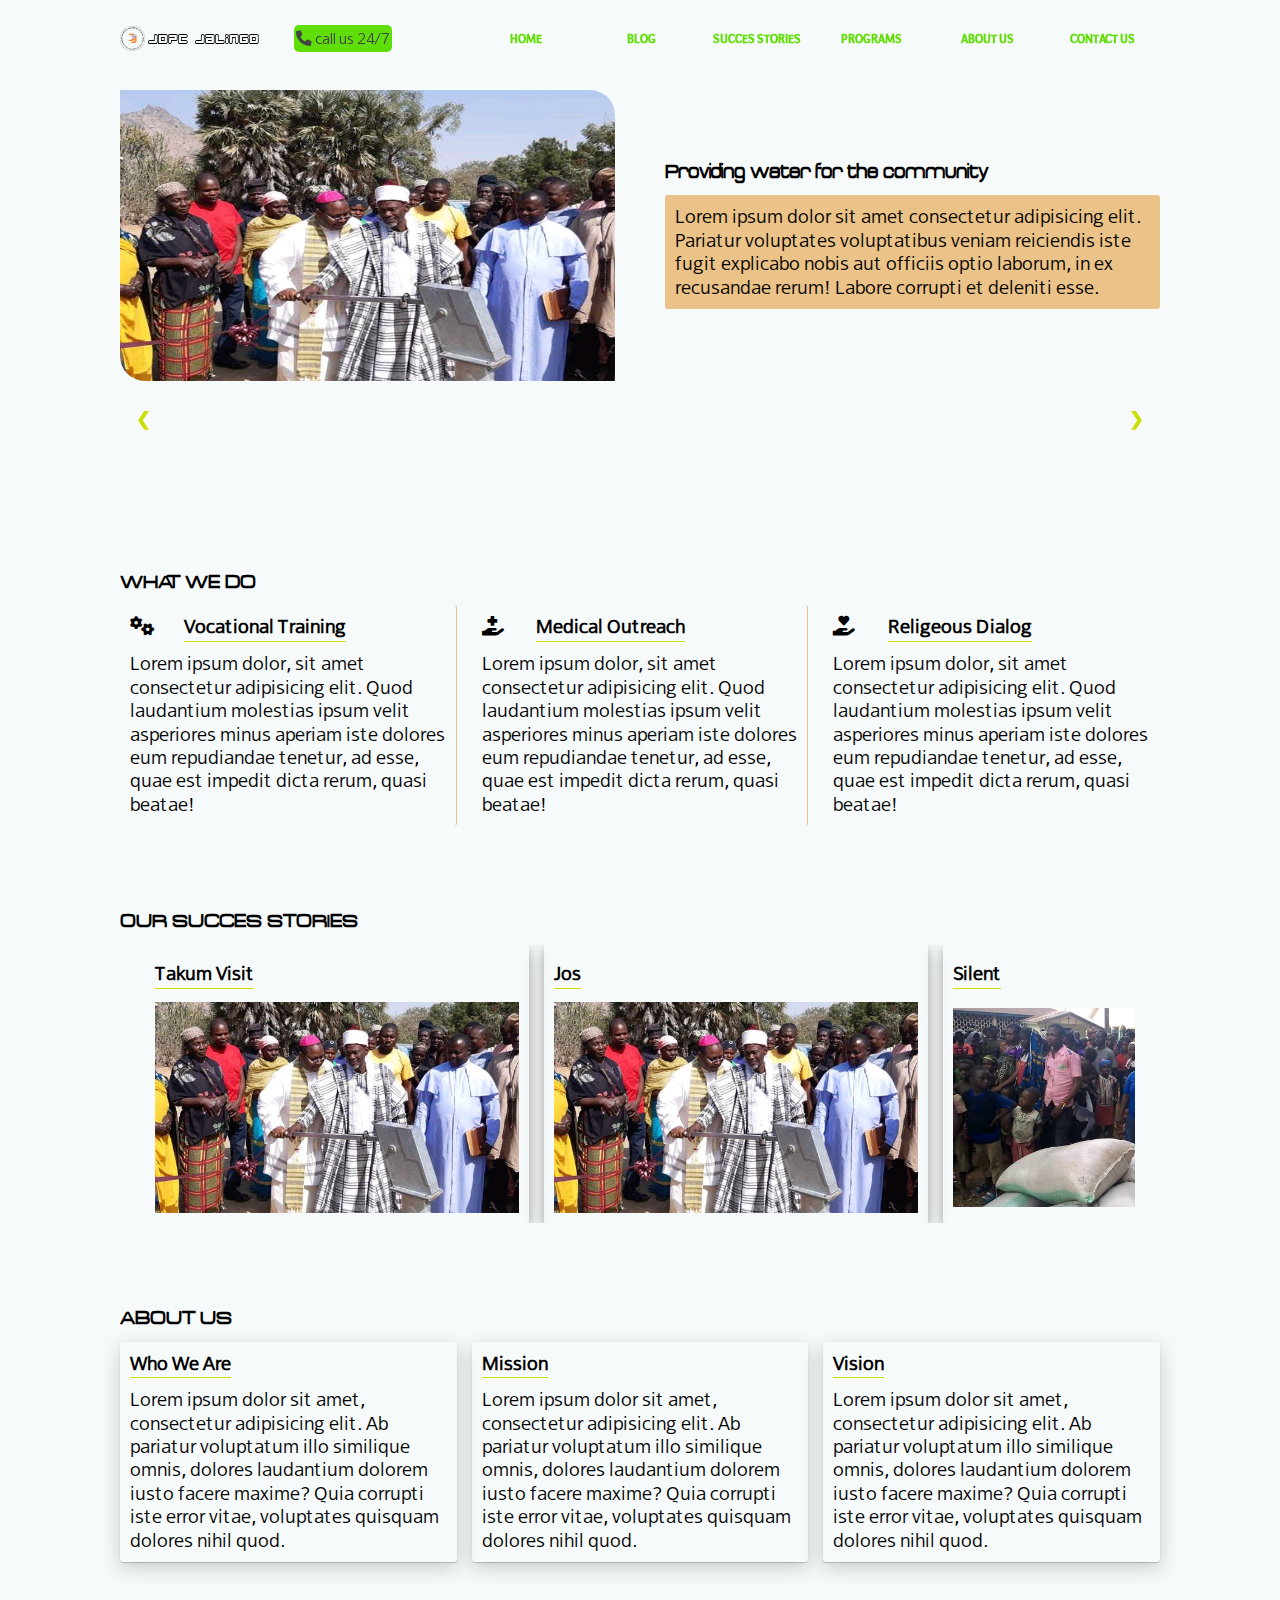
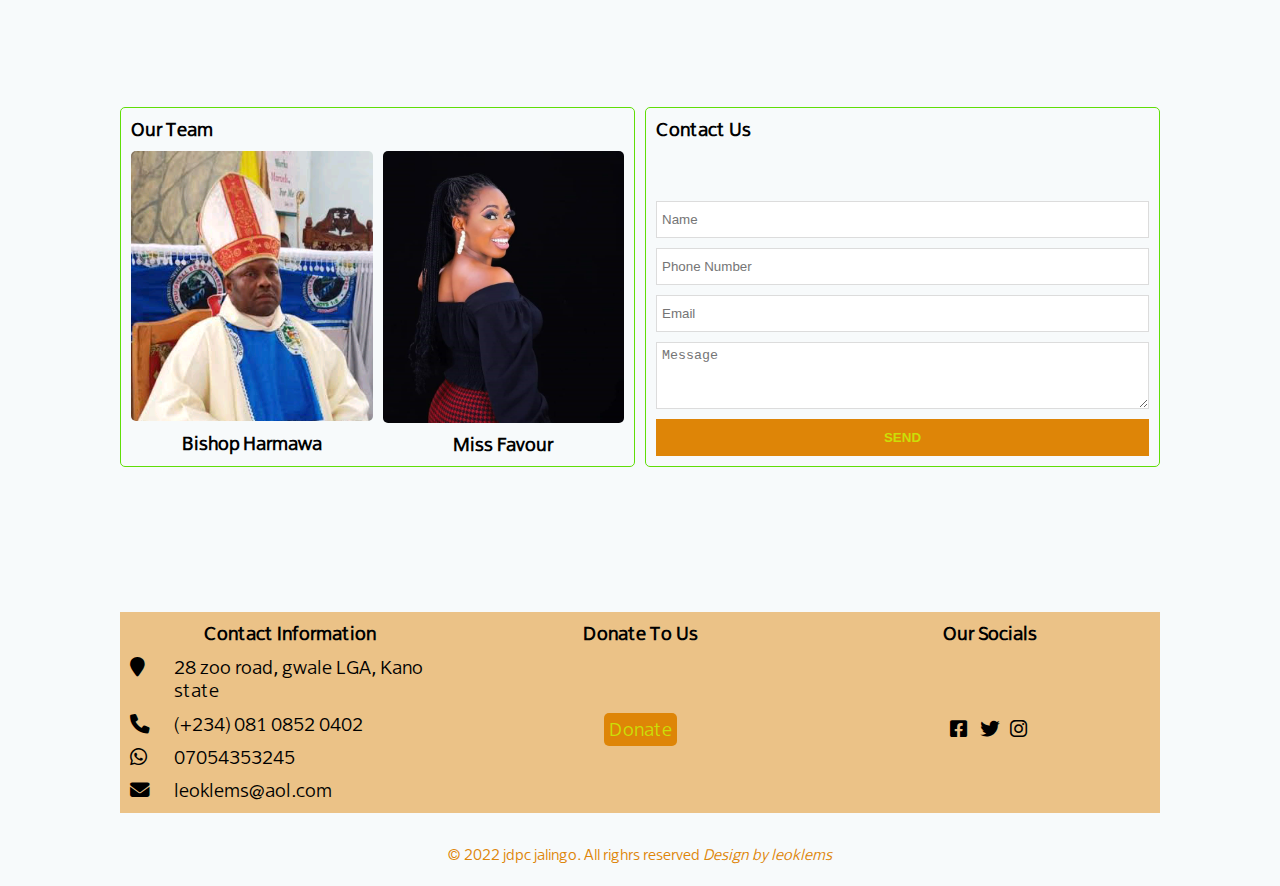
<file: index.html>
<!DOCTYPE html>
<html lang="en">

<head>
    <meta charset="UTF-8">
    <meta http-equiv="X-UA-Compatible" content="IE=edge">
    <meta name="viewport" content="width=device-width, initial-scale=1.0">
    <title>Home</title>
    <link rel="shortcut icon" href="assets/images/sm1.png" type="image">
    <link rel="stylesheet" href="assets/css/style.css">
    <link rel="stylesheet" href="assets/fontawesome-free-6.1.1-web/fontawesome-free-6.1.1-web/css/all.css">
</head>

<body>
    <main id="hm__body">
        <header id="hm__body__header">
            <a href="" id="hm__header__logo__link">
                <img src="assets/images/logo.png" alt="" id="main__logo">
                <span id="main__logo__name">jdpc jalingo</span>
            </a>
            <a id="hm__header__dail" href="tel:+234 8108 520 402"><i class="fas fa-phone"></i> call us 24/7</a>
            <nav id="hm__nav" class="hm__nav">
                <ul id="hm__nav__list">
                    <li class="hm__nav__item"><a href="index.html" class="hm__nav__item__link">home</a></li>
                    <li class="hm__nav__item"><a href="blogs.html" class="hm__nav__item__link">blog</a></li>
                    <!-- <li class="hm__nav__item"><a href="media.html" class="hm__nav__item__link">media</a></li> -->
                    <li class="hm__nav__item"><a href="#hm__body__success__stories" class="hm__nav__item__link" id="hm__wedo__lnk">succes stories</a></li>
                    <li class="hm__nav__item"><a href="#hm__body__w__w__do" class="hm__nav__item__link" id="hm__wedo__lnk">programs</a></li>
                    <li class="hm__nav__item"><a href="#hm__body__about__us" class="hm__nav__item__link" id="hm__aboutus__link">about us</a></li>
                    <li class="hm__nav__item"><a href="#hm__body__contact__div" class="hm__nav__item__link" id="hm__contactus__link">contact us</a></li>
                </ul>
            </nav>
            <section id="hm__menu__btn"><a href="" id="hm__menu__btn__link"><i class="fas fa-bars"></i></a></section>
        </header>
        <section id="hm__body__sec">
            <header id="hm__body__sec__body slideshow-container">
                <div class="hm__body__caro__div mySlides fade">
                    <img src="assets/images/one.jpg" alt="" id="hm__body__caro__img">
                    <section class="hm__body__caro__desc">
                        <header class="hm__body__caro__desc__bdy_a">Providing water for the community</header>
                        <div class="hm__body__caro__desc__bdy__b">
                            Lorem ipsum dolor sit amet consectetur adipisicing elit. Pariatur voluptates voluptatibus veniam reiciendis iste fugit explicabo nobis aut officiis optio laborum, in ex recusandae rerum! Labore corrupti et deleniti esse.
                        </div>
                    </section>
                </div>
                <div class="hm__body__caro__div mySlides fade">
                    <img src="assets/images/two.jpg" alt="" id="hm__body__caro__img">
                    <section class="hm__body__caro__desc">
                        <header class="hm__body__caro__desc__bdy_a">The light of faith lighted by joy and love</header>
                        <div class="hm__body__caro__desc__bdy__b">
                            Lorem, ipsum dolor sit amet consectetur adipisicing elit. Perferendis neque minus ipsum reiciendis voluptas quidem fugiat, odio commodi ratione placeat magnam. Ipsum beatae nisi nobis vero illo aut quis sequi?
                        </div>
                    </section>
                </div>
                <div class="hm__body__caro__div mySlides fade">
                    <img src="assets/images/three.jpg" alt="" id="hm__body__caro__img">
                    <section class="hm__body__caro__desc">
                        <header class="hm__body__caro__desc__bdy_a">Glory to the heavens for the new farming season</header>
                        <div class="hm__body__caro__desc__bdy__b">
                            Lorem, ipsum dolor sit amet consectetur adipisicing elit. Perferendis neque minus ipsum reiciendis voluptas quidem fugiat, odio commodi ratione placeat magnam. Ipsum beatae nisi nobis vero illo aut quis sequi?
                        </div>
                    </section>
                </div>
                <div class="hm__body__prev__nect__slide">
                    <a class="prev" onclick="plusSlides(-1)">&#10094</a>
                    <a class="next" onclick="plusSlides(1)">&#10095</a>
                </div>
            </header>
            <section id="hm__body__w__w__do">
                <header id="w__w__do__head">what we do</header>
                <div id="w__w__do__body">
                    <div class="w__w__do__item__div">
                        <div class="w__w__do__item__icon"><i class="fas fa-cogs"></i></div>
                        <div class="w__w__do__item__name">vocational training</div>
                        <div class="w__w__do__item__desc">Lorem ipsum dolor, sit amet consectetur adipisicing elit. Quod laudantium molestias ipsum velit asperiores minus aperiam iste dolores eum repudiandae tenetur, ad esse, quae est impedit dicta rerum, quasi beatae!</div>
                    </div>
                    <div class="w__w__do__item__div">
                        <div class="w__w__do__item__icon"><i class="fas fa-hand-holding-medical"></i></div>
                        <div class="w__w__do__item__name">medical outreach</div>
                        <div class="w__w__do__item__desc">Lorem ipsum dolor, sit amet consectetur adipisicing elit. Quod laudantium molestias ipsum velit asperiores minus aperiam iste dolores eum repudiandae tenetur, ad esse, quae est impedit dicta rerum, quasi beatae!</div>
                    </div>
                    <div class="w__w__do__item__div">
                        <div class="w__w__do__item__icon"><i class="fas fa-hand-holding-heart"></i></div>
                        <div class="w__w__do__item__name">religeous dialog</div>
                        <div class="w__w__do__item__desc">Lorem ipsum dolor, sit amet consectetur adipisicing elit. Quod laudantium molestias ipsum velit asperiores minus aperiam iste dolores eum repudiandae tenetur, ad esse, quae est impedit dicta rerum, quasi beatae!</div>
                    </div>
                </div>
            </section>
            <section id="hm__body__success__stories">
                <header id="hm__body__success__stories__header">Our Succes Stories</header>
                <div id="hm__body__success__stories__body">
                    <a href="blog-detail.html" class="hm__body__success__stories__item">
                        <header class="success__stories__item__head">Takum Visit</header>
                        <img src="assets/images/two.jpg" alt="" class="success__stories__img">
                    </a>
                    <a href="blog-detail.html" class="hm__body__success__stories__item">
                        <header class="success__stories__item__head">Jos</header>
                        <img src="assets/images/two.jpg" alt="" class="success__stories__img">
                    </a>
                    <a href="blog-detail.html" class="hm__body__success__stories__item">
                        <header class="success__stories__item__head">Silent</header>
                        <img src="assets/images/three.jpg" alt="" class="success__stories__img">
                    </a>
                </div>
            </section>
            <section id="hm__body__about__us">
                <header id="hm__body__about__us__header">About Us</header>
                <div id="hm__body__about__us__body">
                    <div class="hm__body__about__us__item">
                        <header class="about__us__item__head">who we are</header>
                        <section class="about__us__item__body">Lorem ipsum dolor sit amet, consectetur adipisicing elit. Ab pariatur voluptatum illo similique omnis, dolores laudantium dolorem iusto facere maxime? Quia corrupti iste error vitae, voluptates quisquam dolores nihil quod.</section>
                    </div>
                    <div class="hm__body__about__us__item">
                        <header class="about__us__item__head">mission</header>
                        <section class="about__us__item__body">Lorem ipsum dolor sit amet, consectetur adipisicing elit. Ab pariatur voluptatum illo similique omnis, dolores laudantium dolorem iusto facere maxime? Quia corrupti iste error vitae, voluptates quisquam dolores nihil quod.</section>
                    </div>
                    <div class="hm__body__about__us__item">
                        <header class="about__us__item__head">vision</header>
                        <section class="about__us__item__body">Lorem ipsum dolor sit amet, consectetur adipisicing elit. Ab pariatur voluptatum illo similique omnis, dolores laudantium dolorem iusto facere maxime? Quia corrupti iste error vitae, voluptates quisquam dolores nihil quod.</section>
                    </div>
                </div>
            </section>
            <section id="hm__body__out__team__contact">
                <div id="hm__body__our__team__div">
                    <header class="hm__body__our__team__contact__header">our team</header>
                    <div id="hm__body__our__team__items__div">
                        <div class="hm__body__our__team__item">
                            <img src="assets/images/bishop.jpg" alt="" class="hm__body__our__team__img">
                            <div class="hm__body__our__team__name">Bishop harmawa</div>
                        </div>
                        <div class="hm__body__our__team__item">
                            <img src="assets/images/chi.jpg" alt="" class="hm__body__our__team__img">
                            <div class="hm__body__our__team__name">Miss Favour</div>
                        </div>
                    </div>
                </div>
                <div id="hm__body__contact__div">
                    <header class="hm__body__our__team__contact__header">contact us</header>
                    <form action="" id="hm__body__contact__us__form">
                        <input type="text" name="" id="hm__body__contact__name" placeholder="Name">
                        <input type="tel" name="" id="hm__body__contact__tel" placeholder="phone number">
                        <input type="email" name="" id="hm__body__contact__email" placeholder="email">
                        <textarea name="" id="hm__body__contact__message" cols="30" rows="3" placeholder="message"></textarea>
                        <input type="submit" value="send" id="hm__body__contact__submit__btn">
                    </form>
                </div>
            </section>
            <footer id="hm__body__footer">
                <section id="hm__body__footer__one">
                    <div id="hm__body__footer__contact__info">
                        <header>
                            contact information
                        </header>
                        <div id="hm__body__footer__contact__info__dit">
                            <div class="hm__body__contact__info__dit__cont">
                                <span class="footer__cont__info__icon"><i class="fas fa-map-marker"></i></span>
                                <span class="footer__cont__info__">28 zoo road, gwale LGA, Kano state</span>
                            </div>
                            <div class="hm__body__contact__info__dit__cont">
                                <span class="footer__cont__info__icon"><i class="fas fa-phone"></i></span>
                                <span class="footer__cont__info__"><a href="tel:+234 8108 520 402">(+234) 081 0852 0402</a></span>
                            </div>
                            <div class="hm__body__contact__info__dit__cont">
                                <span class="footer__cont__info__icon"><i class="fab fa-whatsapp" aria-hidden="true"></i></span>
                                <span class="footer__cont__info__">07054353245</span>
                            </div>
                            <div class="hm__body__contact__info__dit__cont">
                                <span class="footer__cont__info__icon"><i class="fas fa-envelope"></i></span>
                                <span class="footer__cont__info__"><a href="mailto:leoklems@aol.com">leoklems@aol.com</a></span>
                            </div>
                        </div>
                    </div>
                    <div id="hm__body__footer__donate">
                        <header>donate to us</header>
                        <a href="" id="hm__body__footer__donate__btn">donate</a>
                    </div>
                    <div id="hm__body__footer__socials">
                        <header>our socials</header>
                        <div id="hm__body__footer__socials__div">
                            <a href="" class="hm__footer__social__link"><i class="fab fa-facebook-square" aria-hidden="true"></i></a>
                            <a href="" class="hm__footer__social__link"><i class="fab fa-twitter" aria-hidden="true"></i></a>
                            <a href="" class="hm__footer__social__link"><i class="fab fa-instagram" aria-hidden="true"></i></a>
                        </div>
                    </div>
                </section>
                <section id="hm__body__footer__two">
                    <span>© 2022 <span class="footer-brand">jdpc</span> jalingo. All righrs reserved</span>
                    <i>Design by <a href="">leoklems</a></i>
                </section>
            </footer>
        </section>
    </main>

    <script src="assets/js/jquery.js"></script>
    <script src="assets/js/main.js"></script>

</body>

</html>
</file>
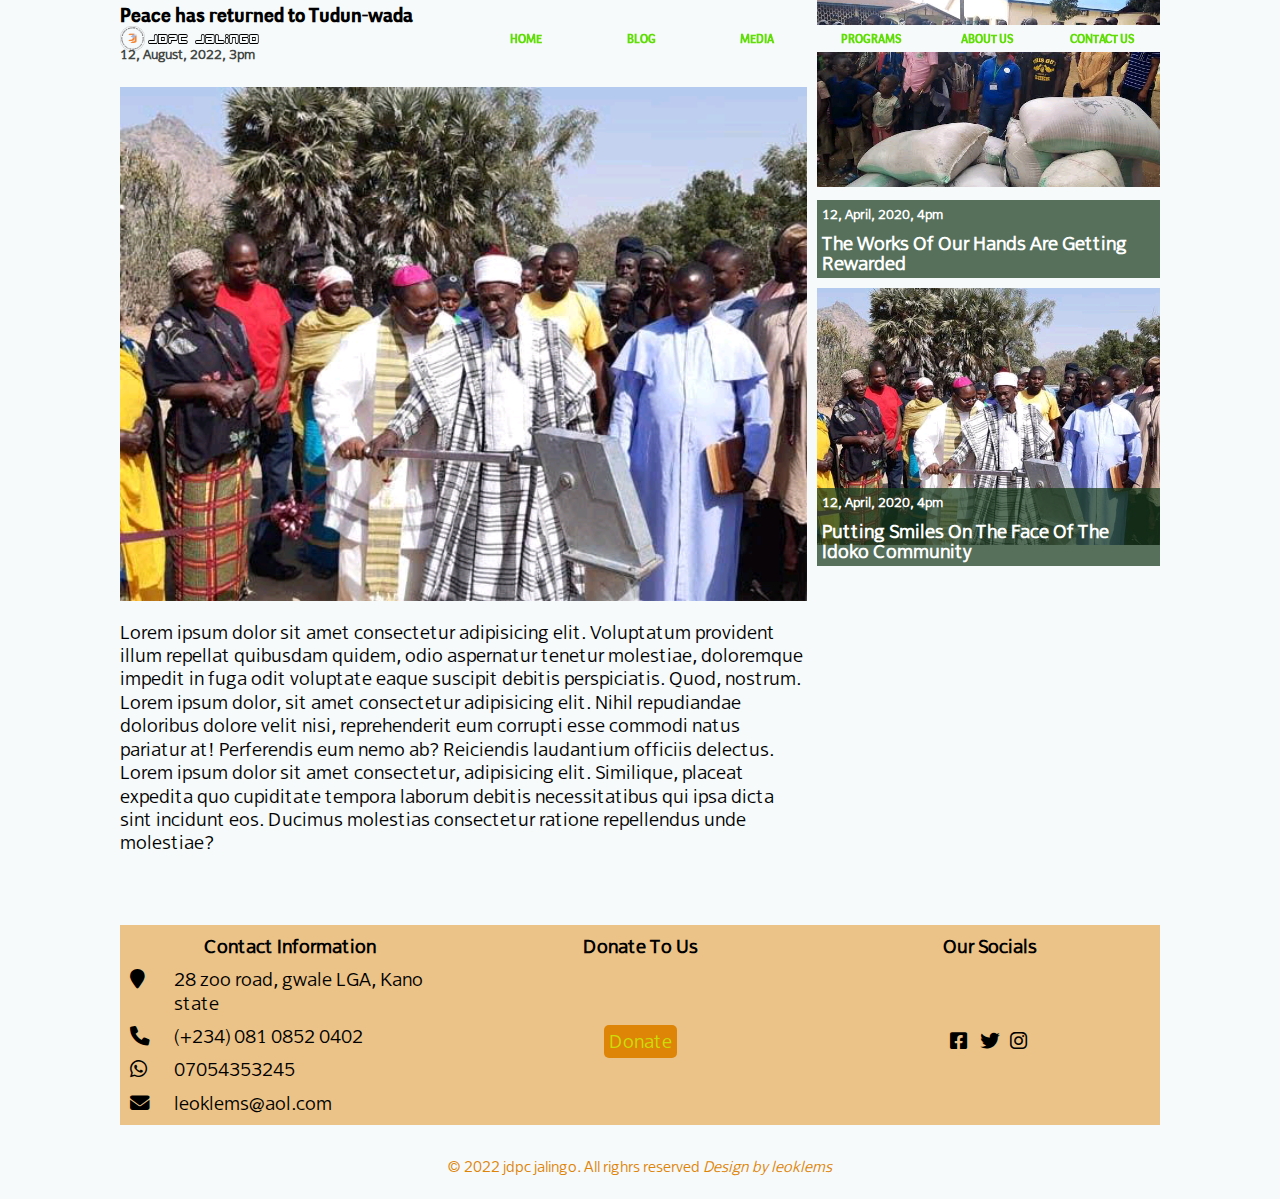
<file: blog-detail.html>
<!DOCTYPE html>
<html lang="en">

<head>
    <meta charset="UTF-8">
    <meta http-equiv="X-UA-Compatible" content="IE=edge">
    <meta name="viewport" content="width=device-width, initial-scale=1.0">
    <title>Blog Details</title>
    <link rel="shortcut icon" href="assets/images/sm1.png" type="image">
    <link rel="stylesheet" href="assets/css/style.css">
    <link rel="stylesheet" href="assets/fontawesome-free-6.1.1-web/fontawesome-free-6.1.1-web/css/all.css">
</head>

<body>
    <main id="hm__body">
        <header id="hm__body__header">
            <a href="" id="hm__header__logo__link">
                <img src="assets/images/logo.png" alt="" id="main__logo">
                <span id="main__logo__name">jdpc jalingo</span>
            </a>
            <nav id="hm__nav" class="hm__nav">
                <ul id="hm__nav__list">
                    <li class="hm__nav__item"><a href="index.html" class="hm__nav__item__link">home</a></li>
                    <li class="hm__nav__item"><a href="blogs.html" class="hm__nav__item__link">blog</a></li>
                    <li class="hm__nav__item"><a href="media.html" class="hm__nav__item__link">media</a></li>
                    <li class="hm__nav__item"><a href="index.html#hm__body__w__w__do" class="hm__nav__item__link">programs</a></li>
                    <li class="hm__nav__item"><a href="index.html#hm__body__about__us" class="hm__nav__item__link">about us</a></li>
                    <li class="hm__nav__item"><a href="index.html#hm__body__contact__div" class="hm__nav__item__link">contact us</a></li>
                </ul>
            </nav>
            <section id="hm__menu__btn"><a href="" id="hm__menu__btn__link"><i class="fas fa-bars"></i></a></section>
        </header>
        <section id="blogs__body">
            <div id="blog__dit__body__lead">
                <header id="blog__dit__body__lead__one">
                    <div id="blog__dit__body__lead__cap">Peace has returned to Tudun-wada</div>
                    <div id="blog__dit__body__lead__date">12, august, 2022, 3pm</div>
                    <img src="assets/images/one.jpg" alt="" id="blog__dit__body__lead__img">
                    <div id="blog__dit__body__lead__text">
                        Lorem ipsum dolor sit amet consectetur adipisicing elit. Voluptatum provident illum repellat quibusdam quidem, odio aspernatur tenetur molestiae, doloremque impedit in fuga odit voluptate eaque suscipit debitis perspiciatis. Quod, nostrum. Lorem ipsum
                        dolor, sit amet consectetur adipisicing elit. Nihil repudiandae doloribus dolore velit nisi, reprehenderit eum corrupti esse commodi natus pariatur at! Perferendis eum nemo ab? Reiciendis laudantium officiis delectus. Lorem ipsum
                        dolor sit amet consectetur, adipisicing elit. Similique, placeat expedita quo cupiditate tempora laborum debitis necessitatibus qui ipsa dicta sint incidunt eos. Ducimus molestias consectetur ratione repellendus unde molestiae?
                    </div>
                </header>
                <section id="blog__body__lead__two" class="blog__dit__other__lead">
                    <a href="blog-detail.html" class="blog__body__lead__two__item">
                        <img src="assets/images/three.jpg" alt="" class="blog__img blog__lead__two__img" id="blog__lead__two__img">
                        <div class="blog__body__cap" id="blog__body__lead__two__cap">
                            <div class="blog__body__cap__date__time">12, april, 2020, 4pm</div>
                            <div class="blog__body__title" id="blog__body__lead__two__title">the works of our hands are getting rewarded</div>
                        </div>
                    </a>
                    <a href="blog-detail.html" class="blog__body__lead__two__item">
                        <img src="assets/images/one.jpg" alt="" class="blog__img blog__lead__two__img" id="blog__lead__two__img">
                        <div class="blog__body__cap" id="blog__body__lead__two__cap">
                            <div class="blog__body__cap__date__time">12, april, 2020, 4pm</div>
                            <div class="blog__body__title" id="blog__body__lead__two__title">putting smiles on the face of the idoko community</div>
                        </div>
                    </a>
                </section>
            </div>
            <footer id="hm__body__footer">
                <section id="hm__body__footer__one">
                    <div id="hm__body__footer__contact__info">
                        <header>
                            contact information
                        </header>
                        <div id="hm__body__footer__contact__info__dit">
                            <div class="hm__body__contact__info__dit__cont">
                                <span class="footer__cont__info__icon"><i class="fas fa-map-marker"></i></span>
                                <span class="footer__cont__info__">28 zoo road, gwale LGA, Kano state</span>
                            </div>
                            <div class="hm__body__contact__info__dit__cont">
                                <span class="footer__cont__info__icon"><i class="fas fa-phone"></i></span>
                                <span class="footer__cont__info__"><a href="tel:+234 8108 520 402">(+234) 081 0852 0402</a></span>
                            </div>
                            <div class="hm__body__contact__info__dit__cont">
                                <span class="footer__cont__info__icon"><i class="fab fa-whatsapp" aria-hidden="true"></i></span>
                                <span class="footer__cont__info__">07054353245</span>
                            </div>
                            <div class="hm__body__contact__info__dit__cont">
                                <span class="footer__cont__info__icon"><i class="fas fa-envelope"></i></span>
                                <span class="footer__cont__info__">leoklems@aol.com</span>
                            </div>
                        </div>
                    </div>
                    <div id="hm__body__footer__donate">
                        <header>donate to us</header>
                        <a href="" id="hm__body__footer__donate__btn">donate</a>
                    </div>
                    <div id="hm__body__footer__socials">
                        <header>our socials</header>
                        <div id="hm__body__footer__socials__div">
                            <a href="" class="hm__footer__social__link"><i class="fab fa-facebook-square" aria-hidden="true"></i></a>
                            <a href="" class="hm__footer__social__link"><i class="fab fa-twitter" aria-hidden="true"></i></a>
                            <a href="" class="hm__footer__social__link"><i class="fab fa-instagram" aria-hidden="true"></i></a>
                        </div>
                    </div>
                </section>
                <section id="hm__body__footer__two">
                    <span>© 2022 <span class="footer-brand">jdpc</span> jalingo. All righrs reserved</span>
                    <i>Design by <a href="">leoklems</a></i>
                </section>
            </footer>
        </section>

    </main>

    <script src="assets/js/jquery.js"></script>
    <script src="assets/js/main.js"></script>

</body>

</html>
</file>
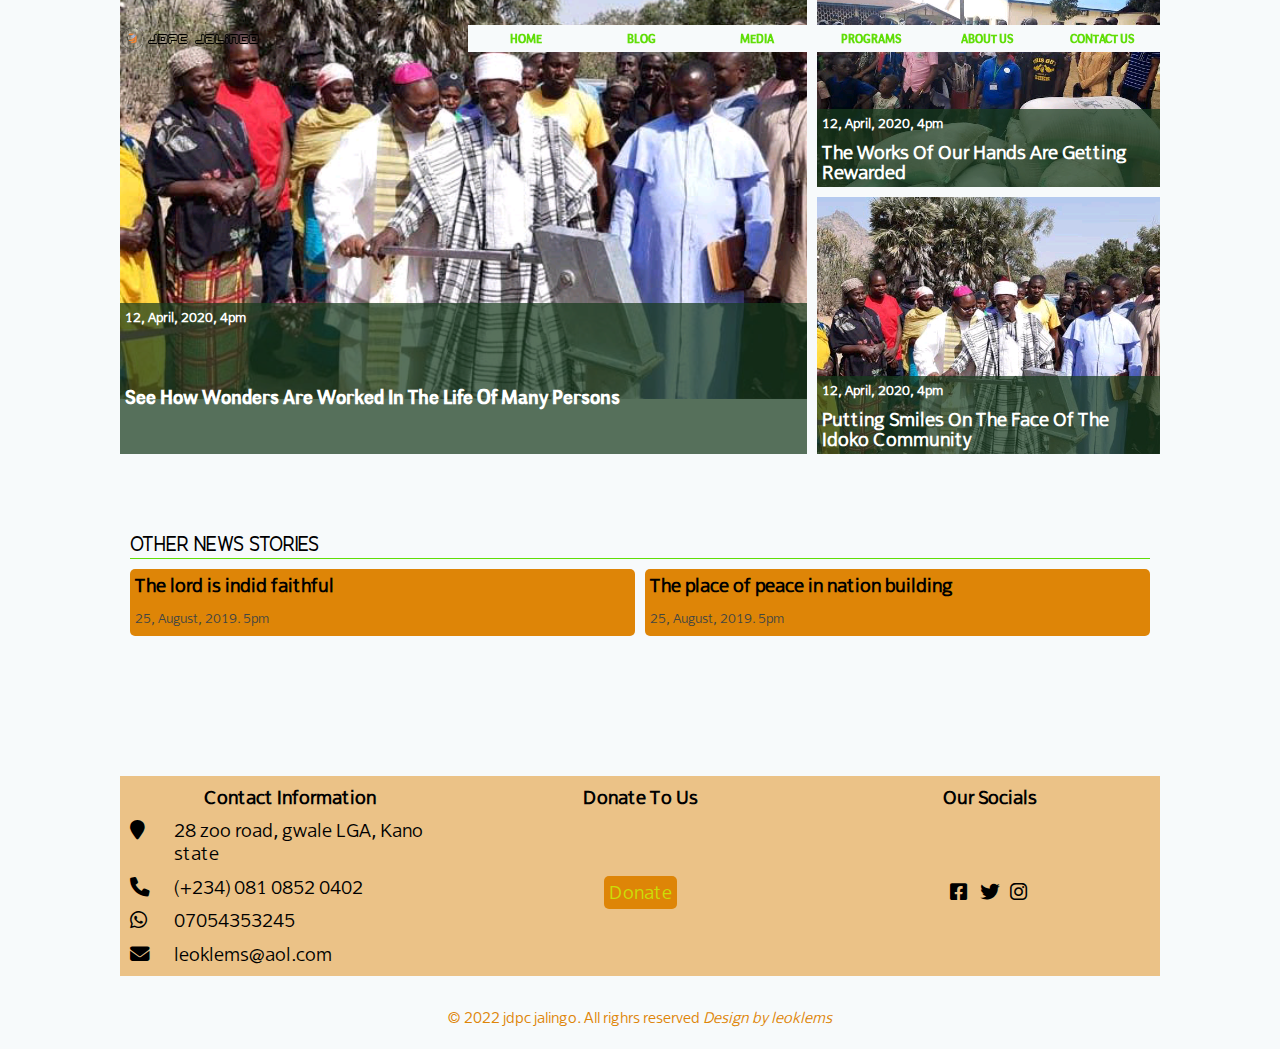
<file: blogs.html>
<!DOCTYPE html>
<html lang="en">

<head>
    <meta charset="UTF-8">
    <meta http-equiv="X-UA-Compatible" content="IE=edge">
    <meta name="viewport" content="width=device-width, initial-scale=1.0">
    <title>Blogs</title>
    <link rel="shortcut icon" href="assets/images/sm1.png" type="image">
    <link rel="stylesheet" href="assets/css/style.css">
    <link rel="stylesheet" href="assets/fontawesome-free-6.1.1-web/fontawesome-free-6.1.1-web/css/all.css">
</head>

<body>
    <main id="hm__body">
        <header id="hm__body__header">
            <a href="" id="hm__header__logo__link">
                <img src="assets/images/logo.png" alt="" id="main__logo">
                <span id="main__logo__name">jdpc jalingo</span>
            </a>
            <nav id="hm__nav" class="hm__nav">
                <ul id="hm__nav__list">
                    <li class="hm__nav__item"><a href="index.html" class="hm__nav__item__link">home</a></li>
                    <li class="hm__nav__item"><a href="blogs.html" class="hm__nav__item__link">blog</a></li>
                    <li class="hm__nav__item"><a href="media.html" class="hm__nav__item__link">media</a></li>
                    <li class="hm__nav__item"><a href="index.html#hm__body__w__w__do" class="hm__nav__item__link">programs</a></li>
                    <li class="hm__nav__item"><a href="index.html#hm__body__about__us" class="hm__nav__item__link">about us</a></li>
                    <li class="hm__nav__item"><a href="index.html#hm__body__contact__div" class="hm__nav__item__link">contact us</a></li>
                </ul>
            </nav>
            <section id="hm__menu__btn"><a href="" id="hm__menu__btn__link"><i class="fas fa-bars"></i></a></section>
        </header>
        <section id="blogs__body">
            <header id="blog__body__lead">
                <a href="blog-detail.html" id="blog__body__lead__one">
                    <img src="assets/images/two.jpg" alt="" class="blog__img" id="blog__lead__one__img">
                    <div class="blog__body__cap" id="blog__body__lead__cap">
                        <div class="blog__body__cap__date__time">12, april, 2020, 4pm</div>
                        <div class="blog__body__title" id="blog__body__lead__one__title">see how wonders are worked in the life of many persons</div>
                    </div>
                </a>
                <section id="blog__body__lead__two">
                    <a href="blog-detail.html" class="blog__body__lead__two__item">
                        <img src="assets/images/three.jpg" alt="" class="blog__img blog__lead__two__img" id="blog__lead__two__img">
                        <div class="blog__body__cap" id="blog__body__lead__two__cap">
                            <div class="blog__body__cap__date__time">12, april, 2020, 4pm</div>
                            <div class="blog__body__title" id="blog__body__lead__two__title">the works of our hands are getting rewarded</div>
                        </div>
                    </a>
                    <a href="blog-detail.html" class="blog__body__lead__two__item">
                        <img src="assets/images/one.jpg" alt="" class="blog__img blog__lead__two__img" id="blog__lead__two__img">
                        <div class="blog__body__cap" id="blog__body__lead__two__cap">
                            <div class="blog__body__cap__date__time">12, april, 2020, 4pm</div>
                            <div class="blog__body__title" id="blog__body__lead__two__title">putting smiles on the face of the idoko community</div>
                        </div>
                    </a>
                </section>
            </header>
            <section id="blog__body__others">
                <div id="blog__body__other__news__div">
                    <header id="blog__other__news__heading">other news stories</header>
                    <div id="blog__body__other__news__items">
                        <a href="blog-detail.html" class="blog__body__other__news__item">
                            <header class="blog__other__news__head">The lord is indid faithful</header>
                            <div class="blog__other__news__date">25, august, 2019. 5pm </div>
                        </a>
                        <a href="blog-detail.html" class="blog__body__other__news__item">
                            <header class="blog__other__news__head">The place of peace in nation building</header>
                            <div class="blog__other__news__date">25, august, 2019. 5pm </div>
                        </a>
                    </div>
                </div>
            </section>
            <footer id="hm__body__footer">
                <section id="hm__body__footer__one">
                    <div id="hm__body__footer__contact__info">
                        <header>
                            contact information
                        </header>
                        <div id="hm__body__footer__contact__info__dit">
                            <div class="hm__body__contact__info__dit__cont">
                                <span class="footer__cont__info__icon"><i class="fas fa-map-marker"></i></span>
                                <span class="footer__cont__info__">28 zoo road, gwale LGA, Kano state</span>
                            </div>
                            <div class="hm__body__contact__info__dit__cont">
                                <span class="footer__cont__info__icon"><i class="fas fa-phone"></i></span>
                                <span class="footer__cont__info__"><a href="tel:+234 8108 520 402">(+234) 081 0852 0402</a></span>
                            </div>
                            <div class="hm__body__contact__info__dit__cont">
                                <span class="footer__cont__info__icon"><i class="fab fa-whatsapp" aria-hidden="true"></i></span>
                                <span class="footer__cont__info__">07054353245</span>
                            </div>
                            <div class="hm__body__contact__info__dit__cont">
                                <span class="footer__cont__info__icon"><i class="fas fa-envelope"></i></span>
                                <span class="footer__cont__info__">leoklems@aol.com</span>
                            </div>
                        </div>
                    </div>
                    <div id="hm__body__footer__donate">
                        <header>donate to us</header>
                        <a href="" id="hm__body__footer__donate__btn">donate</a>
                    </div>
                    <div id="hm__body__footer__socials">
                        <header>our socials</header>
                        <div id="hm__body__footer__socials__div">
                            <a href="" class="hm__footer__social__link"><i class="fab fa-facebook-square" aria-hidden="true"></i></a>
                            <a href="" class="hm__footer__social__link"><i class="fab fa-twitter" aria-hidden="true"></i></a>
                            <a href="" class="hm__footer__social__link"><i class="fab fa-instagram" aria-hidden="true"></i></a>
                        </div>
                    </div>
                </section>
                <section id="hm__body__footer__two">
                    <span>© 2022 <span class="footer-brand">jdpc</span> jalingo. All righrs reserved</span>
                    <i>Design by <a href="">leoklems</a></i>
                </section>
            </footer>
        </section>

    </main>

    <script src="assets/js/jquery.js"></script>
    <script src="assets/js/main.js"></script>

</body>

</html>
</file>
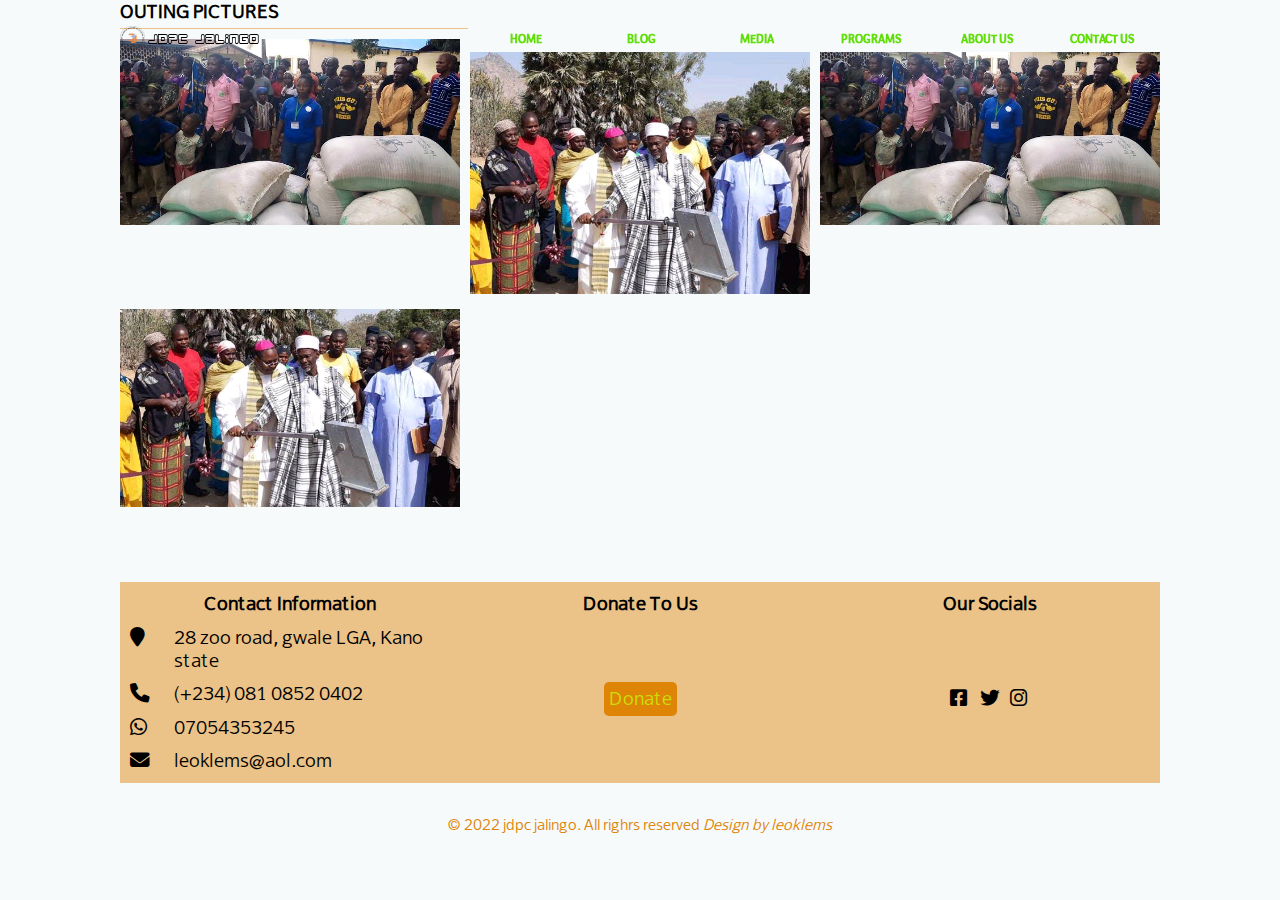
<file: media-detail.html>
<!DOCTYPE html>
<html lang="en">

<head>
    <meta charset="UTF-8">
    <meta http-equiv="X-UA-Compatible" content="IE=edge">
    <meta name="viewport" content="width=device-width, initial-scale=1.0">
    <title>Media</title>
    <link rel="shortcut icon" href="assets/images/sm1.png" type="image">
    <link rel="stylesheet" href="assets/css/style.css">
    <link rel="stylesheet" href="assets/fontawesome-free-6.1.1-web/fontawesome-free-6.1.1-web/css/all.css">
</head>

<body>
    <main id="hm__body">
        <header id="hm__body__header">
            <a href="" id="hm__header__logo__link">
                <img src="assets/images/logo.png" alt="" id="main__logo">
                <span id="main__logo__name">jdpc jalingo</span>
            </a>
            <nav id="hm__nav" class="hm__nav">
                <ul id="hm__nav__list">
                    <li class="hm__nav__item"><a href="index.html" class="hm__nav__item__link">home</a></li>
                    <li class="hm__nav__item"><a href="blogs.html" class="hm__nav__item__link">blog</a></li>
                    <li class="hm__nav__item"><a href="media.html" class="hm__nav__item__link">media</a></li>
                    <li class="hm__nav__item"><a href="index.html#hm__body__w__w__do" class="hm__nav__item__link">programs</a></li>
                    <li class="hm__nav__item"><a href="index.html#hm__body__about__us" class="hm__nav__item__link">about us</a></li>
                    <li class="hm__nav__item"><a href="index.html#hm__body__contact__div" class="hm__nav__item__link">contact us</a></li>
                </ul>
            </nav>
            <section id="hm__menu__btn"><a href="" id="hm__menu__btn__link"><i class="fas fa-bars"></i></a></section>
        </header>
        <section id="blogs__body">
            <header id="blog__dit__body__header">outing pictures</header>
            <section id="media__body__items">
                <div class="media__dit__body__item">
                    <img src="assets/images/three.jpg" alt="" class="media__dit__body__item__img">
                </div>
                <div class="media__dit__body__item">
                    <img src="assets/images/one.jpg" alt="" class="media__dit__body__item__img">
                </div>
                <div class="media__dit__body__item">
                    <img src="assets/images/three.jpg" alt="" class="media__dit__body__item__img">
                </div>
                <div class="media__dit__body__item">
                    <img src="assets/images/two.jpg" alt="" class="media__dit__body__item__img">
                </div>
            </section>
            <footer id="hm__body__footer">
                <section id="hm__body__footer__one">
                    <div id="hm__body__footer__contact__info">
                        <header>
                            contact information
                        </header>
                        <div id="hm__body__footer__contact__info__dit">
                            <div class="hm__body__contact__info__dit__cont">
                                <span class="footer__cont__info__icon"><i class="fas fa-map-marker"></i></span>
                                <span class="footer__cont__info__">28 zoo road, gwale LGA, Kano state</span>
                            </div>
                            <div class="hm__body__contact__info__dit__cont">
                                <span class="footer__cont__info__icon"><i class="fas fa-phone"></i></span>
                                <span class="footer__cont__info__"><a href="tel:+234 8108 520 402">(+234) 081 0852 0402</a></span>
                            </div>
                            <div class="hm__body__contact__info__dit__cont">
                                <span class="footer__cont__info__icon"><i class="fab fa-whatsapp" aria-hidden="true"></i></span>
                                <span class="footer__cont__info__">07054353245</span>
                            </div>
                            <div class="hm__body__contact__info__dit__cont">
                                <span class="footer__cont__info__icon"><i class="fas fa-envelope"></i></span>
                                <span class="footer__cont__info__">leoklems@aol.com</span>
                            </div>
                        </div>
                    </div>
                    <div id="hm__body__footer__donate">
                        <header>donate to us</header>
                        <a href="" id="hm__body__footer__donate__btn">donate</a>
                    </div>
                    <div id="hm__body__footer__socials">
                        <header>our socials</header>
                        <div id="hm__body__footer__socials__div">
                            <a href="" class="hm__footer__social__link"><i class="fab fa-facebook-square" aria-hidden="true"></i></a>
                            <a href="" class="hm__footer__social__link"><i class="fab fa-twitter" aria-hidden="true"></i></a>
                            <a href="" class="hm__footer__social__link"><i class="fab fa-instagram" aria-hidden="true"></i></a>
                        </div>
                    </div>
                </section>
                <section id="hm__body__footer__two">
                    <span>© 2022 <span class="footer-brand">jdpc</span> jalingo. All righrs reserved</span>
                    <i>Design by <a href="">leoklems</a></i>
                </section>
            </footer>
        </section>

    </main>

    <script src="assets/js/jquery.js"></script>
    <script src="assets/js/main.js"></script>

</body>

</html>
</file>
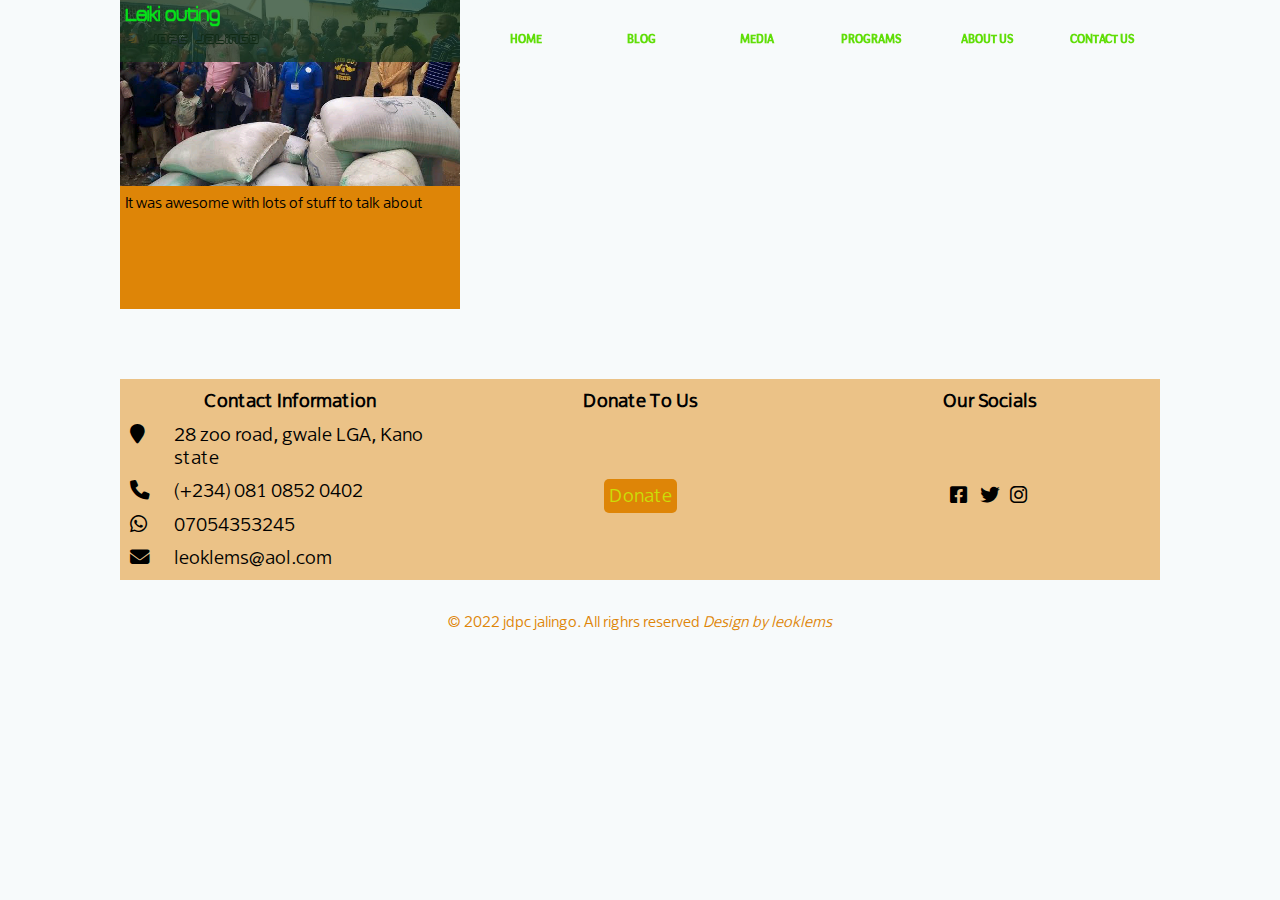
<file: media.html>
<!DOCTYPE html>
<html lang="en">

<head>
    <meta charset="UTF-8">
    <meta http-equiv="X-UA-Compatible" content="IE=edge">
    <meta name="viewport" content="width=device-width, initial-scale=1.0">
    <title>Media</title>
    <link rel="shortcut icon" href="assets/images/sm1.png" type="image">
    <link rel="stylesheet" href="assets/css/style.css">
    <link rel="stylesheet" href="assets/fontawesome-free-6.1.1-web/fontawesome-free-6.1.1-web/css/all.css">
</head>

<body>
    <main id="hm__body">
        <header id="hm__body__header">
            <a href="" id="hm__header__logo__link">
                <img src="assets/images/logo.png" alt="" id="main__logo">
                <span id="main__logo__name">jdpc jalingo</span>
            </a>
            <nav id="hm__nav" class="hm__nav">
                <ul id="hm__nav__list">
                    <li class="hm__nav__item"><a href="index.html" class="hm__nav__item__link">home</a></li>
                    <li class="hm__nav__item"><a href="blogs.html" class="hm__nav__item__link">blog</a></li>
                    <li class="hm__nav__item"><a href="media.html" class="hm__nav__item__link">media</a></li>
                    <li class="hm__nav__item"><a href="index.html#hm__body__w__w__do" class="hm__nav__item__link">programs</a></li>
                    <li class="hm__nav__item"><a href="index.html#hm__body__about__us" class="hm__nav__item__link">about us</a></li>
                    <li class="hm__nav__item"><a href="index.html#hm__body__contact__div" class="hm__nav__item__link">contact us</a></li>
                </ul>
            </nav>
            <section id="hm__menu__btn"><a href="" id="hm__menu__btn__link"><i class="fas fa-bars"></i></a></section>
        </header>
        <section id="blogs__body">
            <section id="media__body__items">
                <a href="media-detail.html" class="media__body__item">
                    <header class="media__body__item__title">Leiki outing</header>
                    <img src="assets/images/three.jpg" alt="" class="media__body__item__img">
                    <div class="media__body__item__dit">
                        It was awesome with lots of stuff to talk about
                    </div>
                </a>
            </section>
            <footer id="hm__body__footer">
                <section id="hm__body__footer__one">
                    <div id="hm__body__footer__contact__info">
                        <header>
                            contact information
                        </header>
                        <div id="hm__body__footer__contact__info__dit">
                            <div class="hm__body__contact__info__dit__cont">
                                <span class="footer__cont__info__icon"><i class="fas fa-map-marker"></i></span>
                                <span class="footer__cont__info__">28 zoo road, gwale LGA, Kano state</span>
                            </div>
                            <div class="hm__body__contact__info__dit__cont">
                                <span class="footer__cont__info__icon"><i class="fas fa-phone"></i></span>
                                <span class="footer__cont__info__"><a href="tel:+234 8108 520 402">(+234) 081 0852 0402</a></span>
                            </div>
                            <div class="hm__body__contact__info__dit__cont">
                                <span class="footer__cont__info__icon"><i class="fab fa-whatsapp" aria-hidden="true"></i></span>
                                <span class="footer__cont__info__">07054353245</span>
                            </div>
                            <div class="hm__body__contact__info__dit__cont">
                                <span class="footer__cont__info__icon"><i class="fas fa-envelope"></i></span>
                                <span class="footer__cont__info__">leoklems@aol.com</span>
                            </div>
                        </div>
                    </div>
                    <div id="hm__body__footer__donate">
                        <header>donate to us</header>
                        <a href="" id="hm__body__footer__donate__btn">donate</a>
                    </div>
                    <div id="hm__body__footer__socials">
                        <header>our socials</header>
                        <div id="hm__body__footer__socials__div">
                            <a href="" class="hm__footer__social__link"><i class="fab fa-facebook-square" aria-hidden="true"></i></a>
                            <a href="" class="hm__footer__social__link"><i class="fab fa-twitter" aria-hidden="true"></i></a>
                            <a href="" class="hm__footer__social__link"><i class="fab fa-instagram" aria-hidden="true"></i></a>
                        </div>
                    </div>
                </section>
                <section id="hm__body__footer__two">
                    <span>© 2022 <span class="footer-brand">jdpc</span> jalingo. All righrs reserved</span>
                    <i>Design by <a href="">leoklems</a></i>
                </section>
            </footer>
        </section>

    </main>

    <script src="assets/js/jquery.js"></script>
    <script src="assets/js/main.js"></script>

</body>

</html>
</file>
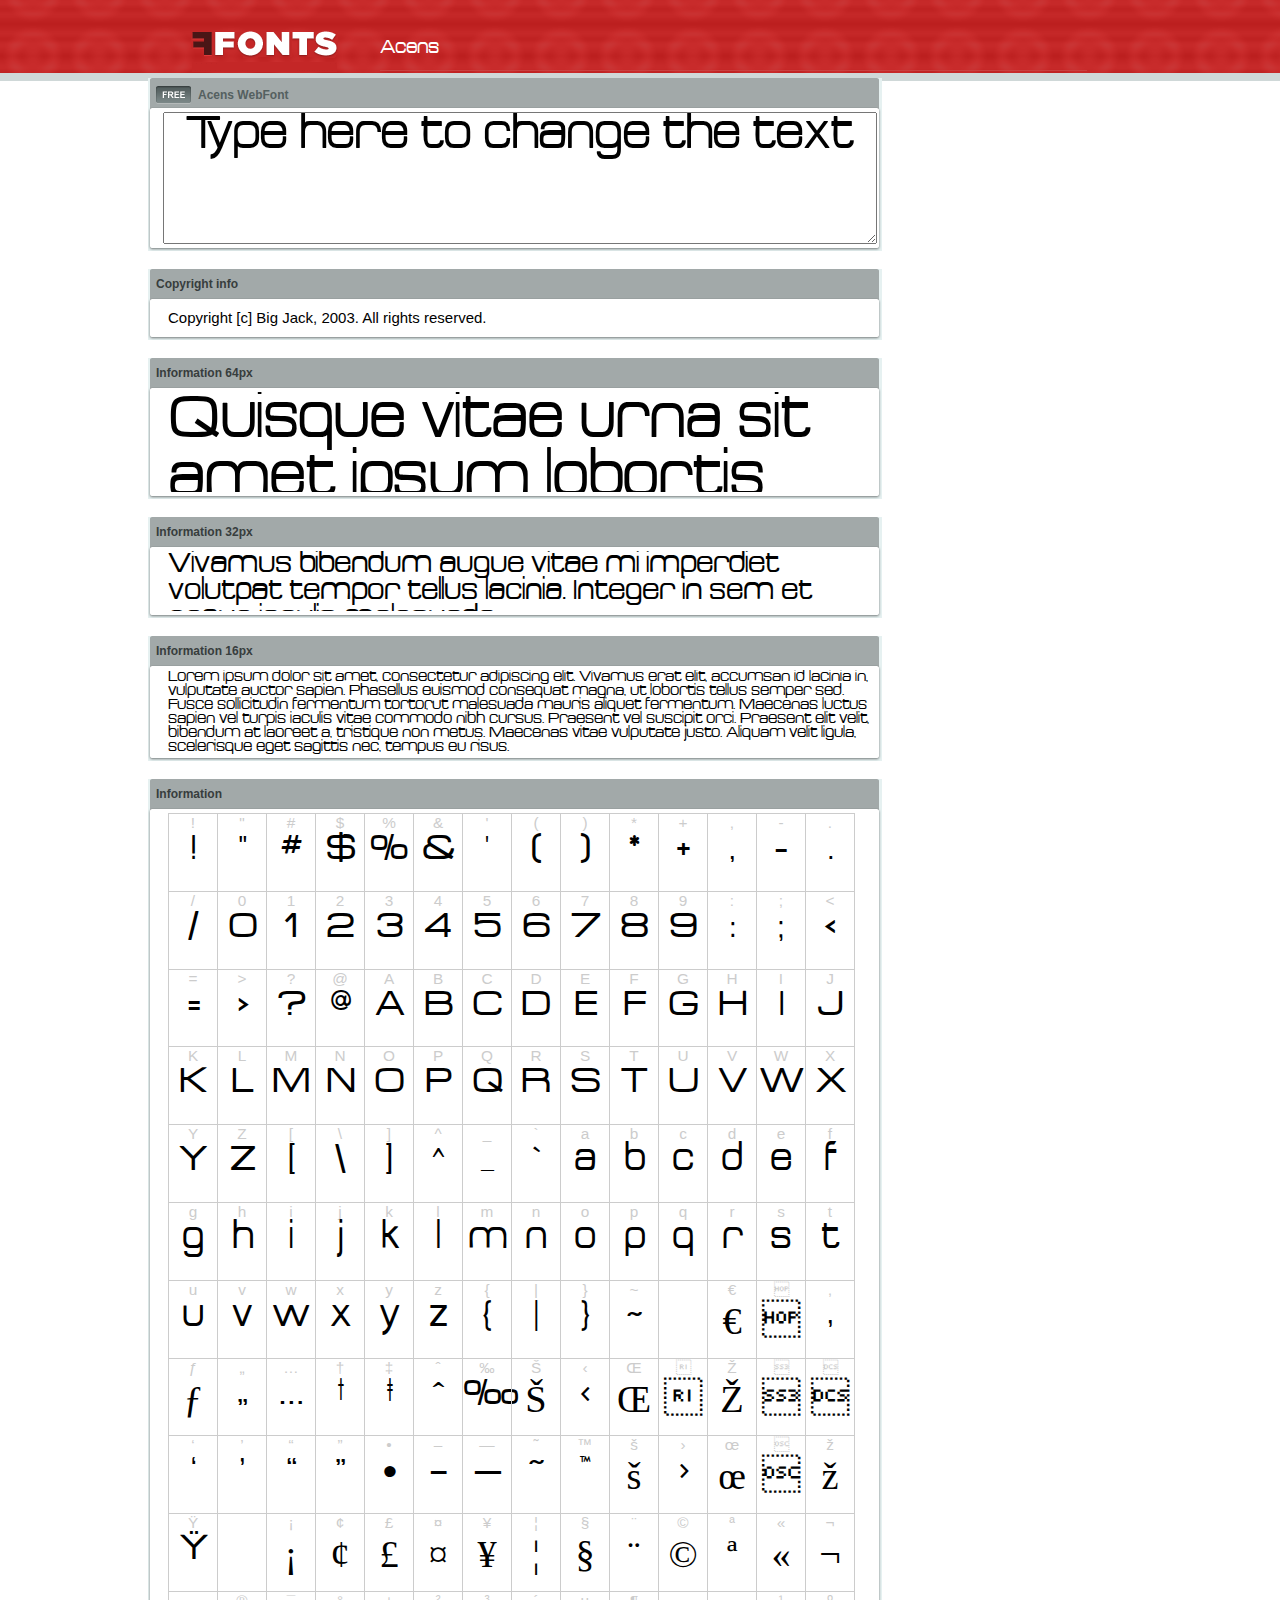
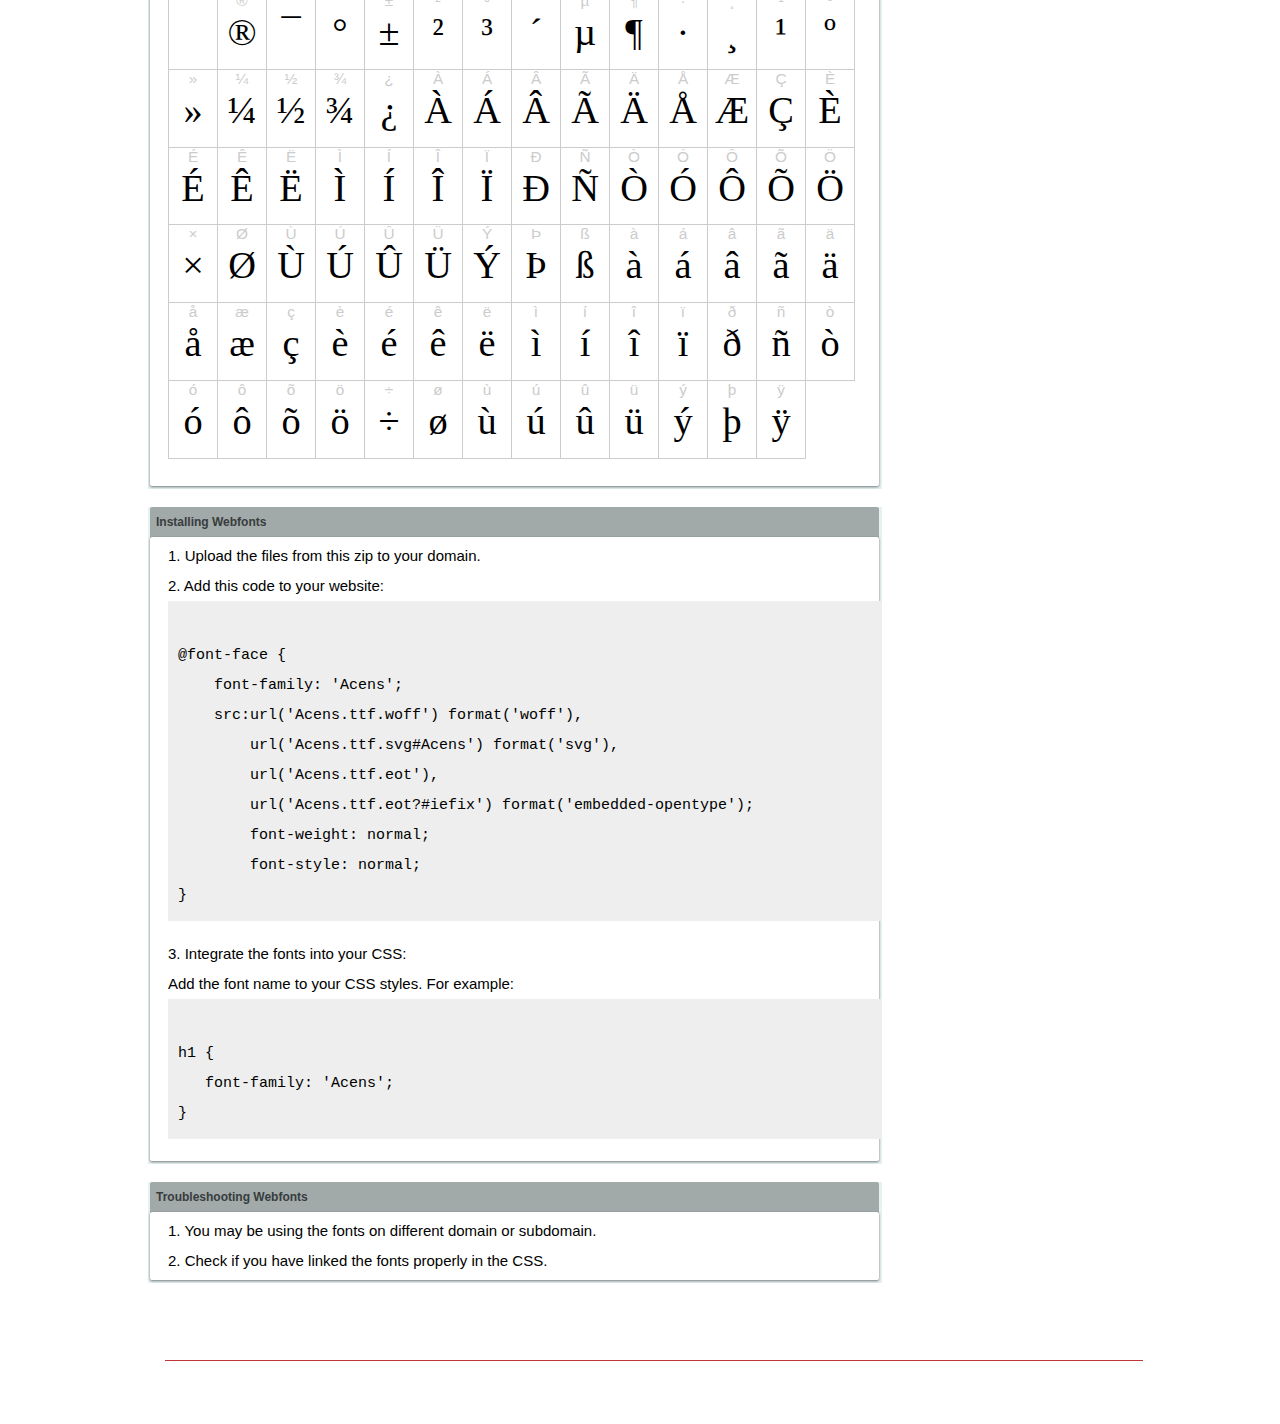
<file: assets/css/fonts/Acens/example.html>
<!DOCTYPE html PUBLIC "-//W3C//DTD XHTML 1.0 Transitional//EN" "http://www.w3.org/TR/xhtml1/DTD/xhtml1-transitional.dtd">
<html xmlns="http://www.w3.org/1999/xhtml">
<head>
<meta http-equiv="Content-Type" content="text/html; charset=UTF-8" />
<title>Acens WebFont</title>
<meta name="description" content="Acens WebFont" />
<meta name="keywords" content="Acens WebFont" />
<style type="text/css">
@font-face {
  font-family: 'Acens';
    src:  url('Acens.ttf.woff') format('woff'),
    url('Acens.ttf.svg#Acens') format('svg'),
    url('Acens.ttf.eot'),
    url('Acens.eot?#iefix') format('embedded-opentype'); 
    font-weight: normal;
    font-style: normal;
}.examplefontl {
  font-family: 'Acens';  
  color: black;
}
.examplefont {
  padding-bottom: 2em;
  overflow: hidden; 
  text-align: center;
}
.examplefont div {
  float: left;
  border: 1px solid #ccc;
  text-align: center;
  width: 1.25em;
  height: 2em;
  margin-right: -1px;
  margin-bottom: -1px;
  font-size: 3.2em; 
}
.examplefont div .defaultC {
  color: #ccc;
  font-family: arial, sans-serif;
  font-size: .4em;
  display: block;
}
*{margin:0;padding:0;}
body{margin:0px;padding:0px;background:#FFFFFF url(images/bgtile.gif?1) repeat-x;font-family:Arial, Helvetica, sans-serif;}
#header{background:url(images/headertile.gif);height:73px;margin:0px;overflow:hidden;}
#head{width:707px;float:left;height:31px;margin:39px 0 0 0;padding:0px;color:#ffffff;font-size:15px;border-bottom:1px solid #c94040;overflow:hidden;}
#head a{color:#ffffff;text-decoration:none;}
#headspan1{float:left;}
.container{width:994px;margin:0 auto;padding:0px;overflow:hidden;}
#content{width:734px;margin:5px 0px 0px 5px;float:left;padding:0px;font-size:12px;display:inline;color:#868e8e;overflow:hidden;}
.fontbox{background:url(images/fontboxtile.gif);width:734px;margin:0 0 18px 0;padding:0;overflow:hidden;}
.fontboxtop{background:url(images/fontboxtop.gif) no-repeat top left;height:18px;font-size:12px;color:#373d3d;width:718px;padding:8px;margin:0;overflow:hidden;}
.fontboxtop a{color:#373d3d;text-decoration:none;}
.fontboxspan1{background:url(images/free.gif) no-repeat;padding:2px 0 2px 42px;float:left;}
h6{background:url(images/logo.gif) top left no-repeat;width:230px;height:73px;margin:0px 0px 0px 7px;float:left;}
h6 a{display:block;height:73px;}
h6 a span{display:none;}
h1{display:inline;font-size:12px;font-weight:bold;color:#546060;padding:0px;float:left;}
.btn{border:0;margin:0;background:url('images/button.gif');background-repeat:repeat-x;color:#fff;width:127px;height:28px;font-size:17px;}
.inputsubtmi{border:1px solid #e1ebeb;border-bottom:2px solid #c7d1d1;padding:6px;margin:0 0 8px 0;}
.partner{font-size:16px;font-weight:bold;color:#000000;padding:0px;margin:39px 0px 12px 30px;}
.fontboxspan1notfree{padding:2px 0 2px 42px;float:left;}
#footer{height:123px;margin:0px;padding:0px;background:url(http://www.altfonts.com/images/foottile.gif);}
#foot{width:1005px;height:123px;background:url(http://www.altfonts.com/images/foot.gif) top left no-repeat;margin:0 auto;padding:0px;}
#copyright{height:31px;padding:28px 0 0 118px;margin:0 0 0 27px;border-bottom:1px solid #c33636;font-size:14px;color:#4a1616;}
code {
	white-space: pre;
	background-color: #eee;
	display: block;
	padding: 10px;
	margin-bottom: 18px;
	overflow: auto;
}    
</style>
</head>
<body>
<div id="header">
<div class="container">
<h6><a href="http://webfonts.ffonts.net" title="WebFonts"><span>WebFonts</span></a></h6>
<div id="head">
<span id="headspan1">
   <span style="font-family: 'Acens';font-size: 20px; color: white;">Acens</span> 
</span>
</div>
</div>
</div>
<div class="container">
<div id="content">
<!-- WebFont --> 
<div class="fontbox">
<div class="fontboxtop"><span class="fontboxspan1"><h1>Acens WebFont</h1></span></div>
 <textarea id="txtAreaTryFont" cols="" rows="2" style="font-family: 'Acens';width:97%; font-size: 50px; height: 130px;text-align: center;margin-left: 15px;" 
           onclick="if (this.value=='Type here to change the text') this.value=''">Type here to change the text</textarea>
<img src="images/fontboxbottom.gif" width="734" height="7" alt="" />
</div>
<div class="fontbox">
<div class="fontboxtop"><b>Copyright info</b></div>
<div style="text-align: left;margin-left:20px;color: black;font-size:15px;line-height:200%">
Copyright [c] Big Jack, 2003. All rights reserved.
</div>
<img src="images/fontboxbottom.gif" width="734" height="7" alt="" />
</div>
<div class="fontbox">
<div class="fontboxtop"><b>Information 64px</b></div>
<div style="font-family: 'Acens';margin-left:20px;font-size:64px;color:black;float: left;display: inline; overflow: hidden;height:100px;">
 Quisque vitae urna sit amet ipsum lobortis iaculis volutpat sit amet nibh. 
</div>
<img src="images/fontboxbottom.gif" width="734" height="7" alt="" />
</div>
<div class="fontbox">
<div class="fontboxtop"><b>Information 32px</b></div>
<div style="font-family: 'Acens';margin-left:20px;font-size:30px;color:black;float: left;display: inline; overflow: hidden;height:60px;">
 Vivamus bibendum augue vitae mi imperdiet volutpat tempor tellus lacinia. Integer in sem et neque iaculis malesuada. 
</div>
<img src="images/fontboxbottom.gif" width="734" height="7" alt="" />
</div>
<div class="fontbox">
<div class="fontboxtop"><b>Information 16px</b></div>
<div style="font-family: 'Acens';margin-left:20px;font-size:16px;color:black;float: left;display: inline; overflow: hidden;">
 Lorem ipsum dolor sit amet, consectetur adipiscing elit. Vivamus erat elit, accumsan id lacinia in, vulputate auctor sapien. Phasellus euismod consequat magna, ut lobortis tellus semper sed. Fusce sollicitudin fermentum tortor, ut malesuada mauris aliquet fermentum. Maecenas luctus sapien vel turpis iaculis vitae commodo nibh cursus. Praesent vel suscipit orci. Praesent elit velit, bibendum at laoreet a, tristique non metus. Maecenas vitae vulputate justo. Aliquam velit ligula, scelerisque eget sagittis nec, tempus eu risus. 
</div>
<img src="images/fontboxbottom.gif" width="734" height="7" alt="" />
</div>
<div class="fontbox">
<div class="fontboxtop"><b>Information</b></div>
<div class="examplefont examplefontl" style="text-align: center;margin-left:20px;">
 <div><span class="defaultC">&#33;</span><span>&#33;</span></div><div><span class="defaultC">&#34;</span><span>&#34;</span></div><div><span class="defaultC">&#35;</span><span>&#35;</span></div><div><span class="defaultC">&#36;</span><span>&#36;</span></div><div><span class="defaultC">&#37;</span><span>&#37;</span></div><div><span class="defaultC">&#38;</span><span>&#38;</span></div><div><span class="defaultC">&#39;</span><span>&#39;</span></div><div><span class="defaultC">&#40;</span><span>&#40;</span></div><div><span class="defaultC">&#41;</span><span>&#41;</span></div><div><span class="defaultC">&#42;</span><span>&#42;</span></div><div><span class="defaultC">&#43;</span><span>&#43;</span></div><div><span class="defaultC">&#44;</span><span>&#44;</span></div><div><span class="defaultC">&#45;</span><span>&#45;</span></div><div><span class="defaultC">&#46;</span><span>&#46;</span></div><div><span class="defaultC">&#47;</span><span>&#47;</span></div><div><span class="defaultC">&#48;</span><span>&#48;</span></div><div><span class="defaultC">&#49;</span><span>&#49;</span></div><div><span class="defaultC">&#50;</span><span>&#50;</span></div><div><span class="defaultC">&#51;</span><span>&#51;</span></div><div><span class="defaultC">&#52;</span><span>&#52;</span></div><div><span class="defaultC">&#53;</span><span>&#53;</span></div><div><span class="defaultC">&#54;</span><span>&#54;</span></div><div><span class="defaultC">&#55;</span><span>&#55;</span></div><div><span class="defaultC">&#56;</span><span>&#56;</span></div><div><span class="defaultC">&#57;</span><span>&#57;</span></div><div><span class="defaultC">&#58;</span><span>&#58;</span></div><div><span class="defaultC">&#59;</span><span>&#59;</span></div><div><span class="defaultC">&#60;</span><span>&#60;</span></div><div><span class="defaultC">&#61;</span><span>&#61;</span></div><div><span class="defaultC">&#62;</span><span>&#62;</span></div><div><span class="defaultC">&#63;</span><span>&#63;</span></div><div><span class="defaultC">&#64;</span><span>&#64;</span></div><div><span class="defaultC">&#65;</span><span>&#65;</span></div><div><span class="defaultC">&#66;</span><span>&#66;</span></div><div><span class="defaultC">&#67;</span><span>&#67;</span></div><div><span class="defaultC">&#68;</span><span>&#68;</span></div><div><span class="defaultC">&#69;</span><span>&#69;</span></div><div><span class="defaultC">&#70;</span><span>&#70;</span></div><div><span class="defaultC">&#71;</span><span>&#71;</span></div><div><span class="defaultC">&#72;</span><span>&#72;</span></div><div><span class="defaultC">&#73;</span><span>&#73;</span></div><div><span class="defaultC">&#74;</span><span>&#74;</span></div><div><span class="defaultC">&#75;</span><span>&#75;</span></div><div><span class="defaultC">&#76;</span><span>&#76;</span></div><div><span class="defaultC">&#77;</span><span>&#77;</span></div><div><span class="defaultC">&#78;</span><span>&#78;</span></div><div><span class="defaultC">&#79;</span><span>&#79;</span></div><div><span class="defaultC">&#80;</span><span>&#80;</span></div><div><span class="defaultC">&#81;</span><span>&#81;</span></div><div><span class="defaultC">&#82;</span><span>&#82;</span></div><div><span class="defaultC">&#83;</span><span>&#83;</span></div><div><span class="defaultC">&#84;</span><span>&#84;</span></div><div><span class="defaultC">&#85;</span><span>&#85;</span></div><div><span class="defaultC">&#86;</span><span>&#86;</span></div><div><span class="defaultC">&#87;</span><span>&#87;</span></div><div><span class="defaultC">&#88;</span><span>&#88;</span></div><div><span class="defaultC">&#89;</span><span>&#89;</span></div><div><span class="defaultC">&#90;</span><span>&#90;</span></div><div><span class="defaultC">&#91;</span><span>&#91;</span></div><div><span class="defaultC">&#92;</span><span>&#92;</span></div><div><span class="defaultC">&#93;</span><span>&#93;</span></div><div><span class="defaultC">&#94;</span><span>&#94;</span></div><div><span class="defaultC">&#95;</span><span>&#95;</span></div><div><span class="defaultC">&#96;</span><span>&#96;</span></div><div><span class="defaultC">&#97;</span><span>&#97;</span></div><div><span class="defaultC">&#98;</span><span>&#98;</span></div><div><span class="defaultC">&#99;</span><span>&#99;</span></div><div><span class="defaultC">&#100;</span><span>&#100;</span></div><div><span class="defaultC">&#101;</span><span>&#101;</span></div><div><span class="defaultC">&#102;</span><span>&#102;</span></div><div><span class="defaultC">&#103;</span><span>&#103;</span></div><div><span class="defaultC">&#104;</span><span>&#104;</span></div><div><span class="defaultC">&#105;</span><span>&#105;</span></div><div><span class="defaultC">&#106;</span><span>&#106;</span></div><div><span class="defaultC">&#107;</span><span>&#107;</span></div><div><span class="defaultC">&#108;</span><span>&#108;</span></div><div><span class="defaultC">&#109;</span><span>&#109;</span></div><div><span class="defaultC">&#110;</span><span>&#110;</span></div><div><span class="defaultC">&#111;</span><span>&#111;</span></div><div><span class="defaultC">&#112;</span><span>&#112;</span></div><div><span class="defaultC">&#113;</span><span>&#113;</span></div><div><span class="defaultC">&#114;</span><span>&#114;</span></div><div><span class="defaultC">&#115;</span><span>&#115;</span></div><div><span class="defaultC">&#116;</span><span>&#116;</span></div><div><span class="defaultC">&#117;</span><span>&#117;</span></div><div><span class="defaultC">&#118;</span><span>&#118;</span></div><div><span class="defaultC">&#119;</span><span>&#119;</span></div><div><span class="defaultC">&#120;</span><span>&#120;</span></div><div><span class="defaultC">&#121;</span><span>&#121;</span></div><div><span class="defaultC">&#122;</span><span>&#122;</span></div><div><span class="defaultC">&#123;</span><span>&#123;</span></div><div><span class="defaultC">&#124;</span><span>&#124;</span></div><div><span class="defaultC">&#125;</span><span>&#125;</span></div><div><span class="defaultC">&#126;</span><span>&#126;</span></div><div><span class="defaultC">&#127;</span><span>&#127;</span></div><div><span class="defaultC">&#128;</span><span>&#128;</span></div><div><span class="defaultC">&#129;</span><span>&#129;</span></div><div><span class="defaultC">&#130;</span><span>&#130;</span></div><div><span class="defaultC">&#131;</span><span>&#131;</span></div><div><span class="defaultC">&#132;</span><span>&#132;</span></div><div><span class="defaultC">&#133;</span><span>&#133;</span></div><div><span class="defaultC">&#134;</span><span>&#134;</span></div><div><span class="defaultC">&#135;</span><span>&#135;</span></div><div><span class="defaultC">&#136;</span><span>&#136;</span></div><div><span class="defaultC">&#137;</span><span>&#137;</span></div><div><span class="defaultC">&#138;</span><span>&#138;</span></div><div><span class="defaultC">&#139;</span><span>&#139;</span></div><div><span class="defaultC">&#140;</span><span>&#140;</span></div><div><span class="defaultC">&#141;</span><span>&#141;</span></div><div><span class="defaultC">&#142;</span><span>&#142;</span></div><div><span class="defaultC">&#143;</span><span>&#143;</span></div><div><span class="defaultC">&#144;</span><span>&#144;</span></div><div><span class="defaultC">&#145;</span><span>&#145;</span></div><div><span class="defaultC">&#146;</span><span>&#146;</span></div><div><span class="defaultC">&#147;</span><span>&#147;</span></div><div><span class="defaultC">&#148;</span><span>&#148;</span></div><div><span class="defaultC">&#149;</span><span>&#149;</span></div><div><span class="defaultC">&#150;</span><span>&#150;</span></div><div><span class="defaultC">&#151;</span><span>&#151;</span></div><div><span class="defaultC">&#152;</span><span>&#152;</span></div><div><span class="defaultC">&#153;</span><span>&#153;</span></div><div><span class="defaultC">&#154;</span><span>&#154;</span></div><div><span class="defaultC">&#155;</span><span>&#155;</span></div><div><span class="defaultC">&#156;</span><span>&#156;</span></div><div><span class="defaultC">&#157;</span><span>&#157;</span></div><div><span class="defaultC">&#158;</span><span>&#158;</span></div><div><span class="defaultC">&#159;</span><span>&#159;</span></div><div><span class="defaultC">&#160;</span><span>&#160;</span></div><div><span class="defaultC">&#161;</span><span>&#161;</span></div><div><span class="defaultC">&#162;</span><span>&#162;</span></div><div><span class="defaultC">&#163;</span><span>&#163;</span></div><div><span class="defaultC">&#164;</span><span>&#164;</span></div><div><span class="defaultC">&#165;</span><span>&#165;</span></div><div><span class="defaultC">&#166;</span><span>&#166;</span></div><div><span class="defaultC">&#167;</span><span>&#167;</span></div><div><span class="defaultC">&#168;</span><span>&#168;</span></div><div><span class="defaultC">&#169;</span><span>&#169;</span></div><div><span class="defaultC">&#170;</span><span>&#170;</span></div><div><span class="defaultC">&#171;</span><span>&#171;</span></div><div><span class="defaultC">&#172;</span><span>&#172;</span></div><div><span class="defaultC">&#173;</span><span>&#173;</span></div><div><span class="defaultC">&#174;</span><span>&#174;</span></div><div><span class="defaultC">&#175;</span><span>&#175;</span></div><div><span class="defaultC">&#176;</span><span>&#176;</span></div><div><span class="defaultC">&#177;</span><span>&#177;</span></div><div><span class="defaultC">&#178;</span><span>&#178;</span></div><div><span class="defaultC">&#179;</span><span>&#179;</span></div><div><span class="defaultC">&#180;</span><span>&#180;</span></div><div><span class="defaultC">&#181;</span><span>&#181;</span></div><div><span class="defaultC">&#182;</span><span>&#182;</span></div><div><span class="defaultC">&#183;</span><span>&#183;</span></div><div><span class="defaultC">&#184;</span><span>&#184;</span></div><div><span class="defaultC">&#185;</span><span>&#185;</span></div><div><span class="defaultC">&#186;</span><span>&#186;</span></div><div><span class="defaultC">&#187;</span><span>&#187;</span></div><div><span class="defaultC">&#188;</span><span>&#188;</span></div><div><span class="defaultC">&#189;</span><span>&#189;</span></div><div><span class="defaultC">&#190;</span><span>&#190;</span></div><div><span class="defaultC">&#191;</span><span>&#191;</span></div><div><span class="defaultC">&#192;</span><span>&#192;</span></div><div><span class="defaultC">&#193;</span><span>&#193;</span></div><div><span class="defaultC">&#194;</span><span>&#194;</span></div><div><span class="defaultC">&#195;</span><span>&#195;</span></div><div><span class="defaultC">&#196;</span><span>&#196;</span></div><div><span class="defaultC">&#197;</span><span>&#197;</span></div><div><span class="defaultC">&#198;</span><span>&#198;</span></div><div><span class="defaultC">&#199;</span><span>&#199;</span></div><div><span class="defaultC">&#200;</span><span>&#200;</span></div><div><span class="defaultC">&#201;</span><span>&#201;</span></div><div><span class="defaultC">&#202;</span><span>&#202;</span></div><div><span class="defaultC">&#203;</span><span>&#203;</span></div><div><span class="defaultC">&#204;</span><span>&#204;</span></div><div><span class="defaultC">&#205;</span><span>&#205;</span></div><div><span class="defaultC">&#206;</span><span>&#206;</span></div><div><span class="defaultC">&#207;</span><span>&#207;</span></div><div><span class="defaultC">&#208;</span><span>&#208;</span></div><div><span class="defaultC">&#209;</span><span>&#209;</span></div><div><span class="defaultC">&#210;</span><span>&#210;</span></div><div><span class="defaultC">&#211;</span><span>&#211;</span></div><div><span class="defaultC">&#212;</span><span>&#212;</span></div><div><span class="defaultC">&#213;</span><span>&#213;</span></div><div><span class="defaultC">&#214;</span><span>&#214;</span></div><div><span class="defaultC">&#215;</span><span>&#215;</span></div><div><span class="defaultC">&#216;</span><span>&#216;</span></div><div><span class="defaultC">&#217;</span><span>&#217;</span></div><div><span class="defaultC">&#218;</span><span>&#218;</span></div><div><span class="defaultC">&#219;</span><span>&#219;</span></div><div><span class="defaultC">&#220;</span><span>&#220;</span></div><div><span class="defaultC">&#221;</span><span>&#221;</span></div><div><span class="defaultC">&#222;</span><span>&#222;</span></div><div><span class="defaultC">&#223;</span><span>&#223;</span></div><div><span class="defaultC">&#224;</span><span>&#224;</span></div><div><span class="defaultC">&#225;</span><span>&#225;</span></div><div><span class="defaultC">&#226;</span><span>&#226;</span></div><div><span class="defaultC">&#227;</span><span>&#227;</span></div><div><span class="defaultC">&#228;</span><span>&#228;</span></div><div><span class="defaultC">&#229;</span><span>&#229;</span></div><div><span class="defaultC">&#230;</span><span>&#230;</span></div><div><span class="defaultC">&#231;</span><span>&#231;</span></div><div><span class="defaultC">&#232;</span><span>&#232;</span></div><div><span class="defaultC">&#233;</span><span>&#233;</span></div><div><span class="defaultC">&#234;</span><span>&#234;</span></div><div><span class="defaultC">&#235;</span><span>&#235;</span></div><div><span class="defaultC">&#236;</span><span>&#236;</span></div><div><span class="defaultC">&#237;</span><span>&#237;</span></div><div><span class="defaultC">&#238;</span><span>&#238;</span></div><div><span class="defaultC">&#239;</span><span>&#239;</span></div><div><span class="defaultC">&#240;</span><span>&#240;</span></div><div><span class="defaultC">&#241;</span><span>&#241;</span></div><div><span class="defaultC">&#242;</span><span>&#242;</span></div><div><span class="defaultC">&#243;</span><span>&#243;</span></div><div><span class="defaultC">&#244;</span><span>&#244;</span></div><div><span class="defaultC">&#245;</span><span>&#245;</span></div><div><span class="defaultC">&#246;</span><span>&#246;</span></div><div><span class="defaultC">&#247;</span><span>&#247;</span></div><div><span class="defaultC">&#248;</span><span>&#248;</span></div><div><span class="defaultC">&#249;</span><span>&#249;</span></div><div><span class="defaultC">&#250;</span><span>&#250;</span></div><div><span class="defaultC">&#251;</span><span>&#251;</span></div><div><span class="defaultC">&#252;</span><span>&#252;</span></div><div><span class="defaultC">&#253;</span><span>&#253;</span></div><div><span class="defaultC">&#254;</span><span>&#254;</span></div><div><span class="defaultC">&#255;</span><span>&#255;</span></div> 
</div>
<img src="images/fontboxbottom.gif" width="734" height="7" alt="" />
</div>
<div class="fontbox">
<div class="fontboxtop"><b>Installing Webfonts</b></div>
<div style="text-align: left;margin-left:20px;color: black;font-size:15px;line-height:200%">
1. Upload the files from this zip to your domain.<br />
2. Add this code to your website:<br />
<code>
@font-face {
    font-family: 'Acens';
    src:url('Acens.ttf.woff') format('woff'),
        url('Acens.ttf.svg#Acens') format('svg'),
        url('Acens.ttf.eot'),
        url('Acens.ttf.eot?#iefix') format('embedded-opentype'); 
        font-weight: normal;
        font-style: normal;
}
</code>
3. Integrate the fonts into your CSS:<br />
Add the font name to your CSS styles. For example:
<code>
h1 { 
   font-family: 'Acens';
}  
</code>
</div>
<img src="images/fontboxbottom.gif" width="734" height="7" alt="" />
</div>
<div class="fontbox">
<div class="fontboxtop"><b>Troubleshooting Webfonts</b></div>
<div style="text-align: left;margin-left:20px;color: black;font-size:15px;line-height:200%">
1. You may be using the fonts on different domain or subdomain.<Br />
2. Check if you have linked the fonts properly in the CSS.<Br />
</div>
<img src="images/fontboxbottom.gif" width="734" height="7" alt="" />
</div>
</div>
</div>
<div id="footer">
<div id="foot">
<div id="copyright" style="font-size:11px;color:white;">&copy; - <a href="http://www.ffonts.net" title="Free Fonts" style="color:white;">Free Fonts by www.FFonts.net</a> - </div>
</div>
</div>

</body>
</html>
</file>
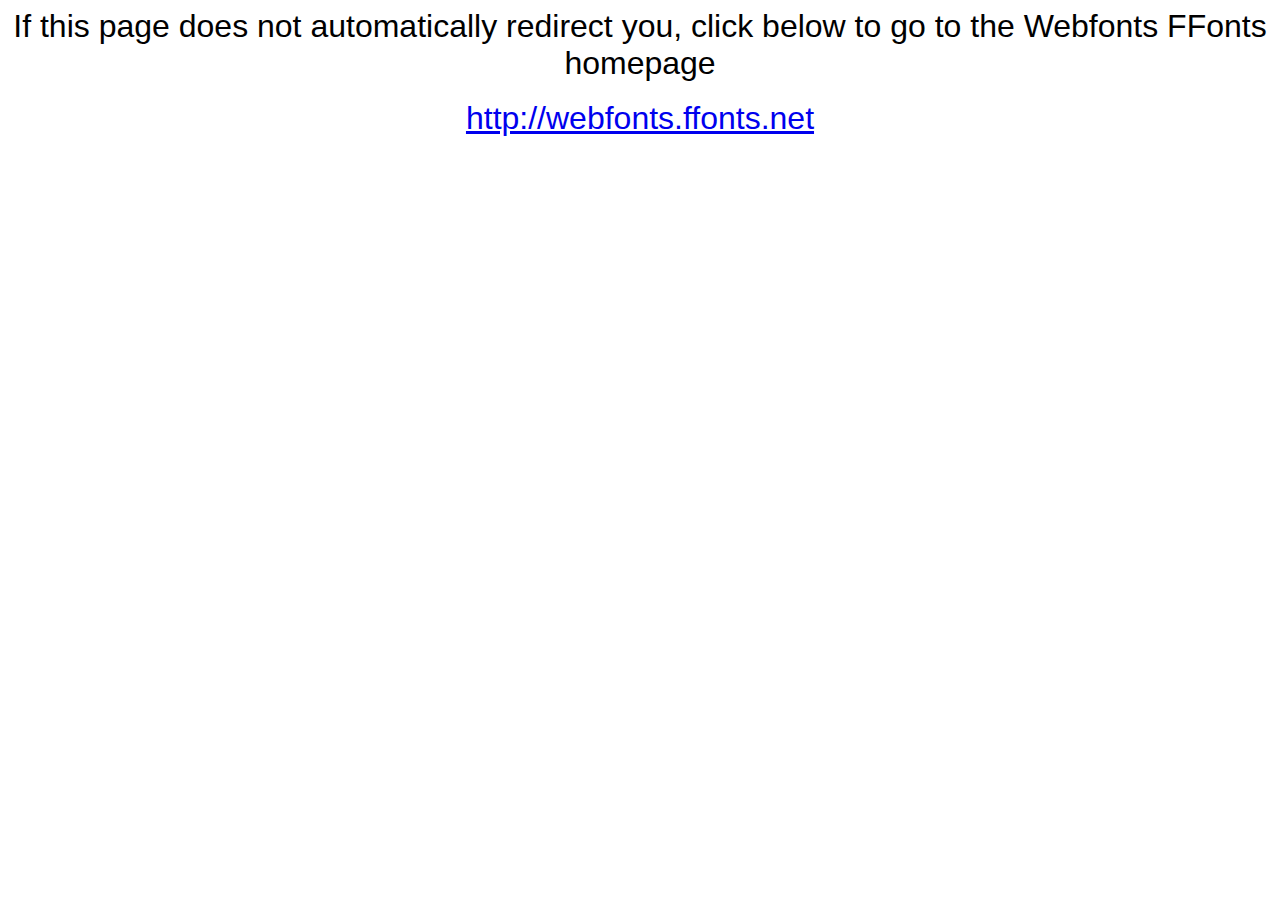
<file: assets/css/fonts/Acens/webfonts.ffonts.net.htm>
<HTML>
<HEAD>
<TITLE>Webfonts www.FFonts.net - Redirect</TITLE>
<meta http-equiv="refresh" content="1;url=http://webfonts.ffonts.net">
<script language="javascript">
<!-- 
//location.replace("http://webfonts.ffonts.net");
-->
</script>
</HEAD>

<BODY>
<CENTER>

<FONT FACE="Arial, Sans Serif, Verdana" SIZE=6>If this page does not automatically redirect you, click below to go to the Webfonts FFonts homepage</FONT>
<BR><BR>
<FONT FACE="Arial, Sans Serif, Verdana" SIZE=6><A HREF="http://webfonts.ffonts.net" TARGET="_top">http://webfonts.ffonts.net</A></FONT>

</CENTER>
</BODY>
</HTML>
</file>
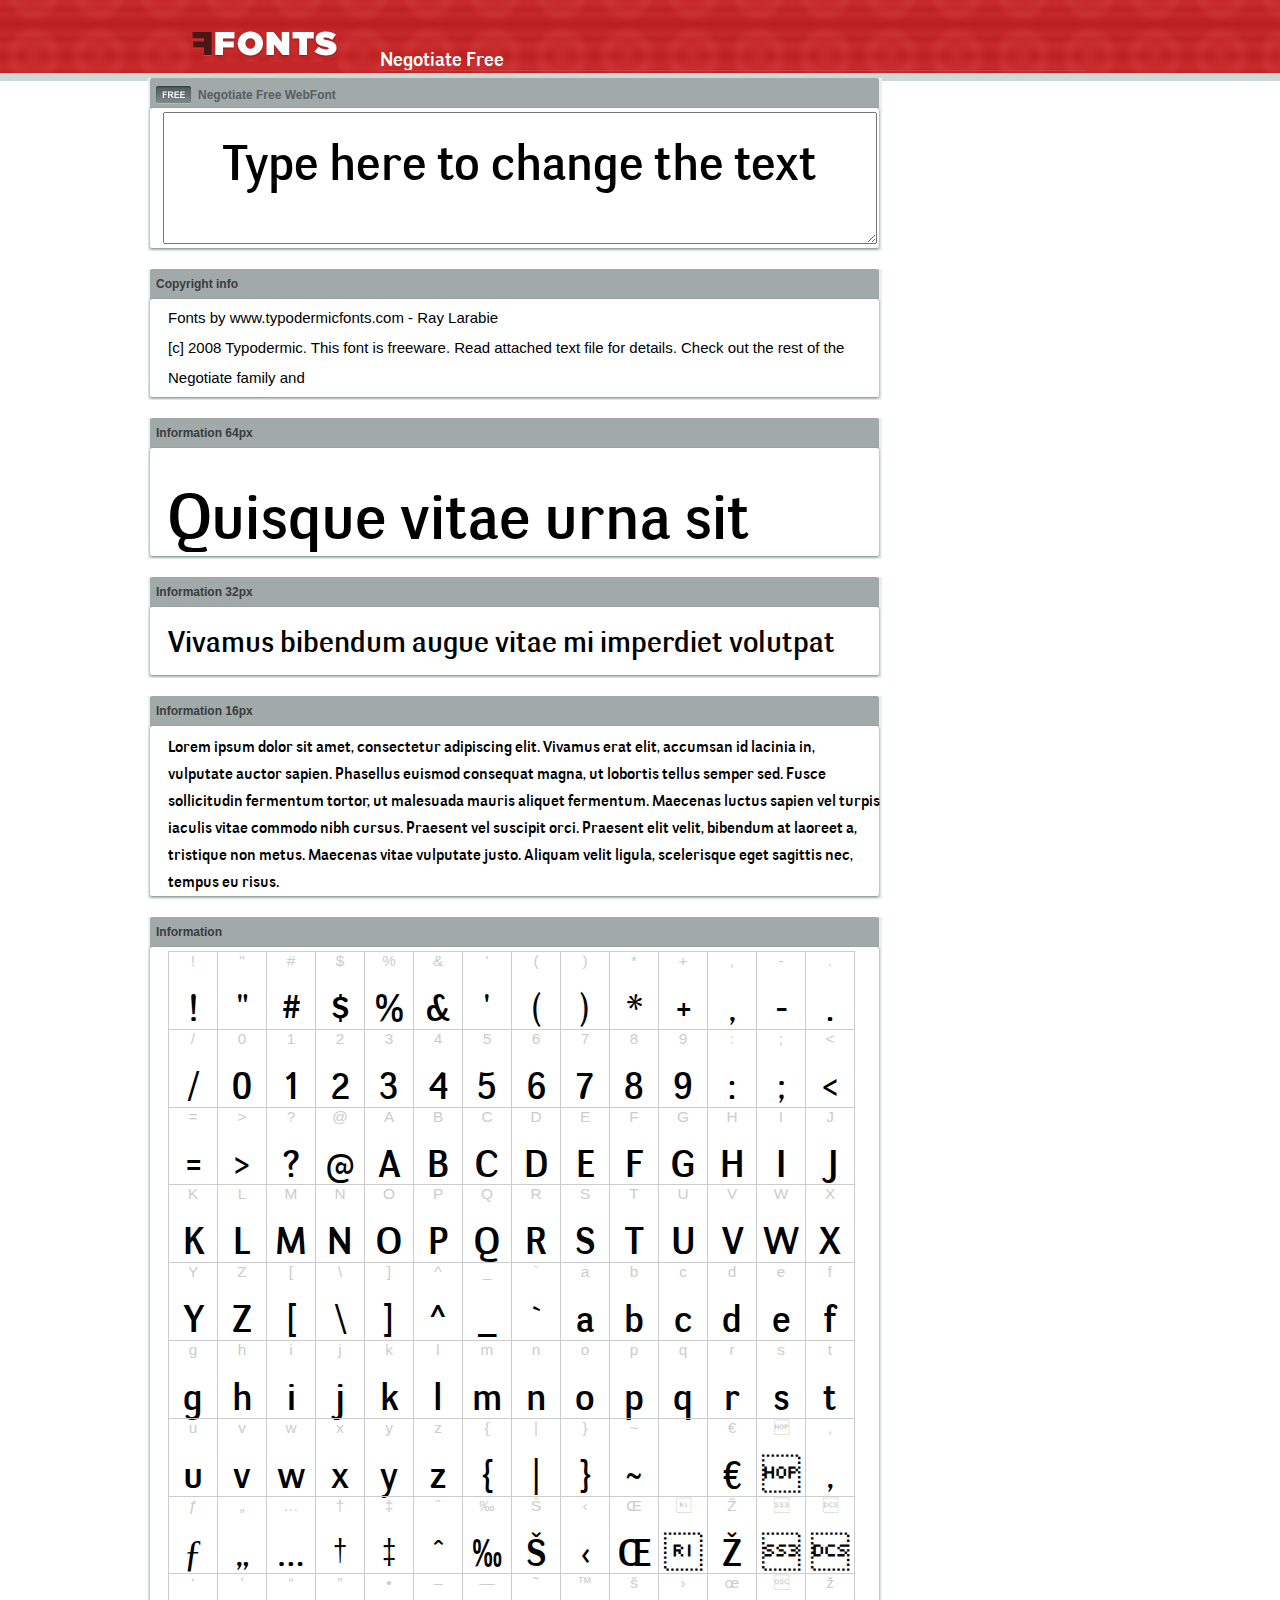
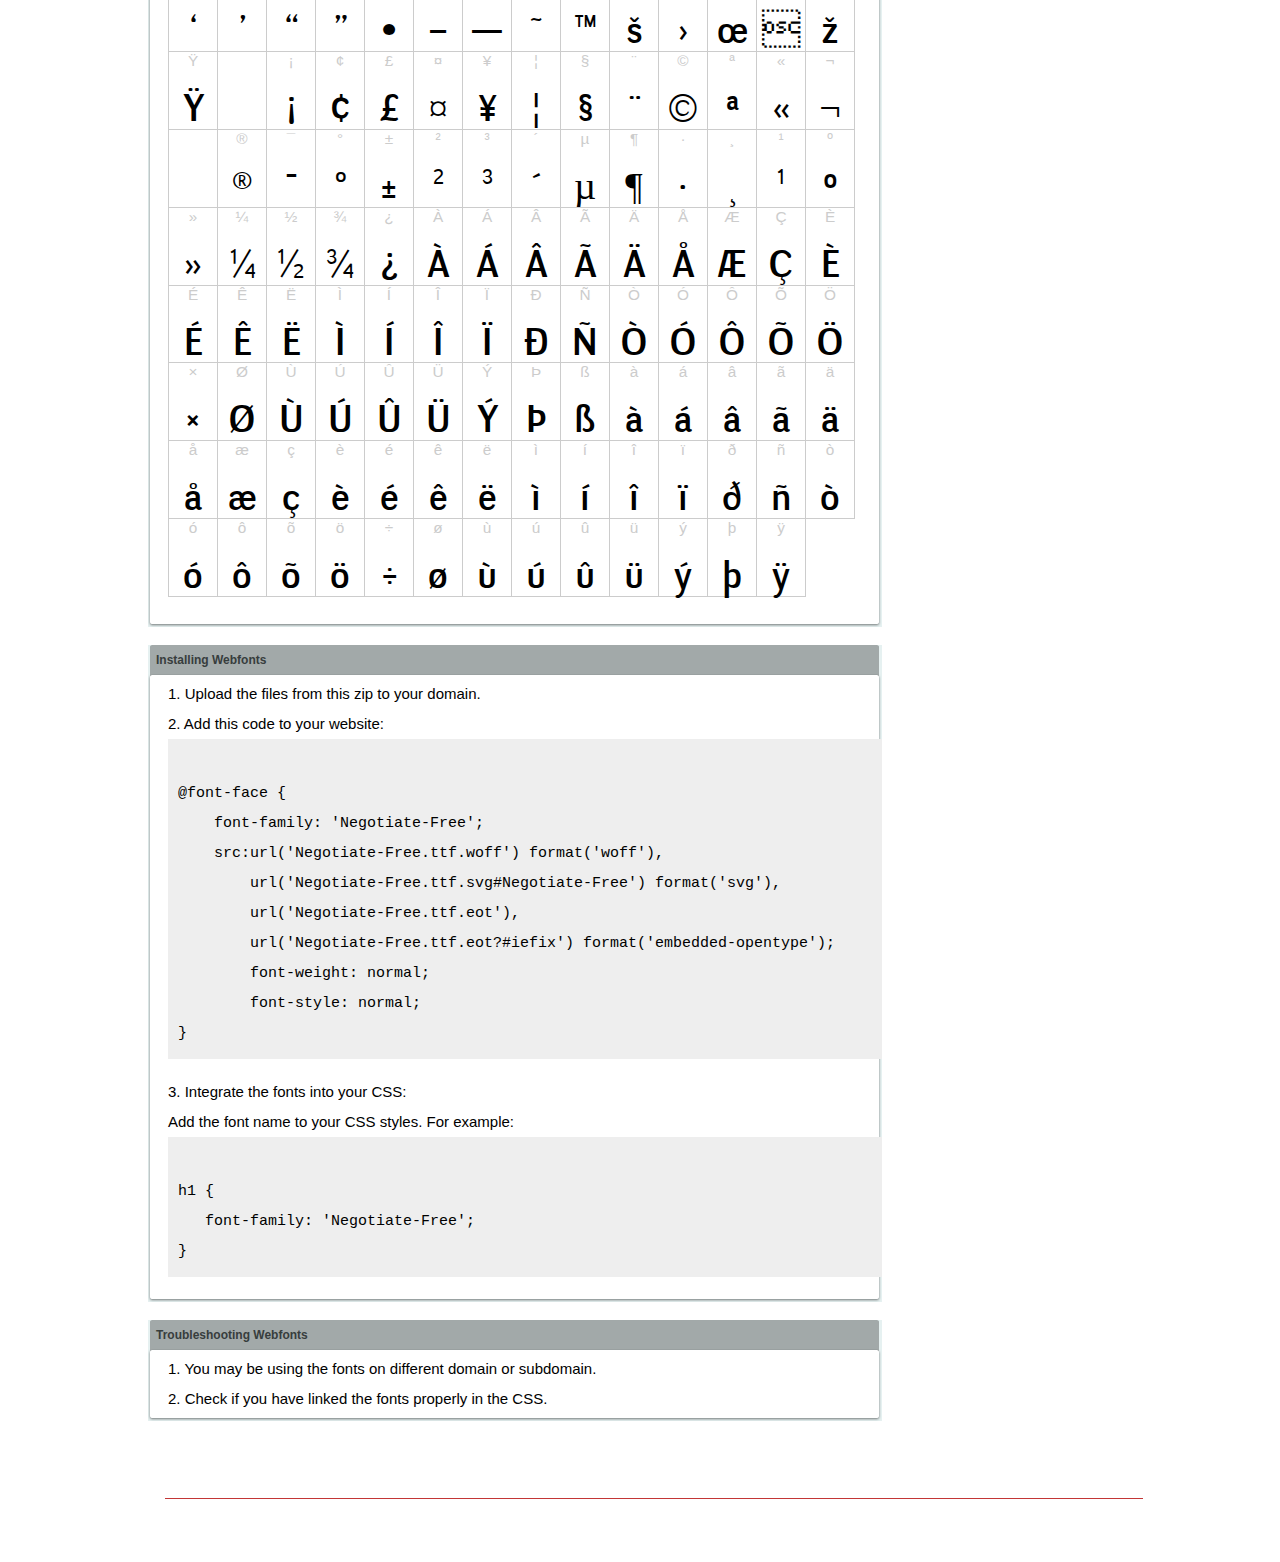
<file: assets/css/fonts/alt/example.html>
<!DOCTYPE html PUBLIC "-//W3C//DTD XHTML 1.0 Transitional//EN" "http://www.w3.org/TR/xhtml1/DTD/xhtml1-transitional.dtd">
<html xmlns="http://www.w3.org/1999/xhtml">
<head>
<meta http-equiv="Content-Type" content="text/html; charset=UTF-8" />
<title>Negotiate Free WebFont</title>
<meta name="description" content="Negotiate Free WebFont" />
<meta name="keywords" content="Negotiate Free WebFont" />
<style type="text/css">
@font-face {
  font-family: 'Negotiate-Free';
    src:  url('Negotiate-Free.ttf.woff') format('woff'),
    url('Negotiate-Free.ttf.svg#Negotiate-Free') format('svg'),
    url('Negotiate-Free.ttf.eot'),
    url('Negotiate-Free.eot?#iefix') format('embedded-opentype'); 
    font-weight: normal;
    font-style: normal;
}.examplefontl {
  font-family: 'Negotiate-Free';  
  color: black;
}
.examplefont {
  padding-bottom: 2em;
  overflow: hidden; 
  text-align: center;
}
.examplefont div {
  float: left;
  border: 1px solid #ccc;
  text-align: center;
  width: 1.25em;
  height: 2em;
  margin-right: -1px;
  margin-bottom: -1px;
  font-size: 3.2em; 
}
.examplefont div .defaultC {
  color: #ccc;
  font-family: arial, sans-serif;
  font-size: .4em;
  display: block;
}
*{margin:0;padding:0;}
body{margin:0px;padding:0px;background:#FFFFFF url(images/bgtile.gif?1) repeat-x;font-family:Arial, Helvetica, sans-serif;}
#header{background:url(images/headertile.gif);height:73px;margin:0px;overflow:hidden;}
#head{width:707px;float:left;height:31px;margin:39px 0 0 0;padding:0px;color:#ffffff;font-size:15px;border-bottom:1px solid #c94040;overflow:hidden;}
#head a{color:#ffffff;text-decoration:none;}
#headspan1{float:left;}
.container{width:994px;margin:0 auto;padding:0px;overflow:hidden;}
#content{width:734px;margin:5px 0px 0px 5px;float:left;padding:0px;font-size:12px;display:inline;color:#868e8e;overflow:hidden;}
.fontbox{background:url(images/fontboxtile.gif);width:734px;margin:0 0 18px 0;padding:0;overflow:hidden;}
.fontboxtop{background:url(images/fontboxtop.gif) no-repeat top left;height:18px;font-size:12px;color:#373d3d;width:718px;padding:8px;margin:0;overflow:hidden;}
.fontboxtop a{color:#373d3d;text-decoration:none;}
.fontboxspan1{background:url(images/free.gif) no-repeat;padding:2px 0 2px 42px;float:left;}
h6{background:url(images/logo.gif) top left no-repeat;width:230px;height:73px;margin:0px 0px 0px 7px;float:left;}
h6 a{display:block;height:73px;}
h6 a span{display:none;}
h1{display:inline;font-size:12px;font-weight:bold;color:#546060;padding:0px;float:left;}
.btn{border:0;margin:0;background:url('images/button.gif');background-repeat:repeat-x;color:#fff;width:127px;height:28px;font-size:17px;}
.inputsubtmi{border:1px solid #e1ebeb;border-bottom:2px solid #c7d1d1;padding:6px;margin:0 0 8px 0;}
.partner{font-size:16px;font-weight:bold;color:#000000;padding:0px;margin:39px 0px 12px 30px;}
.fontboxspan1notfree{padding:2px 0 2px 42px;float:left;}
#footer{height:123px;margin:0px;padding:0px;background:url(http://www.altfonts.com/images/foottile.gif);}
#foot{width:1005px;height:123px;background:url(http://www.altfonts.com/images/foot.gif) top left no-repeat;margin:0 auto;padding:0px;}
#copyright{height:31px;padding:28px 0 0 118px;margin:0 0 0 27px;border-bottom:1px solid #c33636;font-size:14px;color:#4a1616;}
code {
	white-space: pre;
	background-color: #eee;
	display: block;
	padding: 10px;
	margin-bottom: 18px;
	overflow: auto;
}    
</style>
</head>
<body>
<div id="header">
<div class="container">
<h6><a href="http://webfonts.ffonts.net" title="WebFonts"><span>WebFonts</span></a></h6>
<div id="head">
<span id="headspan1">
   <span style="font-family: 'Negotiate-Free';font-size: 20px; color: white;">Negotiate Free</span> 
</span>
</div>
</div>
</div>
<div class="container">
<div id="content">
<!-- WebFont --> 
<div class="fontbox">
<div class="fontboxtop"><span class="fontboxspan1"><h1>Negotiate Free WebFont</h1></span></div>
 <textarea id="txtAreaTryFont" cols="" rows="2" style="font-family: 'Negotiate-Free';width:97%; font-size: 50px; height: 130px;text-align: center;margin-left: 15px;" 
           onclick="if (this.value=='Type here to change the text') this.value=''">Type here to change the text</textarea>
<img src="images/fontboxbottom.gif" width="734" height="7" alt="" />
</div>
<div class="fontbox">
<div class="fontboxtop"><b>Copyright info</b></div>
<div style="text-align: left;margin-left:20px;color: black;font-size:15px;line-height:200%">
Fonts by www.typodermicfonts.com - Ray Larabie<br />
[c] 2008 Typodermic. This font is freeware. Read attached text file for details. Check out the rest of the Negotiate family and
</div>
<img src="images/fontboxbottom.gif" width="734" height="7" alt="" />
</div>
<div class="fontbox">
<div class="fontboxtop"><b>Information 64px</b></div>
<div style="font-family: 'Negotiate-Free';margin-left:20px;font-size:64px;color:black;float: left;display: inline; overflow: hidden;height:100px;">
 Quisque vitae urna sit amet ipsum lobortis iaculis volutpat sit amet nibh. 
</div>
<img src="images/fontboxbottom.gif" width="734" height="7" alt="" />
</div>
<div class="fontbox">
<div class="fontboxtop"><b>Information 32px</b></div>
<div style="font-family: 'Negotiate-Free';margin-left:20px;font-size:30px;color:black;float: left;display: inline; overflow: hidden;height:60px;">
 Vivamus bibendum augue vitae mi imperdiet volutpat tempor tellus lacinia. Integer in sem et neque iaculis malesuada. 
</div>
<img src="images/fontboxbottom.gif" width="734" height="7" alt="" />
</div>
<div class="fontbox">
<div class="fontboxtop"><b>Information 16px</b></div>
<div style="font-family: 'Negotiate-Free';margin-left:20px;font-size:16px;color:black;float: left;display: inline; overflow: hidden;">
 Lorem ipsum dolor sit amet, consectetur adipiscing elit. Vivamus erat elit, accumsan id lacinia in, vulputate auctor sapien. Phasellus euismod consequat magna, ut lobortis tellus semper sed. Fusce sollicitudin fermentum tortor, ut malesuada mauris aliquet fermentum. Maecenas luctus sapien vel turpis iaculis vitae commodo nibh cursus. Praesent vel suscipit orci. Praesent elit velit, bibendum at laoreet a, tristique non metus. Maecenas vitae vulputate justo. Aliquam velit ligula, scelerisque eget sagittis nec, tempus eu risus. 
</div>
<img src="images/fontboxbottom.gif" width="734" height="7" alt="" />
</div>
<div class="fontbox">
<div class="fontboxtop"><b>Information</b></div>
<div class="examplefont examplefontl" style="text-align: center;margin-left:20px;">
 <div><span class="defaultC">&#33;</span><span>&#33;</span></div><div><span class="defaultC">&#34;</span><span>&#34;</span></div><div><span class="defaultC">&#35;</span><span>&#35;</span></div><div><span class="defaultC">&#36;</span><span>&#36;</span></div><div><span class="defaultC">&#37;</span><span>&#37;</span></div><div><span class="defaultC">&#38;</span><span>&#38;</span></div><div><span class="defaultC">&#39;</span><span>&#39;</span></div><div><span class="defaultC">&#40;</span><span>&#40;</span></div><div><span class="defaultC">&#41;</span><span>&#41;</span></div><div><span class="defaultC">&#42;</span><span>&#42;</span></div><div><span class="defaultC">&#43;</span><span>&#43;</span></div><div><span class="defaultC">&#44;</span><span>&#44;</span></div><div><span class="defaultC">&#45;</span><span>&#45;</span></div><div><span class="defaultC">&#46;</span><span>&#46;</span></div><div><span class="defaultC">&#47;</span><span>&#47;</span></div><div><span class="defaultC">&#48;</span><span>&#48;</span></div><div><span class="defaultC">&#49;</span><span>&#49;</span></div><div><span class="defaultC">&#50;</span><span>&#50;</span></div><div><span class="defaultC">&#51;</span><span>&#51;</span></div><div><span class="defaultC">&#52;</span><span>&#52;</span></div><div><span class="defaultC">&#53;</span><span>&#53;</span></div><div><span class="defaultC">&#54;</span><span>&#54;</span></div><div><span class="defaultC">&#55;</span><span>&#55;</span></div><div><span class="defaultC">&#56;</span><span>&#56;</span></div><div><span class="defaultC">&#57;</span><span>&#57;</span></div><div><span class="defaultC">&#58;</span><span>&#58;</span></div><div><span class="defaultC">&#59;</span><span>&#59;</span></div><div><span class="defaultC">&#60;</span><span>&#60;</span></div><div><span class="defaultC">&#61;</span><span>&#61;</span></div><div><span class="defaultC">&#62;</span><span>&#62;</span></div><div><span class="defaultC">&#63;</span><span>&#63;</span></div><div><span class="defaultC">&#64;</span><span>&#64;</span></div><div><span class="defaultC">&#65;</span><span>&#65;</span></div><div><span class="defaultC">&#66;</span><span>&#66;</span></div><div><span class="defaultC">&#67;</span><span>&#67;</span></div><div><span class="defaultC">&#68;</span><span>&#68;</span></div><div><span class="defaultC">&#69;</span><span>&#69;</span></div><div><span class="defaultC">&#70;</span><span>&#70;</span></div><div><span class="defaultC">&#71;</span><span>&#71;</span></div><div><span class="defaultC">&#72;</span><span>&#72;</span></div><div><span class="defaultC">&#73;</span><span>&#73;</span></div><div><span class="defaultC">&#74;</span><span>&#74;</span></div><div><span class="defaultC">&#75;</span><span>&#75;</span></div><div><span class="defaultC">&#76;</span><span>&#76;</span></div><div><span class="defaultC">&#77;</span><span>&#77;</span></div><div><span class="defaultC">&#78;</span><span>&#78;</span></div><div><span class="defaultC">&#79;</span><span>&#79;</span></div><div><span class="defaultC">&#80;</span><span>&#80;</span></div><div><span class="defaultC">&#81;</span><span>&#81;</span></div><div><span class="defaultC">&#82;</span><span>&#82;</span></div><div><span class="defaultC">&#83;</span><span>&#83;</span></div><div><span class="defaultC">&#84;</span><span>&#84;</span></div><div><span class="defaultC">&#85;</span><span>&#85;</span></div><div><span class="defaultC">&#86;</span><span>&#86;</span></div><div><span class="defaultC">&#87;</span><span>&#87;</span></div><div><span class="defaultC">&#88;</span><span>&#88;</span></div><div><span class="defaultC">&#89;</span><span>&#89;</span></div><div><span class="defaultC">&#90;</span><span>&#90;</span></div><div><span class="defaultC">&#91;</span><span>&#91;</span></div><div><span class="defaultC">&#92;</span><span>&#92;</span></div><div><span class="defaultC">&#93;</span><span>&#93;</span></div><div><span class="defaultC">&#94;</span><span>&#94;</span></div><div><span class="defaultC">&#95;</span><span>&#95;</span></div><div><span class="defaultC">&#96;</span><span>&#96;</span></div><div><span class="defaultC">&#97;</span><span>&#97;</span></div><div><span class="defaultC">&#98;</span><span>&#98;</span></div><div><span class="defaultC">&#99;</span><span>&#99;</span></div><div><span class="defaultC">&#100;</span><span>&#100;</span></div><div><span class="defaultC">&#101;</span><span>&#101;</span></div><div><span class="defaultC">&#102;</span><span>&#102;</span></div><div><span class="defaultC">&#103;</span><span>&#103;</span></div><div><span class="defaultC">&#104;</span><span>&#104;</span></div><div><span class="defaultC">&#105;</span><span>&#105;</span></div><div><span class="defaultC">&#106;</span><span>&#106;</span></div><div><span class="defaultC">&#107;</span><span>&#107;</span></div><div><span class="defaultC">&#108;</span><span>&#108;</span></div><div><span class="defaultC">&#109;</span><span>&#109;</span></div><div><span class="defaultC">&#110;</span><span>&#110;</span></div><div><span class="defaultC">&#111;</span><span>&#111;</span></div><div><span class="defaultC">&#112;</span><span>&#112;</span></div><div><span class="defaultC">&#113;</span><span>&#113;</span></div><div><span class="defaultC">&#114;</span><span>&#114;</span></div><div><span class="defaultC">&#115;</span><span>&#115;</span></div><div><span class="defaultC">&#116;</span><span>&#116;</span></div><div><span class="defaultC">&#117;</span><span>&#117;</span></div><div><span class="defaultC">&#118;</span><span>&#118;</span></div><div><span class="defaultC">&#119;</span><span>&#119;</span></div><div><span class="defaultC">&#120;</span><span>&#120;</span></div><div><span class="defaultC">&#121;</span><span>&#121;</span></div><div><span class="defaultC">&#122;</span><span>&#122;</span></div><div><span class="defaultC">&#123;</span><span>&#123;</span></div><div><span class="defaultC">&#124;</span><span>&#124;</span></div><div><span class="defaultC">&#125;</span><span>&#125;</span></div><div><span class="defaultC">&#126;</span><span>&#126;</span></div><div><span class="defaultC">&#127;</span><span>&#127;</span></div><div><span class="defaultC">&#128;</span><span>&#128;</span></div><div><span class="defaultC">&#129;</span><span>&#129;</span></div><div><span class="defaultC">&#130;</span><span>&#130;</span></div><div><span class="defaultC">&#131;</span><span>&#131;</span></div><div><span class="defaultC">&#132;</span><span>&#132;</span></div><div><span class="defaultC">&#133;</span><span>&#133;</span></div><div><span class="defaultC">&#134;</span><span>&#134;</span></div><div><span class="defaultC">&#135;</span><span>&#135;</span></div><div><span class="defaultC">&#136;</span><span>&#136;</span></div><div><span class="defaultC">&#137;</span><span>&#137;</span></div><div><span class="defaultC">&#138;</span><span>&#138;</span></div><div><span class="defaultC">&#139;</span><span>&#139;</span></div><div><span class="defaultC">&#140;</span><span>&#140;</span></div><div><span class="defaultC">&#141;</span><span>&#141;</span></div><div><span class="defaultC">&#142;</span><span>&#142;</span></div><div><span class="defaultC">&#143;</span><span>&#143;</span></div><div><span class="defaultC">&#144;</span><span>&#144;</span></div><div><span class="defaultC">&#145;</span><span>&#145;</span></div><div><span class="defaultC">&#146;</span><span>&#146;</span></div><div><span class="defaultC">&#147;</span><span>&#147;</span></div><div><span class="defaultC">&#148;</span><span>&#148;</span></div><div><span class="defaultC">&#149;</span><span>&#149;</span></div><div><span class="defaultC">&#150;</span><span>&#150;</span></div><div><span class="defaultC">&#151;</span><span>&#151;</span></div><div><span class="defaultC">&#152;</span><span>&#152;</span></div><div><span class="defaultC">&#153;</span><span>&#153;</span></div><div><span class="defaultC">&#154;</span><span>&#154;</span></div><div><span class="defaultC">&#155;</span><span>&#155;</span></div><div><span class="defaultC">&#156;</span><span>&#156;</span></div><div><span class="defaultC">&#157;</span><span>&#157;</span></div><div><span class="defaultC">&#158;</span><span>&#158;</span></div><div><span class="defaultC">&#159;</span><span>&#159;</span></div><div><span class="defaultC">&#160;</span><span>&#160;</span></div><div><span class="defaultC">&#161;</span><span>&#161;</span></div><div><span class="defaultC">&#162;</span><span>&#162;</span></div><div><span class="defaultC">&#163;</span><span>&#163;</span></div><div><span class="defaultC">&#164;</span><span>&#164;</span></div><div><span class="defaultC">&#165;</span><span>&#165;</span></div><div><span class="defaultC">&#166;</span><span>&#166;</span></div><div><span class="defaultC">&#167;</span><span>&#167;</span></div><div><span class="defaultC">&#168;</span><span>&#168;</span></div><div><span class="defaultC">&#169;</span><span>&#169;</span></div><div><span class="defaultC">&#170;</span><span>&#170;</span></div><div><span class="defaultC">&#171;</span><span>&#171;</span></div><div><span class="defaultC">&#172;</span><span>&#172;</span></div><div><span class="defaultC">&#173;</span><span>&#173;</span></div><div><span class="defaultC">&#174;</span><span>&#174;</span></div><div><span class="defaultC">&#175;</span><span>&#175;</span></div><div><span class="defaultC">&#176;</span><span>&#176;</span></div><div><span class="defaultC">&#177;</span><span>&#177;</span></div><div><span class="defaultC">&#178;</span><span>&#178;</span></div><div><span class="defaultC">&#179;</span><span>&#179;</span></div><div><span class="defaultC">&#180;</span><span>&#180;</span></div><div><span class="defaultC">&#181;</span><span>&#181;</span></div><div><span class="defaultC">&#182;</span><span>&#182;</span></div><div><span class="defaultC">&#183;</span><span>&#183;</span></div><div><span class="defaultC">&#184;</span><span>&#184;</span></div><div><span class="defaultC">&#185;</span><span>&#185;</span></div><div><span class="defaultC">&#186;</span><span>&#186;</span></div><div><span class="defaultC">&#187;</span><span>&#187;</span></div><div><span class="defaultC">&#188;</span><span>&#188;</span></div><div><span class="defaultC">&#189;</span><span>&#189;</span></div><div><span class="defaultC">&#190;</span><span>&#190;</span></div><div><span class="defaultC">&#191;</span><span>&#191;</span></div><div><span class="defaultC">&#192;</span><span>&#192;</span></div><div><span class="defaultC">&#193;</span><span>&#193;</span></div><div><span class="defaultC">&#194;</span><span>&#194;</span></div><div><span class="defaultC">&#195;</span><span>&#195;</span></div><div><span class="defaultC">&#196;</span><span>&#196;</span></div><div><span class="defaultC">&#197;</span><span>&#197;</span></div><div><span class="defaultC">&#198;</span><span>&#198;</span></div><div><span class="defaultC">&#199;</span><span>&#199;</span></div><div><span class="defaultC">&#200;</span><span>&#200;</span></div><div><span class="defaultC">&#201;</span><span>&#201;</span></div><div><span class="defaultC">&#202;</span><span>&#202;</span></div><div><span class="defaultC">&#203;</span><span>&#203;</span></div><div><span class="defaultC">&#204;</span><span>&#204;</span></div><div><span class="defaultC">&#205;</span><span>&#205;</span></div><div><span class="defaultC">&#206;</span><span>&#206;</span></div><div><span class="defaultC">&#207;</span><span>&#207;</span></div><div><span class="defaultC">&#208;</span><span>&#208;</span></div><div><span class="defaultC">&#209;</span><span>&#209;</span></div><div><span class="defaultC">&#210;</span><span>&#210;</span></div><div><span class="defaultC">&#211;</span><span>&#211;</span></div><div><span class="defaultC">&#212;</span><span>&#212;</span></div><div><span class="defaultC">&#213;</span><span>&#213;</span></div><div><span class="defaultC">&#214;</span><span>&#214;</span></div><div><span class="defaultC">&#215;</span><span>&#215;</span></div><div><span class="defaultC">&#216;</span><span>&#216;</span></div><div><span class="defaultC">&#217;</span><span>&#217;</span></div><div><span class="defaultC">&#218;</span><span>&#218;</span></div><div><span class="defaultC">&#219;</span><span>&#219;</span></div><div><span class="defaultC">&#220;</span><span>&#220;</span></div><div><span class="defaultC">&#221;</span><span>&#221;</span></div><div><span class="defaultC">&#222;</span><span>&#222;</span></div><div><span class="defaultC">&#223;</span><span>&#223;</span></div><div><span class="defaultC">&#224;</span><span>&#224;</span></div><div><span class="defaultC">&#225;</span><span>&#225;</span></div><div><span class="defaultC">&#226;</span><span>&#226;</span></div><div><span class="defaultC">&#227;</span><span>&#227;</span></div><div><span class="defaultC">&#228;</span><span>&#228;</span></div><div><span class="defaultC">&#229;</span><span>&#229;</span></div><div><span class="defaultC">&#230;</span><span>&#230;</span></div><div><span class="defaultC">&#231;</span><span>&#231;</span></div><div><span class="defaultC">&#232;</span><span>&#232;</span></div><div><span class="defaultC">&#233;</span><span>&#233;</span></div><div><span class="defaultC">&#234;</span><span>&#234;</span></div><div><span class="defaultC">&#235;</span><span>&#235;</span></div><div><span class="defaultC">&#236;</span><span>&#236;</span></div><div><span class="defaultC">&#237;</span><span>&#237;</span></div><div><span class="defaultC">&#238;</span><span>&#238;</span></div><div><span class="defaultC">&#239;</span><span>&#239;</span></div><div><span class="defaultC">&#240;</span><span>&#240;</span></div><div><span class="defaultC">&#241;</span><span>&#241;</span></div><div><span class="defaultC">&#242;</span><span>&#242;</span></div><div><span class="defaultC">&#243;</span><span>&#243;</span></div><div><span class="defaultC">&#244;</span><span>&#244;</span></div><div><span class="defaultC">&#245;</span><span>&#245;</span></div><div><span class="defaultC">&#246;</span><span>&#246;</span></div><div><span class="defaultC">&#247;</span><span>&#247;</span></div><div><span class="defaultC">&#248;</span><span>&#248;</span></div><div><span class="defaultC">&#249;</span><span>&#249;</span></div><div><span class="defaultC">&#250;</span><span>&#250;</span></div><div><span class="defaultC">&#251;</span><span>&#251;</span></div><div><span class="defaultC">&#252;</span><span>&#252;</span></div><div><span class="defaultC">&#253;</span><span>&#253;</span></div><div><span class="defaultC">&#254;</span><span>&#254;</span></div><div><span class="defaultC">&#255;</span><span>&#255;</span></div> 
</div>
<img src="images/fontboxbottom.gif" width="734" height="7" alt="" />
</div>
<div class="fontbox">
<div class="fontboxtop"><b>Installing Webfonts</b></div>
<div style="text-align: left;margin-left:20px;color: black;font-size:15px;line-height:200%">
1. Upload the files from this zip to your domain.<br />
2. Add this code to your website:<br />
<code>
@font-face {
    font-family: 'Negotiate-Free';
    src:url('Negotiate-Free.ttf.woff') format('woff'),
        url('Negotiate-Free.ttf.svg#Negotiate-Free') format('svg'),
        url('Negotiate-Free.ttf.eot'),
        url('Negotiate-Free.ttf.eot?#iefix') format('embedded-opentype'); 
        font-weight: normal;
        font-style: normal;
}
</code>
3. Integrate the fonts into your CSS:<br />
Add the font name to your CSS styles. For example:
<code>
h1 { 
   font-family: 'Negotiate-Free';
}  
</code>
</div>
<img src="images/fontboxbottom.gif" width="734" height="7" alt="" />
</div>
<div class="fontbox">
<div class="fontboxtop"><b>Troubleshooting Webfonts</b></div>
<div style="text-align: left;margin-left:20px;color: black;font-size:15px;line-height:200%">
1. You may be using the fonts on different domain or subdomain.<Br />
2. Check if you have linked the fonts properly in the CSS.<Br />
</div>
<img src="images/fontboxbottom.gif" width="734" height="7" alt="" />
</div>
</div>
</div>
<div id="footer">
<div id="foot">
<div id="copyright" style="font-size:11px;color:white;">&copy; - <a href="http://www.ffonts.net" title="Free Fonts" style="color:white;">Free Fonts by www.FFonts.net</a> - </div>
</div>
</div>

</body>
</html>
</file>
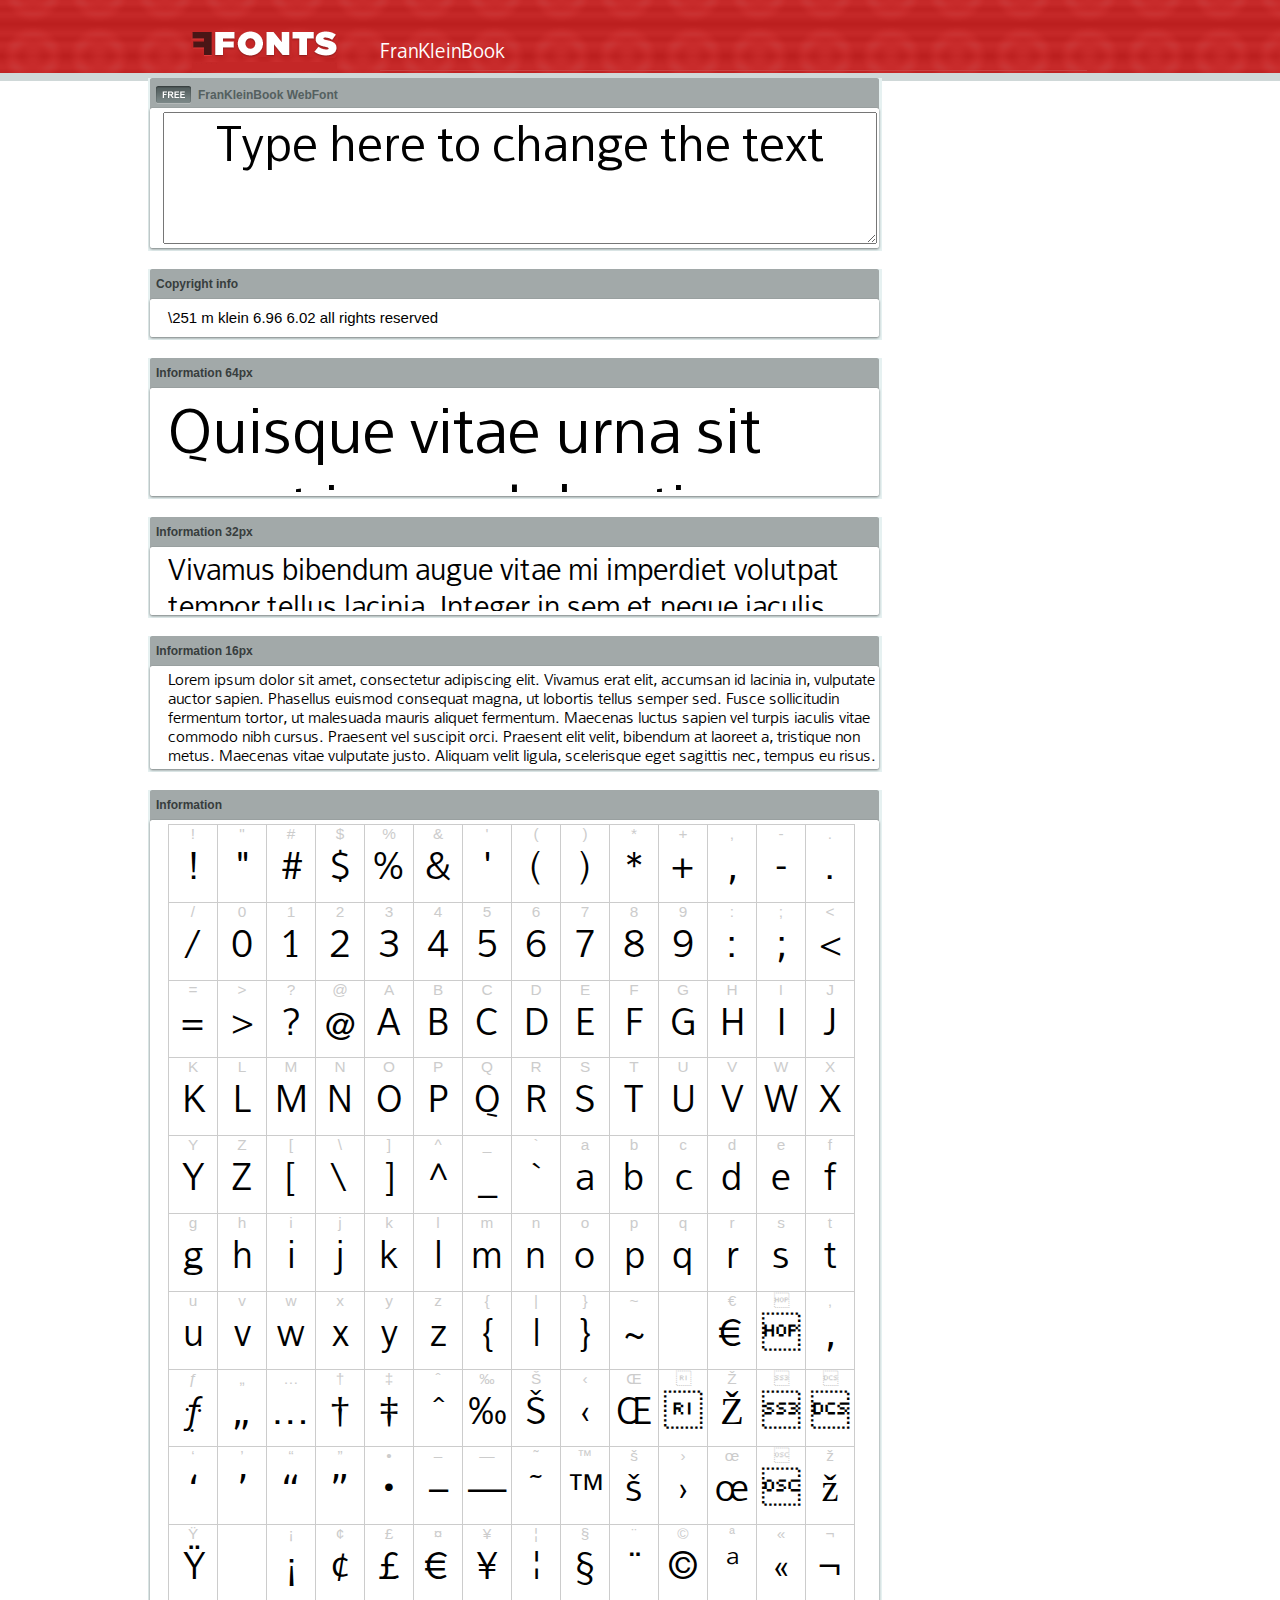
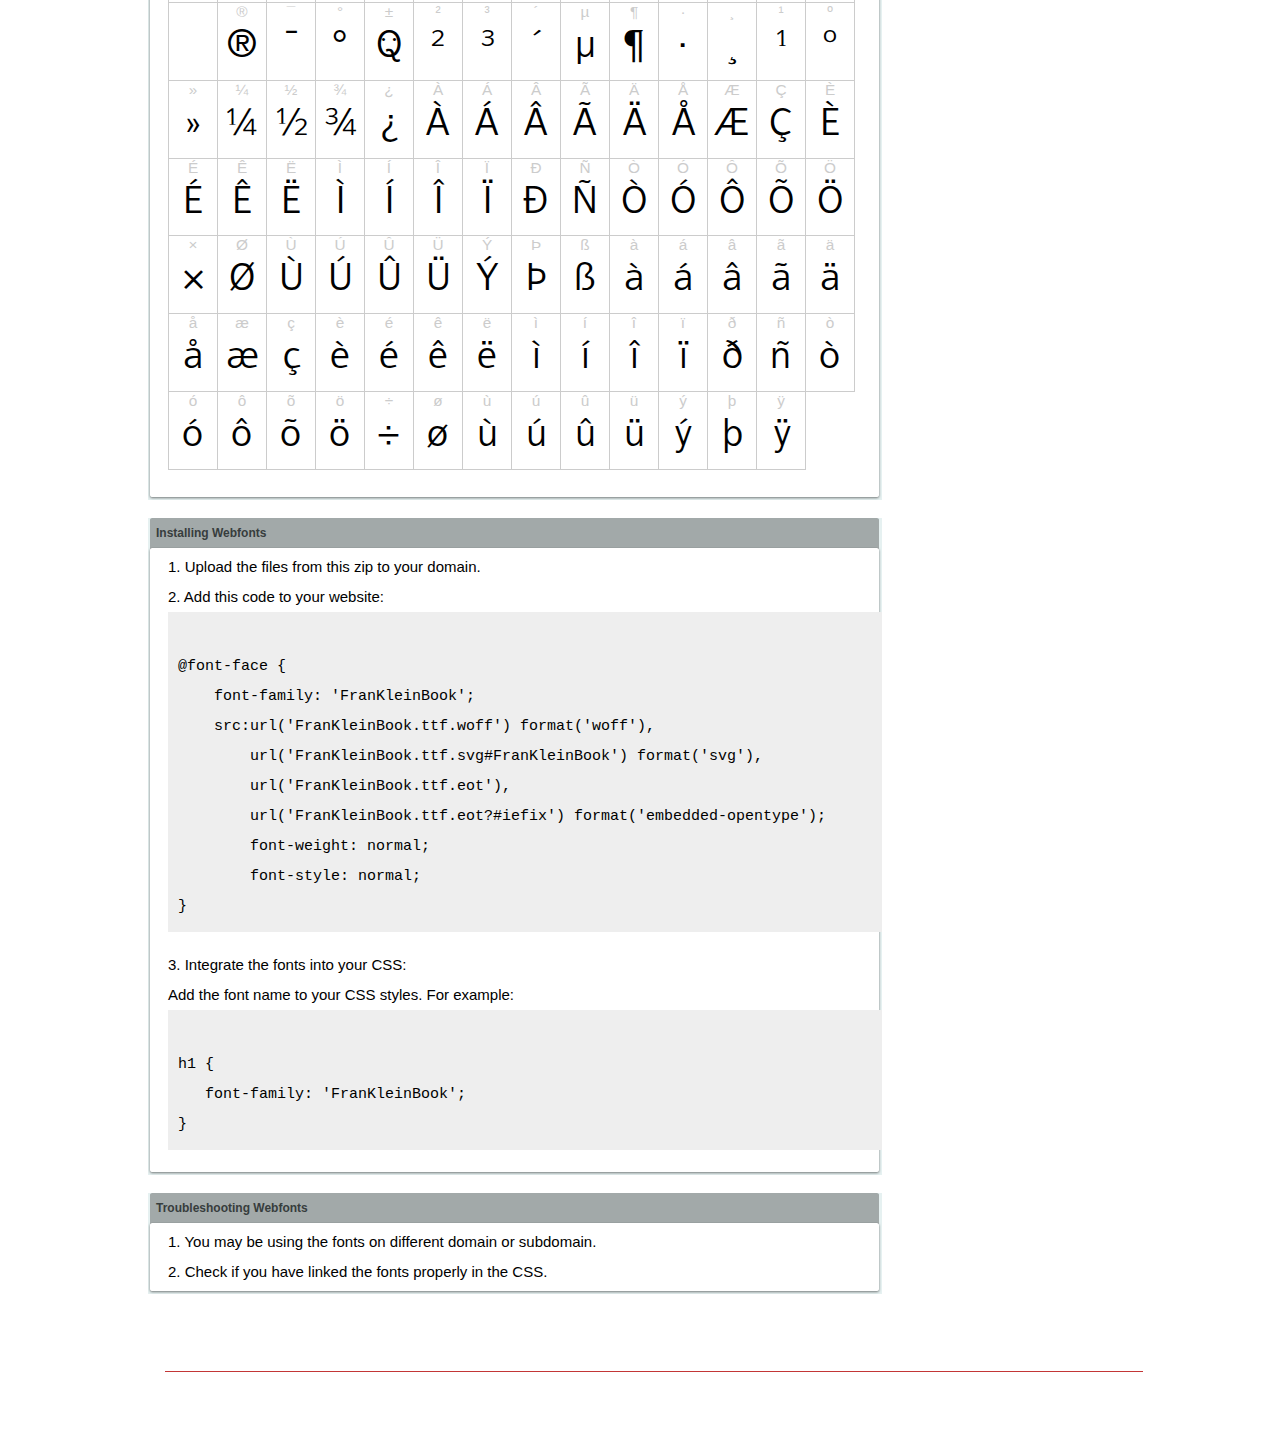
<file: assets/css/fonts/base/example.html>
<!DOCTYPE html PUBLIC "-//W3C//DTD XHTML 1.0 Transitional//EN" "http://www.w3.org/TR/xhtml1/DTD/xhtml1-transitional.dtd">
<html xmlns="http://www.w3.org/1999/xhtml">
<head>
<meta http-equiv="Content-Type" content="text/html; charset=UTF-8" />
<title>FranKleinBook WebFont</title>
<meta name="description" content="FranKleinBook WebFont" />
<meta name="keywords" content="FranKleinBook WebFont" />
<style type="text/css">
@font-face {
  font-family: 'FranKleinBook';
    src:  url('FranKleinBook.ttf.woff') format('woff'),
    url('FranKleinBook.ttf.svg#FranKleinBook') format('svg'),
    url('FranKleinBook.ttf.eot'),
    url('FranKleinBook.eot?#iefix') format('embedded-opentype'); 
    font-weight: normal;
    font-style: normal;
}.examplefontl {
  font-family: 'FranKleinBook';  
  color: black;
}
.examplefont {
  padding-bottom: 2em;
  overflow: hidden; 
  text-align: center;
}
.examplefont div {
  float: left;
  border: 1px solid #ccc;
  text-align: center;
  width: 1.25em;
  height: 2em;
  margin-right: -1px;
  margin-bottom: -1px;
  font-size: 3.2em; 
}
.examplefont div .defaultC {
  color: #ccc;
  font-family: arial, sans-serif;
  font-size: .4em;
  display: block;
}
*{margin:0;padding:0;}
body{margin:0px;padding:0px;background:#FFFFFF url(images/bgtile.gif?1) repeat-x;font-family:Arial, Helvetica, sans-serif;}
#header{background:url(images/headertile.gif);height:73px;margin:0px;overflow:hidden;}
#head{width:707px;float:left;height:31px;margin:39px 0 0 0;padding:0px;color:#ffffff;font-size:15px;border-bottom:1px solid #c94040;overflow:hidden;}
#head a{color:#ffffff;text-decoration:none;}
#headspan1{float:left;}
.container{width:994px;margin:0 auto;padding:0px;overflow:hidden;}
#content{width:734px;margin:5px 0px 0px 5px;float:left;padding:0px;font-size:12px;display:inline;color:#868e8e;overflow:hidden;}
.fontbox{background:url(images/fontboxtile.gif);width:734px;margin:0 0 18px 0;padding:0;overflow:hidden;}
.fontboxtop{background:url(images/fontboxtop.gif) no-repeat top left;height:18px;font-size:12px;color:#373d3d;width:718px;padding:8px;margin:0;overflow:hidden;}
.fontboxtop a{color:#373d3d;text-decoration:none;}
.fontboxspan1{background:url(images/free.gif) no-repeat;padding:2px 0 2px 42px;float:left;}
h6{background:url(images/logo.gif) top left no-repeat;width:230px;height:73px;margin:0px 0px 0px 7px;float:left;}
h6 a{display:block;height:73px;}
h6 a span{display:none;}
h1{display:inline;font-size:12px;font-weight:bold;color:#546060;padding:0px;float:left;}
.btn{border:0;margin:0;background:url('images/button.gif');background-repeat:repeat-x;color:#fff;width:127px;height:28px;font-size:17px;}
.inputsubtmi{border:1px solid #e1ebeb;border-bottom:2px solid #c7d1d1;padding:6px;margin:0 0 8px 0;}
.partner{font-size:16px;font-weight:bold;color:#000000;padding:0px;margin:39px 0px 12px 30px;}
.fontboxspan1notfree{padding:2px 0 2px 42px;float:left;}
#footer{height:123px;margin:0px;padding:0px;background:url(http://www.altfonts.com/images/foottile.gif);}
#foot{width:1005px;height:123px;background:url(http://www.altfonts.com/images/foot.gif) top left no-repeat;margin:0 auto;padding:0px;}
#copyright{height:31px;padding:28px 0 0 118px;margin:0 0 0 27px;border-bottom:1px solid #c33636;font-size:14px;color:#4a1616;}
code {
	white-space: pre;
	background-color: #eee;
	display: block;
	padding: 10px;
	margin-bottom: 18px;
	overflow: auto;
}    
</style>
</head>
<body>
<div id="header">
<div class="container">
<h6><a href="http://webfonts.ffonts.net" title="WebFonts"><span>WebFonts</span></a></h6>
<div id="head">
<span id="headspan1">
   <span style="font-family: 'FranKleinBook';font-size: 20px; color: white;">FranKleinBook</span> 
</span>
</div>
</div>
</div>
<div class="container">
<div id="content">
<!-- WebFont --> 
<div class="fontbox">
<div class="fontboxtop"><span class="fontboxspan1"><h1>FranKleinBook WebFont</h1></span></div>
 <textarea id="txtAreaTryFont" cols="" rows="2" style="font-family: 'FranKleinBook';width:97%; font-size: 50px; height: 130px;text-align: center;margin-left: 15px;" 
           onclick="if (this.value=='Type here to change the text') this.value=''">Type here to change the text</textarea>
<img src="images/fontboxbottom.gif" width="734" height="7" alt="" />
</div>
<div class="fontbox">
<div class="fontboxtop"><b>Copyright info</b></div>
<div style="text-align: left;margin-left:20px;color: black;font-size:15px;line-height:200%">
\251 m klein 6.96   6.02   all rights reserved
</div>
<img src="images/fontboxbottom.gif" width="734" height="7" alt="" />
</div>
<div class="fontbox">
<div class="fontboxtop"><b>Information 64px</b></div>
<div style="font-family: 'FranKleinBook';margin-left:20px;font-size:64px;color:black;float: left;display: inline; overflow: hidden;height:100px;">
 Quisque vitae urna sit amet ipsum lobortis iaculis volutpat sit amet nibh. 
</div>
<img src="images/fontboxbottom.gif" width="734" height="7" alt="" />
</div>
<div class="fontbox">
<div class="fontboxtop"><b>Information 32px</b></div>
<div style="font-family: 'FranKleinBook';margin-left:20px;font-size:30px;color:black;float: left;display: inline; overflow: hidden;height:60px;">
 Vivamus bibendum augue vitae mi imperdiet volutpat tempor tellus lacinia. Integer in sem et neque iaculis malesuada. 
</div>
<img src="images/fontboxbottom.gif" width="734" height="7" alt="" />
</div>
<div class="fontbox">
<div class="fontboxtop"><b>Information 16px</b></div>
<div style="font-family: 'FranKleinBook';margin-left:20px;font-size:16px;color:black;float: left;display: inline; overflow: hidden;">
 Lorem ipsum dolor sit amet, consectetur adipiscing elit. Vivamus erat elit, accumsan id lacinia in, vulputate auctor sapien. Phasellus euismod consequat magna, ut lobortis tellus semper sed. Fusce sollicitudin fermentum tortor, ut malesuada mauris aliquet fermentum. Maecenas luctus sapien vel turpis iaculis vitae commodo nibh cursus. Praesent vel suscipit orci. Praesent elit velit, bibendum at laoreet a, tristique non metus. Maecenas vitae vulputate justo. Aliquam velit ligula, scelerisque eget sagittis nec, tempus eu risus. 
</div>
<img src="images/fontboxbottom.gif" width="734" height="7" alt="" />
</div>
<div class="fontbox">
<div class="fontboxtop"><b>Information</b></div>
<div class="examplefont examplefontl" style="text-align: center;margin-left:20px;">
 <div><span class="defaultC">&#33;</span><span>&#33;</span></div><div><span class="defaultC">&#34;</span><span>&#34;</span></div><div><span class="defaultC">&#35;</span><span>&#35;</span></div><div><span class="defaultC">&#36;</span><span>&#36;</span></div><div><span class="defaultC">&#37;</span><span>&#37;</span></div><div><span class="defaultC">&#38;</span><span>&#38;</span></div><div><span class="defaultC">&#39;</span><span>&#39;</span></div><div><span class="defaultC">&#40;</span><span>&#40;</span></div><div><span class="defaultC">&#41;</span><span>&#41;</span></div><div><span class="defaultC">&#42;</span><span>&#42;</span></div><div><span class="defaultC">&#43;</span><span>&#43;</span></div><div><span class="defaultC">&#44;</span><span>&#44;</span></div><div><span class="defaultC">&#45;</span><span>&#45;</span></div><div><span class="defaultC">&#46;</span><span>&#46;</span></div><div><span class="defaultC">&#47;</span><span>&#47;</span></div><div><span class="defaultC">&#48;</span><span>&#48;</span></div><div><span class="defaultC">&#49;</span><span>&#49;</span></div><div><span class="defaultC">&#50;</span><span>&#50;</span></div><div><span class="defaultC">&#51;</span><span>&#51;</span></div><div><span class="defaultC">&#52;</span><span>&#52;</span></div><div><span class="defaultC">&#53;</span><span>&#53;</span></div><div><span class="defaultC">&#54;</span><span>&#54;</span></div><div><span class="defaultC">&#55;</span><span>&#55;</span></div><div><span class="defaultC">&#56;</span><span>&#56;</span></div><div><span class="defaultC">&#57;</span><span>&#57;</span></div><div><span class="defaultC">&#58;</span><span>&#58;</span></div><div><span class="defaultC">&#59;</span><span>&#59;</span></div><div><span class="defaultC">&#60;</span><span>&#60;</span></div><div><span class="defaultC">&#61;</span><span>&#61;</span></div><div><span class="defaultC">&#62;</span><span>&#62;</span></div><div><span class="defaultC">&#63;</span><span>&#63;</span></div><div><span class="defaultC">&#64;</span><span>&#64;</span></div><div><span class="defaultC">&#65;</span><span>&#65;</span></div><div><span class="defaultC">&#66;</span><span>&#66;</span></div><div><span class="defaultC">&#67;</span><span>&#67;</span></div><div><span class="defaultC">&#68;</span><span>&#68;</span></div><div><span class="defaultC">&#69;</span><span>&#69;</span></div><div><span class="defaultC">&#70;</span><span>&#70;</span></div><div><span class="defaultC">&#71;</span><span>&#71;</span></div><div><span class="defaultC">&#72;</span><span>&#72;</span></div><div><span class="defaultC">&#73;</span><span>&#73;</span></div><div><span class="defaultC">&#74;</span><span>&#74;</span></div><div><span class="defaultC">&#75;</span><span>&#75;</span></div><div><span class="defaultC">&#76;</span><span>&#76;</span></div><div><span class="defaultC">&#77;</span><span>&#77;</span></div><div><span class="defaultC">&#78;</span><span>&#78;</span></div><div><span class="defaultC">&#79;</span><span>&#79;</span></div><div><span class="defaultC">&#80;</span><span>&#80;</span></div><div><span class="defaultC">&#81;</span><span>&#81;</span></div><div><span class="defaultC">&#82;</span><span>&#82;</span></div><div><span class="defaultC">&#83;</span><span>&#83;</span></div><div><span class="defaultC">&#84;</span><span>&#84;</span></div><div><span class="defaultC">&#85;</span><span>&#85;</span></div><div><span class="defaultC">&#86;</span><span>&#86;</span></div><div><span class="defaultC">&#87;</span><span>&#87;</span></div><div><span class="defaultC">&#88;</span><span>&#88;</span></div><div><span class="defaultC">&#89;</span><span>&#89;</span></div><div><span class="defaultC">&#90;</span><span>&#90;</span></div><div><span class="defaultC">&#91;</span><span>&#91;</span></div><div><span class="defaultC">&#92;</span><span>&#92;</span></div><div><span class="defaultC">&#93;</span><span>&#93;</span></div><div><span class="defaultC">&#94;</span><span>&#94;</span></div><div><span class="defaultC">&#95;</span><span>&#95;</span></div><div><span class="defaultC">&#96;</span><span>&#96;</span></div><div><span class="defaultC">&#97;</span><span>&#97;</span></div><div><span class="defaultC">&#98;</span><span>&#98;</span></div><div><span class="defaultC">&#99;</span><span>&#99;</span></div><div><span class="defaultC">&#100;</span><span>&#100;</span></div><div><span class="defaultC">&#101;</span><span>&#101;</span></div><div><span class="defaultC">&#102;</span><span>&#102;</span></div><div><span class="defaultC">&#103;</span><span>&#103;</span></div><div><span class="defaultC">&#104;</span><span>&#104;</span></div><div><span class="defaultC">&#105;</span><span>&#105;</span></div><div><span class="defaultC">&#106;</span><span>&#106;</span></div><div><span class="defaultC">&#107;</span><span>&#107;</span></div><div><span class="defaultC">&#108;</span><span>&#108;</span></div><div><span class="defaultC">&#109;</span><span>&#109;</span></div><div><span class="defaultC">&#110;</span><span>&#110;</span></div><div><span class="defaultC">&#111;</span><span>&#111;</span></div><div><span class="defaultC">&#112;</span><span>&#112;</span></div><div><span class="defaultC">&#113;</span><span>&#113;</span></div><div><span class="defaultC">&#114;</span><span>&#114;</span></div><div><span class="defaultC">&#115;</span><span>&#115;</span></div><div><span class="defaultC">&#116;</span><span>&#116;</span></div><div><span class="defaultC">&#117;</span><span>&#117;</span></div><div><span class="defaultC">&#118;</span><span>&#118;</span></div><div><span class="defaultC">&#119;</span><span>&#119;</span></div><div><span class="defaultC">&#120;</span><span>&#120;</span></div><div><span class="defaultC">&#121;</span><span>&#121;</span></div><div><span class="defaultC">&#122;</span><span>&#122;</span></div><div><span class="defaultC">&#123;</span><span>&#123;</span></div><div><span class="defaultC">&#124;</span><span>&#124;</span></div><div><span class="defaultC">&#125;</span><span>&#125;</span></div><div><span class="defaultC">&#126;</span><span>&#126;</span></div><div><span class="defaultC">&#127;</span><span>&#127;</span></div><div><span class="defaultC">&#128;</span><span>&#128;</span></div><div><span class="defaultC">&#129;</span><span>&#129;</span></div><div><span class="defaultC">&#130;</span><span>&#130;</span></div><div><span class="defaultC">&#131;</span><span>&#131;</span></div><div><span class="defaultC">&#132;</span><span>&#132;</span></div><div><span class="defaultC">&#133;</span><span>&#133;</span></div><div><span class="defaultC">&#134;</span><span>&#134;</span></div><div><span class="defaultC">&#135;</span><span>&#135;</span></div><div><span class="defaultC">&#136;</span><span>&#136;</span></div><div><span class="defaultC">&#137;</span><span>&#137;</span></div><div><span class="defaultC">&#138;</span><span>&#138;</span></div><div><span class="defaultC">&#139;</span><span>&#139;</span></div><div><span class="defaultC">&#140;</span><span>&#140;</span></div><div><span class="defaultC">&#141;</span><span>&#141;</span></div><div><span class="defaultC">&#142;</span><span>&#142;</span></div><div><span class="defaultC">&#143;</span><span>&#143;</span></div><div><span class="defaultC">&#144;</span><span>&#144;</span></div><div><span class="defaultC">&#145;</span><span>&#145;</span></div><div><span class="defaultC">&#146;</span><span>&#146;</span></div><div><span class="defaultC">&#147;</span><span>&#147;</span></div><div><span class="defaultC">&#148;</span><span>&#148;</span></div><div><span class="defaultC">&#149;</span><span>&#149;</span></div><div><span class="defaultC">&#150;</span><span>&#150;</span></div><div><span class="defaultC">&#151;</span><span>&#151;</span></div><div><span class="defaultC">&#152;</span><span>&#152;</span></div><div><span class="defaultC">&#153;</span><span>&#153;</span></div><div><span class="defaultC">&#154;</span><span>&#154;</span></div><div><span class="defaultC">&#155;</span><span>&#155;</span></div><div><span class="defaultC">&#156;</span><span>&#156;</span></div><div><span class="defaultC">&#157;</span><span>&#157;</span></div><div><span class="defaultC">&#158;</span><span>&#158;</span></div><div><span class="defaultC">&#159;</span><span>&#159;</span></div><div><span class="defaultC">&#160;</span><span>&#160;</span></div><div><span class="defaultC">&#161;</span><span>&#161;</span></div><div><span class="defaultC">&#162;</span><span>&#162;</span></div><div><span class="defaultC">&#163;</span><span>&#163;</span></div><div><span class="defaultC">&#164;</span><span>&#164;</span></div><div><span class="defaultC">&#165;</span><span>&#165;</span></div><div><span class="defaultC">&#166;</span><span>&#166;</span></div><div><span class="defaultC">&#167;</span><span>&#167;</span></div><div><span class="defaultC">&#168;</span><span>&#168;</span></div><div><span class="defaultC">&#169;</span><span>&#169;</span></div><div><span class="defaultC">&#170;</span><span>&#170;</span></div><div><span class="defaultC">&#171;</span><span>&#171;</span></div><div><span class="defaultC">&#172;</span><span>&#172;</span></div><div><span class="defaultC">&#173;</span><span>&#173;</span></div><div><span class="defaultC">&#174;</span><span>&#174;</span></div><div><span class="defaultC">&#175;</span><span>&#175;</span></div><div><span class="defaultC">&#176;</span><span>&#176;</span></div><div><span class="defaultC">&#177;</span><span>&#177;</span></div><div><span class="defaultC">&#178;</span><span>&#178;</span></div><div><span class="defaultC">&#179;</span><span>&#179;</span></div><div><span class="defaultC">&#180;</span><span>&#180;</span></div><div><span class="defaultC">&#181;</span><span>&#181;</span></div><div><span class="defaultC">&#182;</span><span>&#182;</span></div><div><span class="defaultC">&#183;</span><span>&#183;</span></div><div><span class="defaultC">&#184;</span><span>&#184;</span></div><div><span class="defaultC">&#185;</span><span>&#185;</span></div><div><span class="defaultC">&#186;</span><span>&#186;</span></div><div><span class="defaultC">&#187;</span><span>&#187;</span></div><div><span class="defaultC">&#188;</span><span>&#188;</span></div><div><span class="defaultC">&#189;</span><span>&#189;</span></div><div><span class="defaultC">&#190;</span><span>&#190;</span></div><div><span class="defaultC">&#191;</span><span>&#191;</span></div><div><span class="defaultC">&#192;</span><span>&#192;</span></div><div><span class="defaultC">&#193;</span><span>&#193;</span></div><div><span class="defaultC">&#194;</span><span>&#194;</span></div><div><span class="defaultC">&#195;</span><span>&#195;</span></div><div><span class="defaultC">&#196;</span><span>&#196;</span></div><div><span class="defaultC">&#197;</span><span>&#197;</span></div><div><span class="defaultC">&#198;</span><span>&#198;</span></div><div><span class="defaultC">&#199;</span><span>&#199;</span></div><div><span class="defaultC">&#200;</span><span>&#200;</span></div><div><span class="defaultC">&#201;</span><span>&#201;</span></div><div><span class="defaultC">&#202;</span><span>&#202;</span></div><div><span class="defaultC">&#203;</span><span>&#203;</span></div><div><span class="defaultC">&#204;</span><span>&#204;</span></div><div><span class="defaultC">&#205;</span><span>&#205;</span></div><div><span class="defaultC">&#206;</span><span>&#206;</span></div><div><span class="defaultC">&#207;</span><span>&#207;</span></div><div><span class="defaultC">&#208;</span><span>&#208;</span></div><div><span class="defaultC">&#209;</span><span>&#209;</span></div><div><span class="defaultC">&#210;</span><span>&#210;</span></div><div><span class="defaultC">&#211;</span><span>&#211;</span></div><div><span class="defaultC">&#212;</span><span>&#212;</span></div><div><span class="defaultC">&#213;</span><span>&#213;</span></div><div><span class="defaultC">&#214;</span><span>&#214;</span></div><div><span class="defaultC">&#215;</span><span>&#215;</span></div><div><span class="defaultC">&#216;</span><span>&#216;</span></div><div><span class="defaultC">&#217;</span><span>&#217;</span></div><div><span class="defaultC">&#218;</span><span>&#218;</span></div><div><span class="defaultC">&#219;</span><span>&#219;</span></div><div><span class="defaultC">&#220;</span><span>&#220;</span></div><div><span class="defaultC">&#221;</span><span>&#221;</span></div><div><span class="defaultC">&#222;</span><span>&#222;</span></div><div><span class="defaultC">&#223;</span><span>&#223;</span></div><div><span class="defaultC">&#224;</span><span>&#224;</span></div><div><span class="defaultC">&#225;</span><span>&#225;</span></div><div><span class="defaultC">&#226;</span><span>&#226;</span></div><div><span class="defaultC">&#227;</span><span>&#227;</span></div><div><span class="defaultC">&#228;</span><span>&#228;</span></div><div><span class="defaultC">&#229;</span><span>&#229;</span></div><div><span class="defaultC">&#230;</span><span>&#230;</span></div><div><span class="defaultC">&#231;</span><span>&#231;</span></div><div><span class="defaultC">&#232;</span><span>&#232;</span></div><div><span class="defaultC">&#233;</span><span>&#233;</span></div><div><span class="defaultC">&#234;</span><span>&#234;</span></div><div><span class="defaultC">&#235;</span><span>&#235;</span></div><div><span class="defaultC">&#236;</span><span>&#236;</span></div><div><span class="defaultC">&#237;</span><span>&#237;</span></div><div><span class="defaultC">&#238;</span><span>&#238;</span></div><div><span class="defaultC">&#239;</span><span>&#239;</span></div><div><span class="defaultC">&#240;</span><span>&#240;</span></div><div><span class="defaultC">&#241;</span><span>&#241;</span></div><div><span class="defaultC">&#242;</span><span>&#242;</span></div><div><span class="defaultC">&#243;</span><span>&#243;</span></div><div><span class="defaultC">&#244;</span><span>&#244;</span></div><div><span class="defaultC">&#245;</span><span>&#245;</span></div><div><span class="defaultC">&#246;</span><span>&#246;</span></div><div><span class="defaultC">&#247;</span><span>&#247;</span></div><div><span class="defaultC">&#248;</span><span>&#248;</span></div><div><span class="defaultC">&#249;</span><span>&#249;</span></div><div><span class="defaultC">&#250;</span><span>&#250;</span></div><div><span class="defaultC">&#251;</span><span>&#251;</span></div><div><span class="defaultC">&#252;</span><span>&#252;</span></div><div><span class="defaultC">&#253;</span><span>&#253;</span></div><div><span class="defaultC">&#254;</span><span>&#254;</span></div><div><span class="defaultC">&#255;</span><span>&#255;</span></div> 
</div>
<img src="images/fontboxbottom.gif" width="734" height="7" alt="" />
</div>
<div class="fontbox">
<div class="fontboxtop"><b>Installing Webfonts</b></div>
<div style="text-align: left;margin-left:20px;color: black;font-size:15px;line-height:200%">
1. Upload the files from this zip to your domain.<br />
2. Add this code to your website:<br />
<code>
@font-face {
    font-family: 'FranKleinBook';
    src:url('FranKleinBook.ttf.woff') format('woff'),
        url('FranKleinBook.ttf.svg#FranKleinBook') format('svg'),
        url('FranKleinBook.ttf.eot'),
        url('FranKleinBook.ttf.eot?#iefix') format('embedded-opentype'); 
        font-weight: normal;
        font-style: normal;
}
</code>
3. Integrate the fonts into your CSS:<br />
Add the font name to your CSS styles. For example:
<code>
h1 { 
   font-family: 'FranKleinBook';
}  
</code>
</div>
<img src="images/fontboxbottom.gif" width="734" height="7" alt="" />
</div>
<div class="fontbox">
<div class="fontboxtop"><b>Troubleshooting Webfonts</b></div>
<div style="text-align: left;margin-left:20px;color: black;font-size:15px;line-height:200%">
1. You may be using the fonts on different domain or subdomain.<Br />
2. Check if you have linked the fonts properly in the CSS.<Br />
</div>
<img src="images/fontboxbottom.gif" width="734" height="7" alt="" />
</div>
</div>
</div>
<div id="footer">
<div id="foot">
<div id="copyright" style="font-size:11px;color:white;">&copy; - <a href="http://www.ffonts.net" title="Free Fonts" style="color:white;">Free Fonts by www.FFonts.net</a> - </div>
</div>
</div>

</body>
</html>
</file>
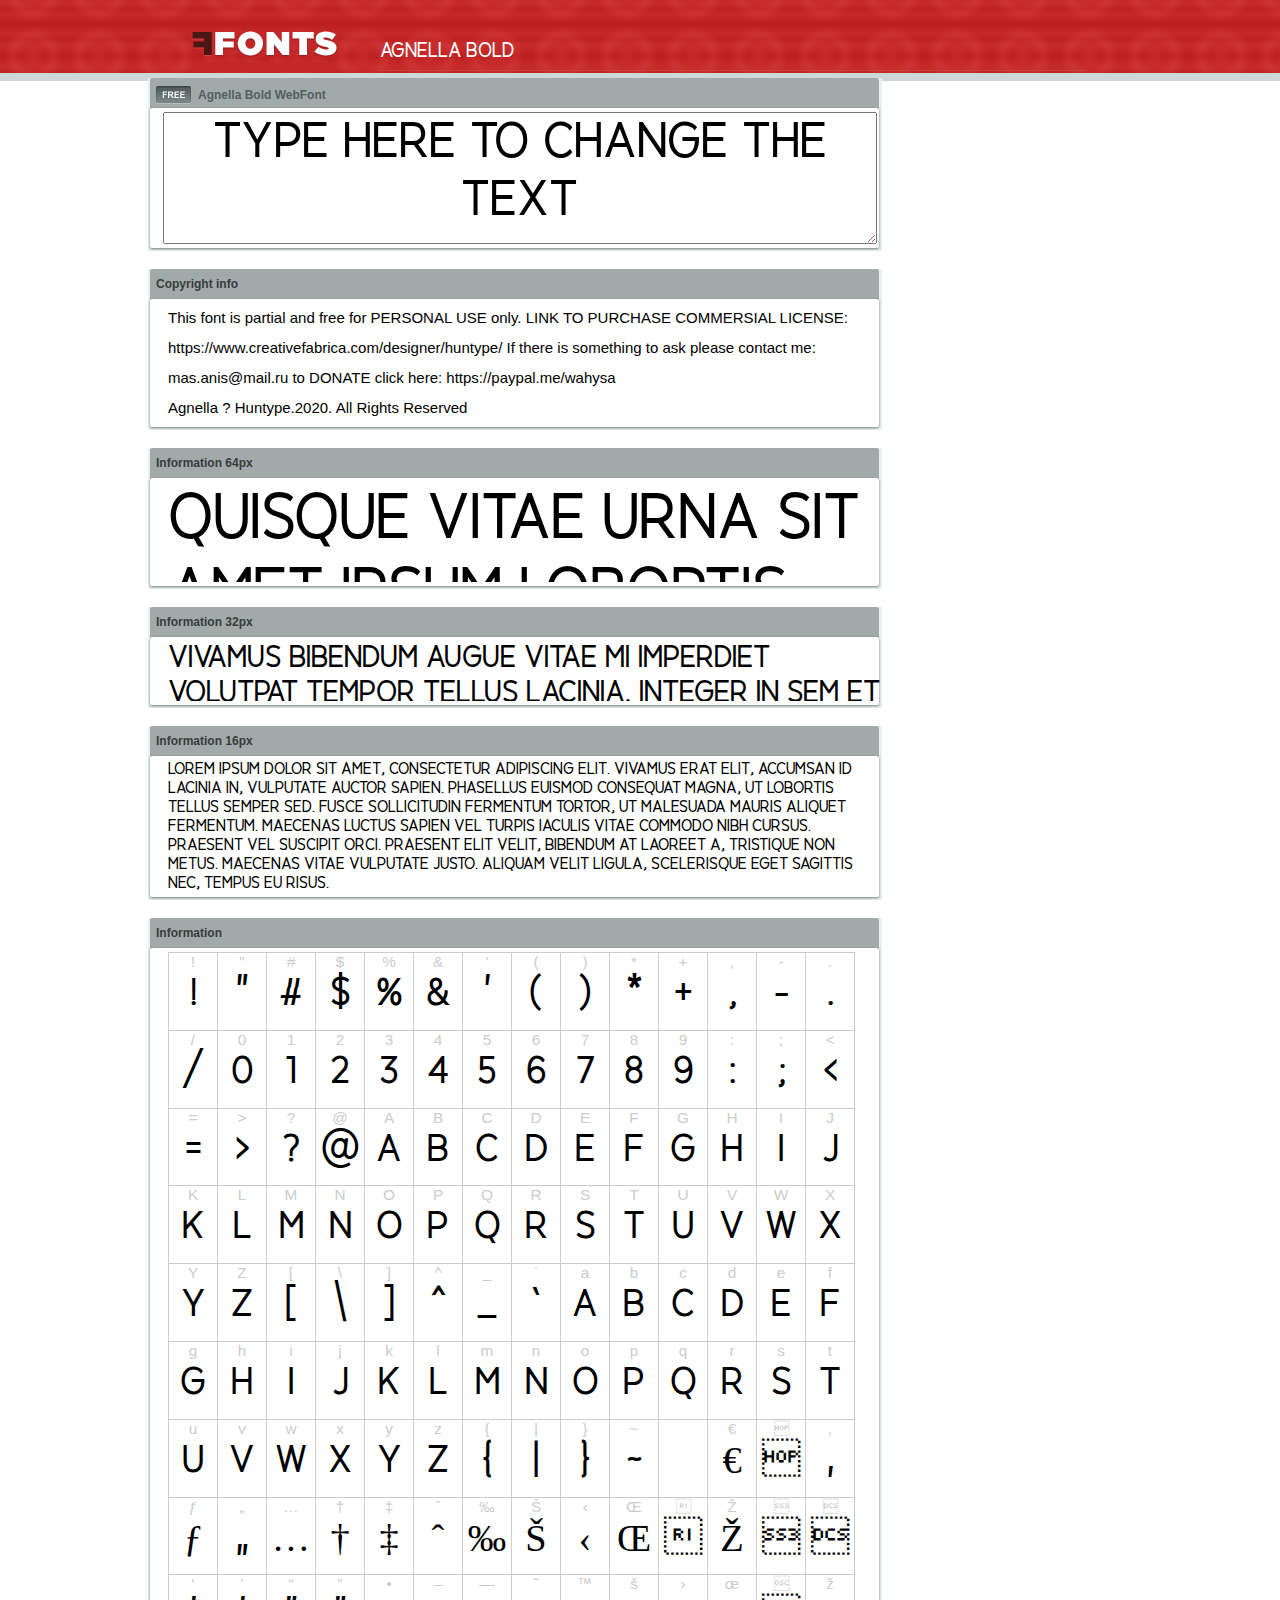
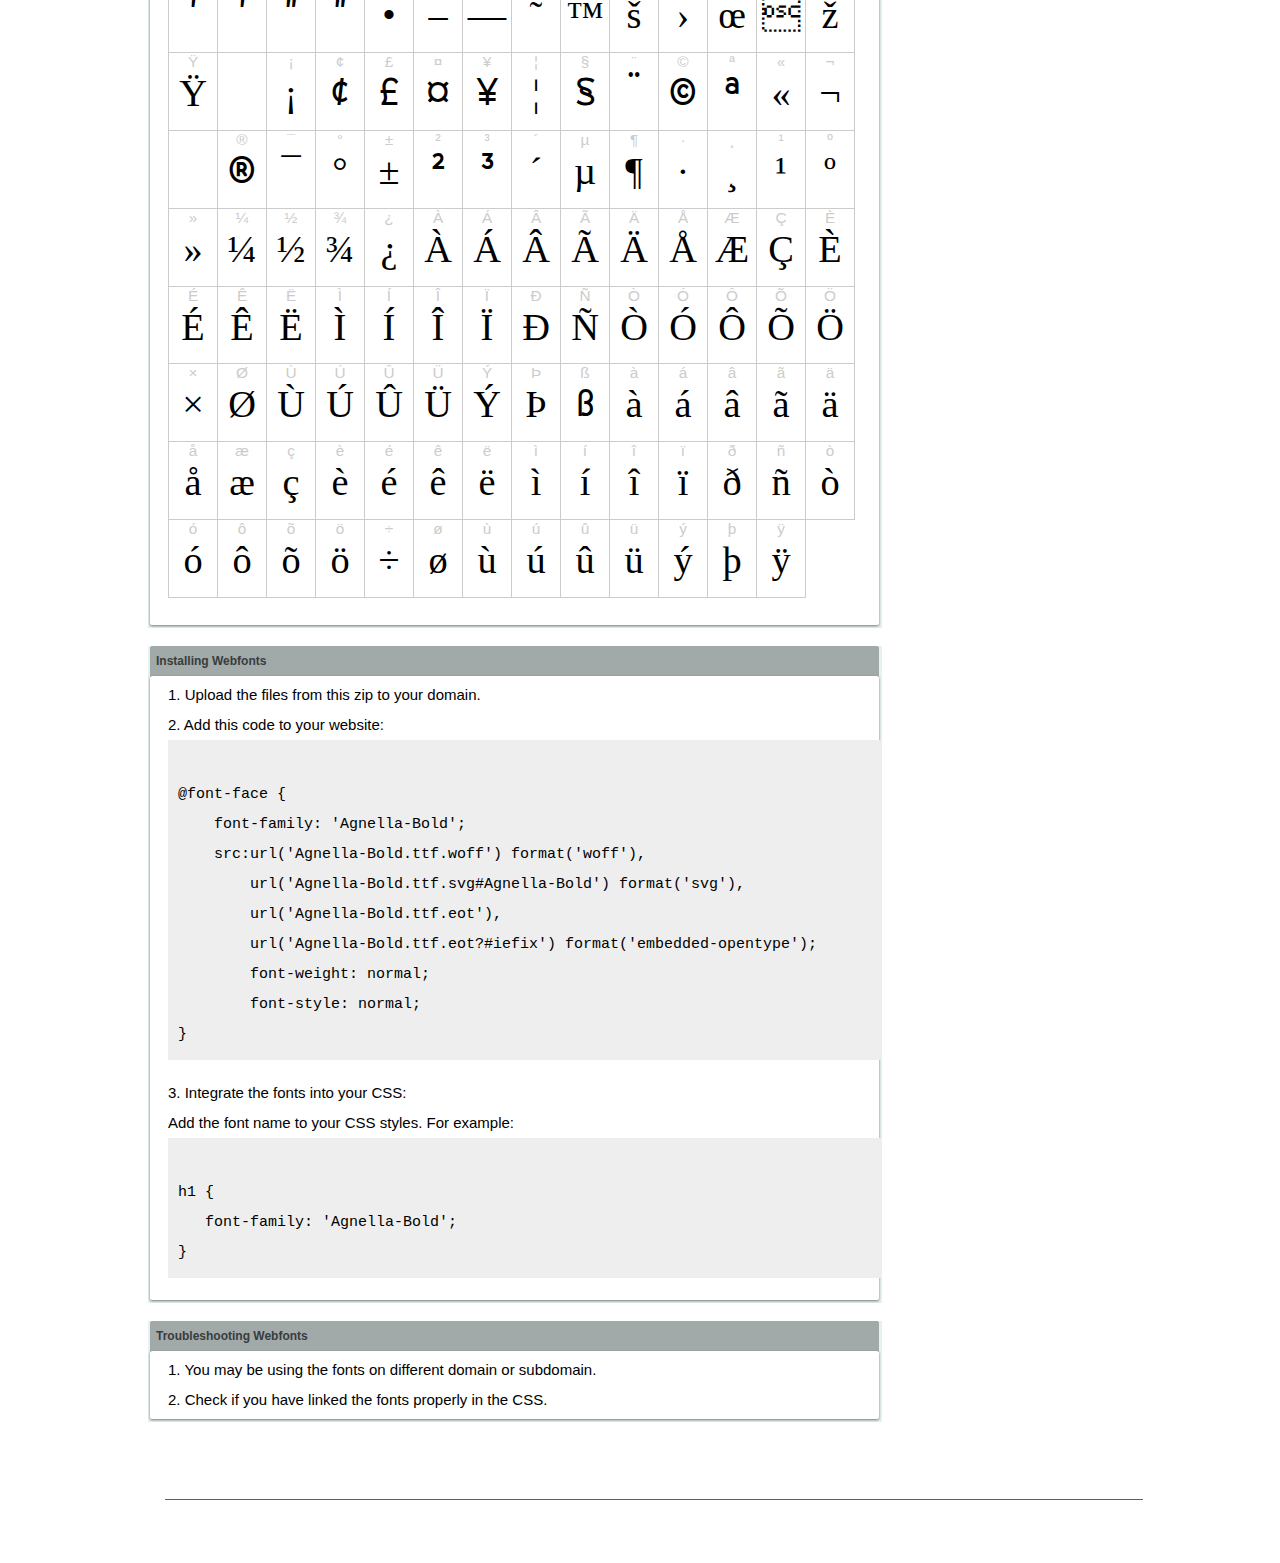
<file: assets/css/fonts/Bold/example.html>
<!DOCTYPE html PUBLIC "-//W3C//DTD XHTML 1.0 Transitional//EN" "http://www.w3.org/TR/xhtml1/DTD/xhtml1-transitional.dtd">
<html xmlns="http://www.w3.org/1999/xhtml">
<head>
<meta http-equiv="Content-Type" content="text/html; charset=UTF-8" />
<title>Agnella Bold WebFont</title>
<meta name="description" content="Agnella Bold WebFont" />
<meta name="keywords" content="Agnella Bold WebFont" />
<style type="text/css">
@font-face {
  font-family: 'Agnella-Bold';
    src:  url('Agnella-Bold.ttf.woff') format('woff'),
    url('Agnella-Bold.ttf.svg#Agnella-Bold') format('svg'),
    url('Agnella-Bold.ttf.eot'),
    url('Agnella-Bold.eot?#iefix') format('embedded-opentype'); 
    font-weight: normal;
    font-style: normal;
}.examplefontl {
  font-family: 'Agnella-Bold';  
  color: black;
}
.examplefont {
  padding-bottom: 2em;
  overflow: hidden; 
  text-align: center;
}
.examplefont div {
  float: left;
  border: 1px solid #ccc;
  text-align: center;
  width: 1.25em;
  height: 2em;
  margin-right: -1px;
  margin-bottom: -1px;
  font-size: 3.2em; 
}
.examplefont div .defaultC {
  color: #ccc;
  font-family: arial, sans-serif;
  font-size: .4em;
  display: block;
}
*{margin:0;padding:0;}
body{margin:0px;padding:0px;background:#FFFFFF url(images/bgtile.gif?1) repeat-x;font-family:Arial, Helvetica, sans-serif;}
#header{background:url(images/headertile.gif);height:73px;margin:0px;overflow:hidden;}
#head{width:707px;float:left;height:31px;margin:39px 0 0 0;padding:0px;color:#ffffff;font-size:15px;border-bottom:1px solid #c94040;overflow:hidden;}
#head a{color:#ffffff;text-decoration:none;}
#headspan1{float:left;}
.container{width:994px;margin:0 auto;padding:0px;overflow:hidden;}
#content{width:734px;margin:5px 0px 0px 5px;float:left;padding:0px;font-size:12px;display:inline;color:#868e8e;overflow:hidden;}
.fontbox{background:url(images/fontboxtile.gif);width:734px;margin:0 0 18px 0;padding:0;overflow:hidden;}
.fontboxtop{background:url(images/fontboxtop.gif) no-repeat top left;height:18px;font-size:12px;color:#373d3d;width:718px;padding:8px;margin:0;overflow:hidden;}
.fontboxtop a{color:#373d3d;text-decoration:none;}
.fontboxspan1{background:url(images/free.gif) no-repeat;padding:2px 0 2px 42px;float:left;}
h6{background:url(images/logo.gif) top left no-repeat;width:230px;height:73px;margin:0px 0px 0px 7px;float:left;}
h6 a{display:block;height:73px;}
h6 a span{display:none;}
h1{display:inline;font-size:12px;font-weight:bold;color:#546060;padding:0px;float:left;}
.btn{border:0;margin:0;background:url('images/button.gif');background-repeat:repeat-x;color:#fff;width:127px;height:28px;font-size:17px;}
.inputsubtmi{border:1px solid #e1ebeb;border-bottom:2px solid #c7d1d1;padding:6px;margin:0 0 8px 0;}
.partner{font-size:16px;font-weight:bold;color:#000000;padding:0px;margin:39px 0px 12px 30px;}
.fontboxspan1notfree{padding:2px 0 2px 42px;float:left;}
#footer{height:123px;margin:0px;padding:0px;background:url(http://www.altfonts.com/images/foottile.gif);}
#foot{width:1005px;height:123px;background:url(http://www.altfonts.com/images/foot.gif) top left no-repeat;margin:0 auto;padding:0px;}
#copyright{height:31px;padding:28px 0 0 118px;margin:0 0 0 27px;border-bottom:1px solid #c33636;font-size:14px;color:#4a1616;}
code {
	white-space: pre;
	background-color: #eee;
	display: block;
	padding: 10px;
	margin-bottom: 18px;
	overflow: auto;
}    
</style>
</head>
<body>
<div id="header">
<div class="container">
<h6><a href="http://webfonts.ffonts.net" title="WebFonts"><span>WebFonts</span></a></h6>
<div id="head">
<span id="headspan1">
   <span style="font-family: 'Agnella-Bold';font-size: 20px; color: white;">Agnella Bold</span> 
</span>
</div>
</div>
</div>
<div class="container">
<div id="content">
<!-- WebFont --> 
<div class="fontbox">
<div class="fontboxtop"><span class="fontboxspan1"><h1>Agnella Bold WebFont</h1></span></div>
 <textarea id="txtAreaTryFont" cols="" rows="2" style="font-family: 'Agnella-Bold';width:97%; font-size: 50px; height: 130px;text-align: center;margin-left: 15px;" 
           onclick="if (this.value=='Type here to change the text') this.value=''">Type here to change the text</textarea>
<img src="images/fontboxbottom.gif" width="734" height="7" alt="" />
</div>
<div class="fontbox">
<div class="fontboxtop"><b>Copyright info</b></div>
<div style="text-align: left;margin-left:20px;color: black;font-size:15px;line-height:200%">
This font is partial and free for PERSONAL USE only.  LINK TO PURCHASE COMMERSIAL LICENSE: https://www.creativefabrica.com/designer/huntype/   If there is something to ask please contact me: mas.anis@mail.ru  to DONATE click here: https://paypal.me/wahysa<br />
Agnella ? Huntype.2020. All Rights Reserved
</div>
<img src="images/fontboxbottom.gif" width="734" height="7" alt="" />
</div>
<div class="fontbox">
<div class="fontboxtop"><b>Information 64px</b></div>
<div style="font-family: 'Agnella-Bold';margin-left:20px;font-size:64px;color:black;float: left;display: inline; overflow: hidden;height:100px;">
 Quisque vitae urna sit amet ipsum lobortis iaculis volutpat sit amet nibh. 
</div>
<img src="images/fontboxbottom.gif" width="734" height="7" alt="" />
</div>
<div class="fontbox">
<div class="fontboxtop"><b>Information 32px</b></div>
<div style="font-family: 'Agnella-Bold';margin-left:20px;font-size:30px;color:black;float: left;display: inline; overflow: hidden;height:60px;">
 Vivamus bibendum augue vitae mi imperdiet volutpat tempor tellus lacinia. Integer in sem et neque iaculis malesuada. 
</div>
<img src="images/fontboxbottom.gif" width="734" height="7" alt="" />
</div>
<div class="fontbox">
<div class="fontboxtop"><b>Information 16px</b></div>
<div style="font-family: 'Agnella-Bold';margin-left:20px;font-size:16px;color:black;float: left;display: inline; overflow: hidden;">
 Lorem ipsum dolor sit amet, consectetur adipiscing elit. Vivamus erat elit, accumsan id lacinia in, vulputate auctor sapien. Phasellus euismod consequat magna, ut lobortis tellus semper sed. Fusce sollicitudin fermentum tortor, ut malesuada mauris aliquet fermentum. Maecenas luctus sapien vel turpis iaculis vitae commodo nibh cursus. Praesent vel suscipit orci. Praesent elit velit, bibendum at laoreet a, tristique non metus. Maecenas vitae vulputate justo. Aliquam velit ligula, scelerisque eget sagittis nec, tempus eu risus. 
</div>
<img src="images/fontboxbottom.gif" width="734" height="7" alt="" />
</div>
<div class="fontbox">
<div class="fontboxtop"><b>Information</b></div>
<div class="examplefont examplefontl" style="text-align: center;margin-left:20px;">
 <div><span class="defaultC">&#33;</span><span>&#33;</span></div><div><span class="defaultC">&#34;</span><span>&#34;</span></div><div><span class="defaultC">&#35;</span><span>&#35;</span></div><div><span class="defaultC">&#36;</span><span>&#36;</span></div><div><span class="defaultC">&#37;</span><span>&#37;</span></div><div><span class="defaultC">&#38;</span><span>&#38;</span></div><div><span class="defaultC">&#39;</span><span>&#39;</span></div><div><span class="defaultC">&#40;</span><span>&#40;</span></div><div><span class="defaultC">&#41;</span><span>&#41;</span></div><div><span class="defaultC">&#42;</span><span>&#42;</span></div><div><span class="defaultC">&#43;</span><span>&#43;</span></div><div><span class="defaultC">&#44;</span><span>&#44;</span></div><div><span class="defaultC">&#45;</span><span>&#45;</span></div><div><span class="defaultC">&#46;</span><span>&#46;</span></div><div><span class="defaultC">&#47;</span><span>&#47;</span></div><div><span class="defaultC">&#48;</span><span>&#48;</span></div><div><span class="defaultC">&#49;</span><span>&#49;</span></div><div><span class="defaultC">&#50;</span><span>&#50;</span></div><div><span class="defaultC">&#51;</span><span>&#51;</span></div><div><span class="defaultC">&#52;</span><span>&#52;</span></div><div><span class="defaultC">&#53;</span><span>&#53;</span></div><div><span class="defaultC">&#54;</span><span>&#54;</span></div><div><span class="defaultC">&#55;</span><span>&#55;</span></div><div><span class="defaultC">&#56;</span><span>&#56;</span></div><div><span class="defaultC">&#57;</span><span>&#57;</span></div><div><span class="defaultC">&#58;</span><span>&#58;</span></div><div><span class="defaultC">&#59;</span><span>&#59;</span></div><div><span class="defaultC">&#60;</span><span>&#60;</span></div><div><span class="defaultC">&#61;</span><span>&#61;</span></div><div><span class="defaultC">&#62;</span><span>&#62;</span></div><div><span class="defaultC">&#63;</span><span>&#63;</span></div><div><span class="defaultC">&#64;</span><span>&#64;</span></div><div><span class="defaultC">&#65;</span><span>&#65;</span></div><div><span class="defaultC">&#66;</span><span>&#66;</span></div><div><span class="defaultC">&#67;</span><span>&#67;</span></div><div><span class="defaultC">&#68;</span><span>&#68;</span></div><div><span class="defaultC">&#69;</span><span>&#69;</span></div><div><span class="defaultC">&#70;</span><span>&#70;</span></div><div><span class="defaultC">&#71;</span><span>&#71;</span></div><div><span class="defaultC">&#72;</span><span>&#72;</span></div><div><span class="defaultC">&#73;</span><span>&#73;</span></div><div><span class="defaultC">&#74;</span><span>&#74;</span></div><div><span class="defaultC">&#75;</span><span>&#75;</span></div><div><span class="defaultC">&#76;</span><span>&#76;</span></div><div><span class="defaultC">&#77;</span><span>&#77;</span></div><div><span class="defaultC">&#78;</span><span>&#78;</span></div><div><span class="defaultC">&#79;</span><span>&#79;</span></div><div><span class="defaultC">&#80;</span><span>&#80;</span></div><div><span class="defaultC">&#81;</span><span>&#81;</span></div><div><span class="defaultC">&#82;</span><span>&#82;</span></div><div><span class="defaultC">&#83;</span><span>&#83;</span></div><div><span class="defaultC">&#84;</span><span>&#84;</span></div><div><span class="defaultC">&#85;</span><span>&#85;</span></div><div><span class="defaultC">&#86;</span><span>&#86;</span></div><div><span class="defaultC">&#87;</span><span>&#87;</span></div><div><span class="defaultC">&#88;</span><span>&#88;</span></div><div><span class="defaultC">&#89;</span><span>&#89;</span></div><div><span class="defaultC">&#90;</span><span>&#90;</span></div><div><span class="defaultC">&#91;</span><span>&#91;</span></div><div><span class="defaultC">&#92;</span><span>&#92;</span></div><div><span class="defaultC">&#93;</span><span>&#93;</span></div><div><span class="defaultC">&#94;</span><span>&#94;</span></div><div><span class="defaultC">&#95;</span><span>&#95;</span></div><div><span class="defaultC">&#96;</span><span>&#96;</span></div><div><span class="defaultC">&#97;</span><span>&#97;</span></div><div><span class="defaultC">&#98;</span><span>&#98;</span></div><div><span class="defaultC">&#99;</span><span>&#99;</span></div><div><span class="defaultC">&#100;</span><span>&#100;</span></div><div><span class="defaultC">&#101;</span><span>&#101;</span></div><div><span class="defaultC">&#102;</span><span>&#102;</span></div><div><span class="defaultC">&#103;</span><span>&#103;</span></div><div><span class="defaultC">&#104;</span><span>&#104;</span></div><div><span class="defaultC">&#105;</span><span>&#105;</span></div><div><span class="defaultC">&#106;</span><span>&#106;</span></div><div><span class="defaultC">&#107;</span><span>&#107;</span></div><div><span class="defaultC">&#108;</span><span>&#108;</span></div><div><span class="defaultC">&#109;</span><span>&#109;</span></div><div><span class="defaultC">&#110;</span><span>&#110;</span></div><div><span class="defaultC">&#111;</span><span>&#111;</span></div><div><span class="defaultC">&#112;</span><span>&#112;</span></div><div><span class="defaultC">&#113;</span><span>&#113;</span></div><div><span class="defaultC">&#114;</span><span>&#114;</span></div><div><span class="defaultC">&#115;</span><span>&#115;</span></div><div><span class="defaultC">&#116;</span><span>&#116;</span></div><div><span class="defaultC">&#117;</span><span>&#117;</span></div><div><span class="defaultC">&#118;</span><span>&#118;</span></div><div><span class="defaultC">&#119;</span><span>&#119;</span></div><div><span class="defaultC">&#120;</span><span>&#120;</span></div><div><span class="defaultC">&#121;</span><span>&#121;</span></div><div><span class="defaultC">&#122;</span><span>&#122;</span></div><div><span class="defaultC">&#123;</span><span>&#123;</span></div><div><span class="defaultC">&#124;</span><span>&#124;</span></div><div><span class="defaultC">&#125;</span><span>&#125;</span></div><div><span class="defaultC">&#126;</span><span>&#126;</span></div><div><span class="defaultC">&#127;</span><span>&#127;</span></div><div><span class="defaultC">&#128;</span><span>&#128;</span></div><div><span class="defaultC">&#129;</span><span>&#129;</span></div><div><span class="defaultC">&#130;</span><span>&#130;</span></div><div><span class="defaultC">&#131;</span><span>&#131;</span></div><div><span class="defaultC">&#132;</span><span>&#132;</span></div><div><span class="defaultC">&#133;</span><span>&#133;</span></div><div><span class="defaultC">&#134;</span><span>&#134;</span></div><div><span class="defaultC">&#135;</span><span>&#135;</span></div><div><span class="defaultC">&#136;</span><span>&#136;</span></div><div><span class="defaultC">&#137;</span><span>&#137;</span></div><div><span class="defaultC">&#138;</span><span>&#138;</span></div><div><span class="defaultC">&#139;</span><span>&#139;</span></div><div><span class="defaultC">&#140;</span><span>&#140;</span></div><div><span class="defaultC">&#141;</span><span>&#141;</span></div><div><span class="defaultC">&#142;</span><span>&#142;</span></div><div><span class="defaultC">&#143;</span><span>&#143;</span></div><div><span class="defaultC">&#144;</span><span>&#144;</span></div><div><span class="defaultC">&#145;</span><span>&#145;</span></div><div><span class="defaultC">&#146;</span><span>&#146;</span></div><div><span class="defaultC">&#147;</span><span>&#147;</span></div><div><span class="defaultC">&#148;</span><span>&#148;</span></div><div><span class="defaultC">&#149;</span><span>&#149;</span></div><div><span class="defaultC">&#150;</span><span>&#150;</span></div><div><span class="defaultC">&#151;</span><span>&#151;</span></div><div><span class="defaultC">&#152;</span><span>&#152;</span></div><div><span class="defaultC">&#153;</span><span>&#153;</span></div><div><span class="defaultC">&#154;</span><span>&#154;</span></div><div><span class="defaultC">&#155;</span><span>&#155;</span></div><div><span class="defaultC">&#156;</span><span>&#156;</span></div><div><span class="defaultC">&#157;</span><span>&#157;</span></div><div><span class="defaultC">&#158;</span><span>&#158;</span></div><div><span class="defaultC">&#159;</span><span>&#159;</span></div><div><span class="defaultC">&#160;</span><span>&#160;</span></div><div><span class="defaultC">&#161;</span><span>&#161;</span></div><div><span class="defaultC">&#162;</span><span>&#162;</span></div><div><span class="defaultC">&#163;</span><span>&#163;</span></div><div><span class="defaultC">&#164;</span><span>&#164;</span></div><div><span class="defaultC">&#165;</span><span>&#165;</span></div><div><span class="defaultC">&#166;</span><span>&#166;</span></div><div><span class="defaultC">&#167;</span><span>&#167;</span></div><div><span class="defaultC">&#168;</span><span>&#168;</span></div><div><span class="defaultC">&#169;</span><span>&#169;</span></div><div><span class="defaultC">&#170;</span><span>&#170;</span></div><div><span class="defaultC">&#171;</span><span>&#171;</span></div><div><span class="defaultC">&#172;</span><span>&#172;</span></div><div><span class="defaultC">&#173;</span><span>&#173;</span></div><div><span class="defaultC">&#174;</span><span>&#174;</span></div><div><span class="defaultC">&#175;</span><span>&#175;</span></div><div><span class="defaultC">&#176;</span><span>&#176;</span></div><div><span class="defaultC">&#177;</span><span>&#177;</span></div><div><span class="defaultC">&#178;</span><span>&#178;</span></div><div><span class="defaultC">&#179;</span><span>&#179;</span></div><div><span class="defaultC">&#180;</span><span>&#180;</span></div><div><span class="defaultC">&#181;</span><span>&#181;</span></div><div><span class="defaultC">&#182;</span><span>&#182;</span></div><div><span class="defaultC">&#183;</span><span>&#183;</span></div><div><span class="defaultC">&#184;</span><span>&#184;</span></div><div><span class="defaultC">&#185;</span><span>&#185;</span></div><div><span class="defaultC">&#186;</span><span>&#186;</span></div><div><span class="defaultC">&#187;</span><span>&#187;</span></div><div><span class="defaultC">&#188;</span><span>&#188;</span></div><div><span class="defaultC">&#189;</span><span>&#189;</span></div><div><span class="defaultC">&#190;</span><span>&#190;</span></div><div><span class="defaultC">&#191;</span><span>&#191;</span></div><div><span class="defaultC">&#192;</span><span>&#192;</span></div><div><span class="defaultC">&#193;</span><span>&#193;</span></div><div><span class="defaultC">&#194;</span><span>&#194;</span></div><div><span class="defaultC">&#195;</span><span>&#195;</span></div><div><span class="defaultC">&#196;</span><span>&#196;</span></div><div><span class="defaultC">&#197;</span><span>&#197;</span></div><div><span class="defaultC">&#198;</span><span>&#198;</span></div><div><span class="defaultC">&#199;</span><span>&#199;</span></div><div><span class="defaultC">&#200;</span><span>&#200;</span></div><div><span class="defaultC">&#201;</span><span>&#201;</span></div><div><span class="defaultC">&#202;</span><span>&#202;</span></div><div><span class="defaultC">&#203;</span><span>&#203;</span></div><div><span class="defaultC">&#204;</span><span>&#204;</span></div><div><span class="defaultC">&#205;</span><span>&#205;</span></div><div><span class="defaultC">&#206;</span><span>&#206;</span></div><div><span class="defaultC">&#207;</span><span>&#207;</span></div><div><span class="defaultC">&#208;</span><span>&#208;</span></div><div><span class="defaultC">&#209;</span><span>&#209;</span></div><div><span class="defaultC">&#210;</span><span>&#210;</span></div><div><span class="defaultC">&#211;</span><span>&#211;</span></div><div><span class="defaultC">&#212;</span><span>&#212;</span></div><div><span class="defaultC">&#213;</span><span>&#213;</span></div><div><span class="defaultC">&#214;</span><span>&#214;</span></div><div><span class="defaultC">&#215;</span><span>&#215;</span></div><div><span class="defaultC">&#216;</span><span>&#216;</span></div><div><span class="defaultC">&#217;</span><span>&#217;</span></div><div><span class="defaultC">&#218;</span><span>&#218;</span></div><div><span class="defaultC">&#219;</span><span>&#219;</span></div><div><span class="defaultC">&#220;</span><span>&#220;</span></div><div><span class="defaultC">&#221;</span><span>&#221;</span></div><div><span class="defaultC">&#222;</span><span>&#222;</span></div><div><span class="defaultC">&#223;</span><span>&#223;</span></div><div><span class="defaultC">&#224;</span><span>&#224;</span></div><div><span class="defaultC">&#225;</span><span>&#225;</span></div><div><span class="defaultC">&#226;</span><span>&#226;</span></div><div><span class="defaultC">&#227;</span><span>&#227;</span></div><div><span class="defaultC">&#228;</span><span>&#228;</span></div><div><span class="defaultC">&#229;</span><span>&#229;</span></div><div><span class="defaultC">&#230;</span><span>&#230;</span></div><div><span class="defaultC">&#231;</span><span>&#231;</span></div><div><span class="defaultC">&#232;</span><span>&#232;</span></div><div><span class="defaultC">&#233;</span><span>&#233;</span></div><div><span class="defaultC">&#234;</span><span>&#234;</span></div><div><span class="defaultC">&#235;</span><span>&#235;</span></div><div><span class="defaultC">&#236;</span><span>&#236;</span></div><div><span class="defaultC">&#237;</span><span>&#237;</span></div><div><span class="defaultC">&#238;</span><span>&#238;</span></div><div><span class="defaultC">&#239;</span><span>&#239;</span></div><div><span class="defaultC">&#240;</span><span>&#240;</span></div><div><span class="defaultC">&#241;</span><span>&#241;</span></div><div><span class="defaultC">&#242;</span><span>&#242;</span></div><div><span class="defaultC">&#243;</span><span>&#243;</span></div><div><span class="defaultC">&#244;</span><span>&#244;</span></div><div><span class="defaultC">&#245;</span><span>&#245;</span></div><div><span class="defaultC">&#246;</span><span>&#246;</span></div><div><span class="defaultC">&#247;</span><span>&#247;</span></div><div><span class="defaultC">&#248;</span><span>&#248;</span></div><div><span class="defaultC">&#249;</span><span>&#249;</span></div><div><span class="defaultC">&#250;</span><span>&#250;</span></div><div><span class="defaultC">&#251;</span><span>&#251;</span></div><div><span class="defaultC">&#252;</span><span>&#252;</span></div><div><span class="defaultC">&#253;</span><span>&#253;</span></div><div><span class="defaultC">&#254;</span><span>&#254;</span></div><div><span class="defaultC">&#255;</span><span>&#255;</span></div> 
</div>
<img src="images/fontboxbottom.gif" width="734" height="7" alt="" />
</div>
<div class="fontbox">
<div class="fontboxtop"><b>Installing Webfonts</b></div>
<div style="text-align: left;margin-left:20px;color: black;font-size:15px;line-height:200%">
1. Upload the files from this zip to your domain.<br />
2. Add this code to your website:<br />
<code>
@font-face {
    font-family: 'Agnella-Bold';
    src:url('Agnella-Bold.ttf.woff') format('woff'),
        url('Agnella-Bold.ttf.svg#Agnella-Bold') format('svg'),
        url('Agnella-Bold.ttf.eot'),
        url('Agnella-Bold.ttf.eot?#iefix') format('embedded-opentype'); 
        font-weight: normal;
        font-style: normal;
}
</code>
3. Integrate the fonts into your CSS:<br />
Add the font name to your CSS styles. For example:
<code>
h1 { 
   font-family: 'Agnella-Bold';
}  
</code>
</div>
<img src="images/fontboxbottom.gif" width="734" height="7" alt="" />
</div>
<div class="fontbox">
<div class="fontboxtop"><b>Troubleshooting Webfonts</b></div>
<div style="text-align: left;margin-left:20px;color: black;font-size:15px;line-height:200%">
1. You may be using the fonts on different domain or subdomain.<Br />
2. Check if you have linked the fonts properly in the CSS.<Br />
</div>
<img src="images/fontboxbottom.gif" width="734" height="7" alt="" />
</div>
</div>
</div>
<div id="footer">
<div id="foot">
<div id="copyright" style="font-size:11px;color:white;">&copy; - <a href="http://www.ffonts.net" title="Free Fonts" style="color:white;">Free Fonts by www.FFonts.net</a> - </div>
</div>
</div>

</body>
</html>
</file>
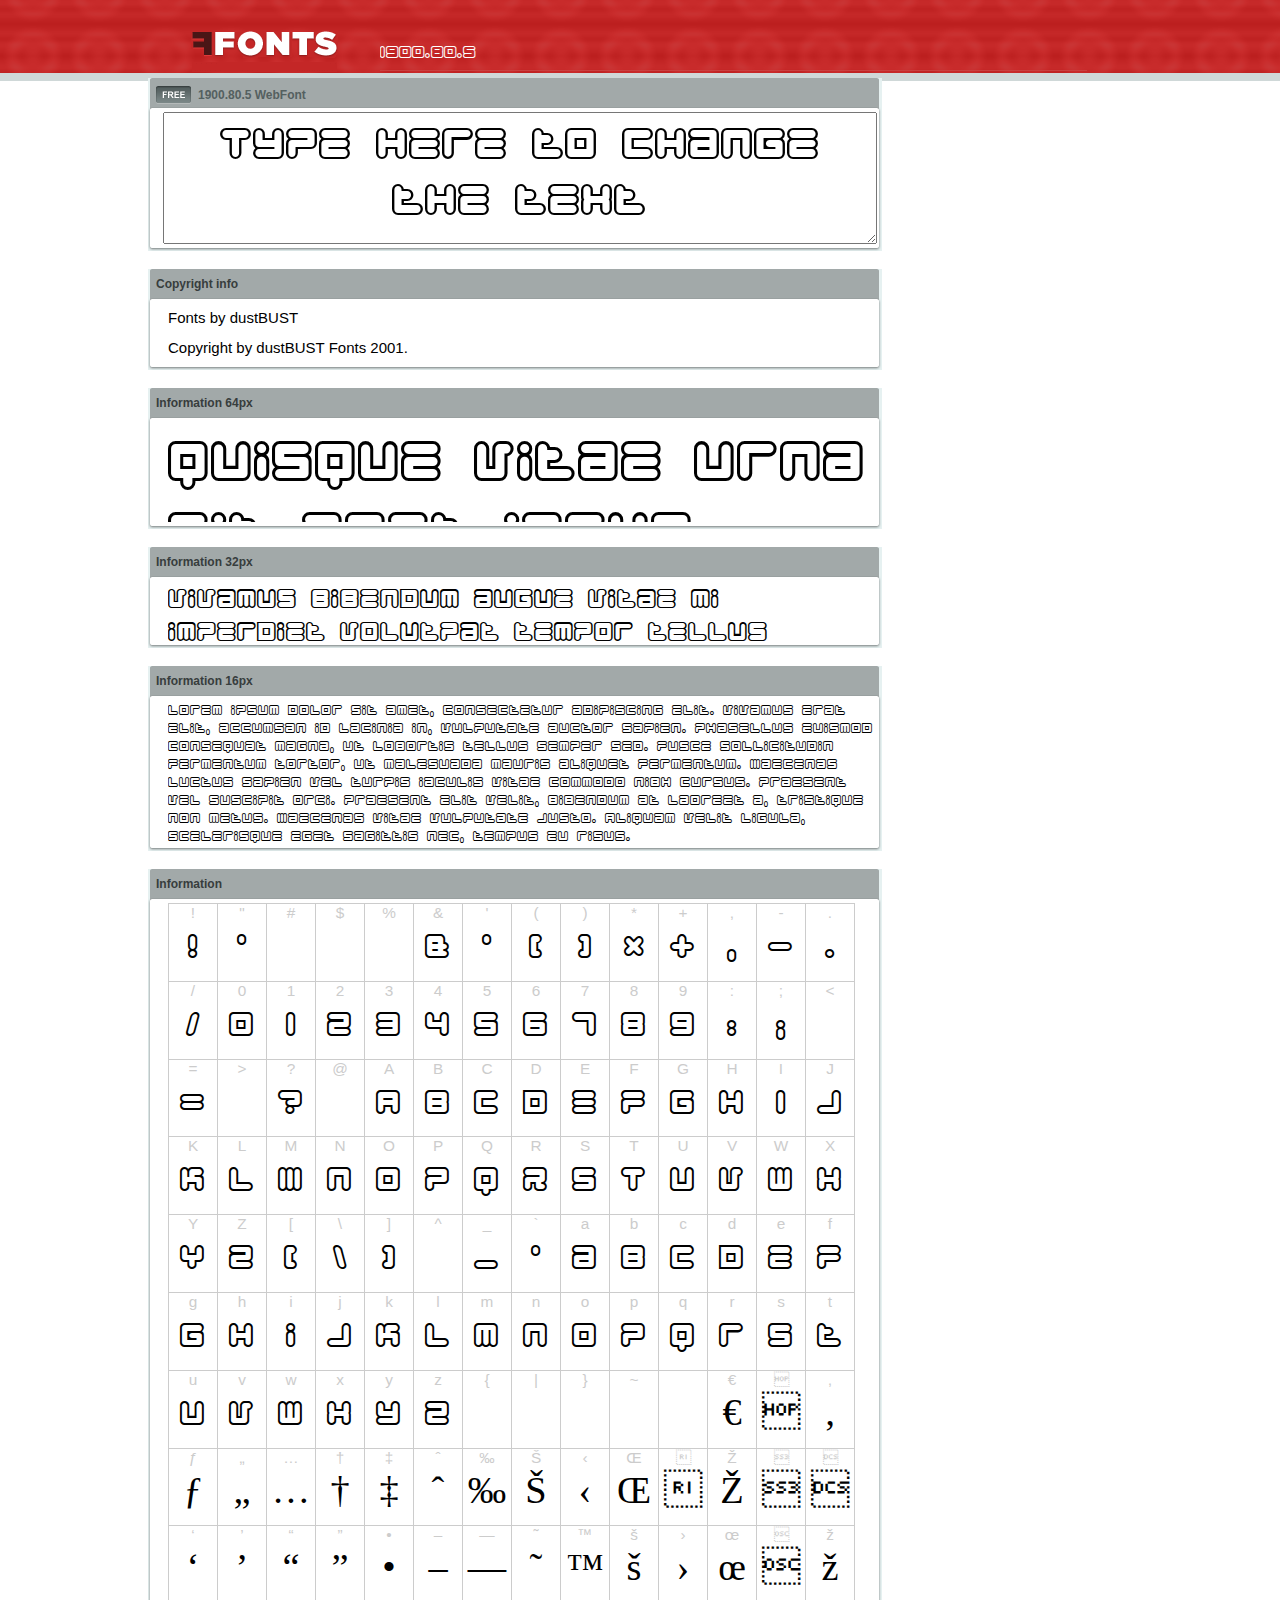
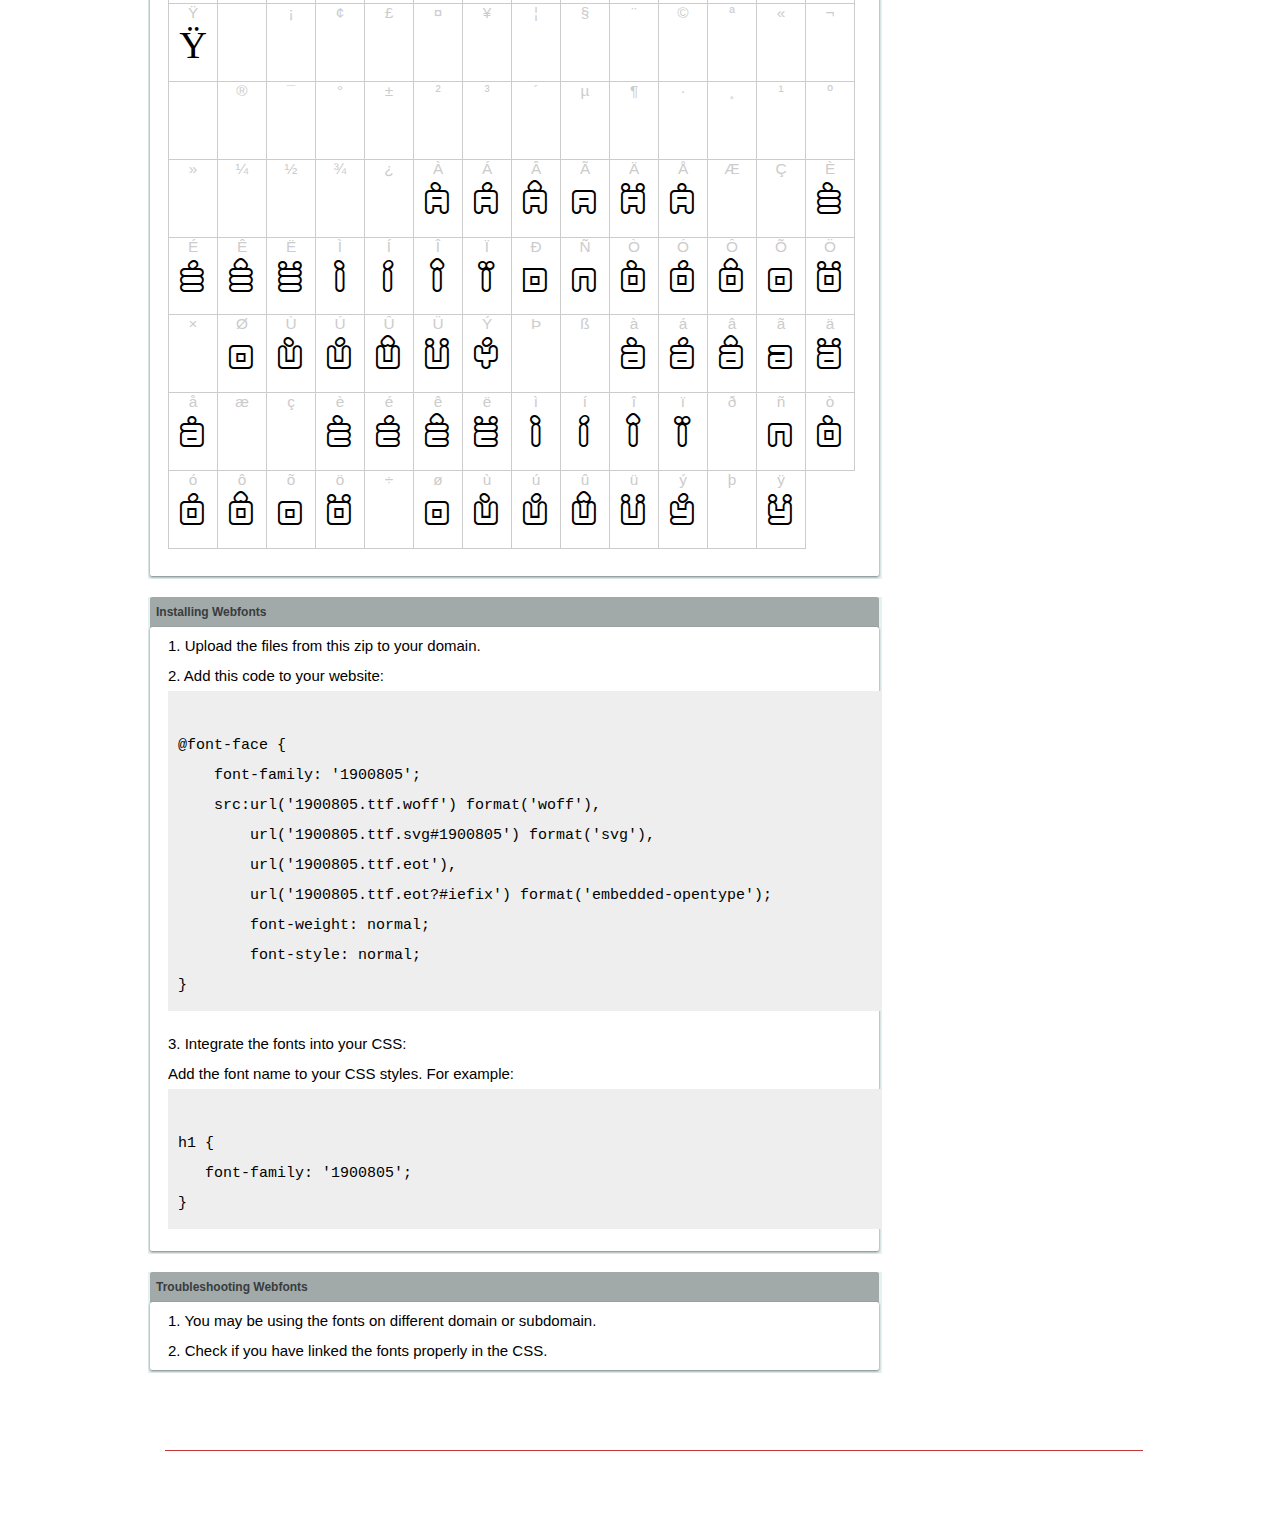
<file: assets/css/fonts/out_19/example.html>
<!DOCTYPE html PUBLIC "-//W3C//DTD XHTML 1.0 Transitional//EN" "http://www.w3.org/TR/xhtml1/DTD/xhtml1-transitional.dtd">
<html xmlns="http://www.w3.org/1999/xhtml">
<head>
<meta http-equiv="Content-Type" content="text/html; charset=UTF-8" />
<title>1900.80.5 WebFont</title>
<meta name="description" content="1900.80.5 WebFont" />
<meta name="keywords" content="1900.80.5 WebFont" />
<style type="text/css">
@font-face {
  font-family: '1900805';
    src:  url('1900805.ttf.woff') format('woff'),
    url('1900805.ttf.svg#1900805') format('svg'),
    url('1900805.ttf.eot'),
    url('1900805.eot?#iefix') format('embedded-opentype'); 
    font-weight: normal;
    font-style: normal;
}.examplefontl {
  font-family: '1900805';  
  color: black;
}
.examplefont {
  padding-bottom: 2em;
  overflow: hidden; 
  text-align: center;
}
.examplefont div {
  float: left;
  border: 1px solid #ccc;
  text-align: center;
  width: 1.25em;
  height: 2em;
  margin-right: -1px;
  margin-bottom: -1px;
  font-size: 3.2em; 
}
.examplefont div .defaultC {
  color: #ccc;
  font-family: arial, sans-serif;
  font-size: .4em;
  display: block;
}
*{margin:0;padding:0;}
body{margin:0px;padding:0px;background:#FFFFFF url(images/bgtile.gif?1) repeat-x;font-family:Arial, Helvetica, sans-serif;}
#header{background:url(images/headertile.gif);height:73px;margin:0px;overflow:hidden;}
#head{width:707px;float:left;height:31px;margin:39px 0 0 0;padding:0px;color:#ffffff;font-size:15px;border-bottom:1px solid #c94040;overflow:hidden;}
#head a{color:#ffffff;text-decoration:none;}
#headspan1{float:left;}
.container{width:994px;margin:0 auto;padding:0px;overflow:hidden;}
#content{width:734px;margin:5px 0px 0px 5px;float:left;padding:0px;font-size:12px;display:inline;color:#868e8e;overflow:hidden;}
.fontbox{background:url(images/fontboxtile.gif);width:734px;margin:0 0 18px 0;padding:0;overflow:hidden;}
.fontboxtop{background:url(images/fontboxtop.gif) no-repeat top left;height:18px;font-size:12px;color:#373d3d;width:718px;padding:8px;margin:0;overflow:hidden;}
.fontboxtop a{color:#373d3d;text-decoration:none;}
.fontboxspan1{background:url(images/free.gif) no-repeat;padding:2px 0 2px 42px;float:left;}
h6{background:url(images/logo.gif) top left no-repeat;width:230px;height:73px;margin:0px 0px 0px 7px;float:left;}
h6 a{display:block;height:73px;}
h6 a span{display:none;}
h1{display:inline;font-size:12px;font-weight:bold;color:#546060;padding:0px;float:left;}
.btn{border:0;margin:0;background:url('images/button.gif');background-repeat:repeat-x;color:#fff;width:127px;height:28px;font-size:17px;}
.inputsubtmi{border:1px solid #e1ebeb;border-bottom:2px solid #c7d1d1;padding:6px;margin:0 0 8px 0;}
.partner{font-size:16px;font-weight:bold;color:#000000;padding:0px;margin:39px 0px 12px 30px;}
.fontboxspan1notfree{padding:2px 0 2px 42px;float:left;}
#footer{height:123px;margin:0px;padding:0px;background:url(http://www.altfonts.com/images/foottile.gif);}
#foot{width:1005px;height:123px;background:url(http://www.altfonts.com/images/foot.gif) top left no-repeat;margin:0 auto;padding:0px;}
#copyright{height:31px;padding:28px 0 0 118px;margin:0 0 0 27px;border-bottom:1px solid #c33636;font-size:14px;color:#4a1616;}
code {
	white-space: pre;
	background-color: #eee;
	display: block;
	padding: 10px;
	margin-bottom: 18px;
	overflow: auto;
}    
</style>
</head>
<body>
<div id="header">
<div class="container">
<h6><a href="http://webfonts.ffonts.net" title="WebFonts"><span>WebFonts</span></a></h6>
<div id="head">
<span id="headspan1">
   <span style="font-family: '1900805';font-size: 20px; color: white;">1900.80.5</span> 
</span>
</div>
</div>
</div>
<div class="container">
<div id="content">
<!-- WebFont --> 
<div class="fontbox">
<div class="fontboxtop"><span class="fontboxspan1"><h1>1900.80.5 WebFont</h1></span></div>
 <textarea id="txtAreaTryFont" cols="" rows="2" style="font-family: '1900805';width:97%; font-size: 50px; height: 130px;text-align: center;margin-left: 15px;" 
           onclick="if (this.value=='Type here to change the text') this.value=''">Type here to change the text</textarea>
<img src="images/fontboxbottom.gif" width="734" height="7" alt="" />
</div>
<div class="fontbox">
<div class="fontboxtop"><b>Copyright info</b></div>
<div style="text-align: left;margin-left:20px;color: black;font-size:15px;line-height:200%">
Fonts by dustBUST<br />
Copyright by dustBUST Fonts 2001.
</div>
<img src="images/fontboxbottom.gif" width="734" height="7" alt="" />
</div>
<div class="fontbox">
<div class="fontboxtop"><b>Information 64px</b></div>
<div style="font-family: '1900805';margin-left:20px;font-size:64px;color:black;float: left;display: inline; overflow: hidden;height:100px;">
 Quisque vitae urna sit amet ipsum lobortis iaculis volutpat sit amet nibh. 
</div>
<img src="images/fontboxbottom.gif" width="734" height="7" alt="" />
</div>
<div class="fontbox">
<div class="fontboxtop"><b>Information 32px</b></div>
<div style="font-family: '1900805';margin-left:20px;font-size:30px;color:black;float: left;display: inline; overflow: hidden;height:60px;">
 Vivamus bibendum augue vitae mi imperdiet volutpat tempor tellus lacinia. Integer in sem et neque iaculis malesuada. 
</div>
<img src="images/fontboxbottom.gif" width="734" height="7" alt="" />
</div>
<div class="fontbox">
<div class="fontboxtop"><b>Information 16px</b></div>
<div style="font-family: '1900805';margin-left:20px;font-size:16px;color:black;float: left;display: inline; overflow: hidden;">
 Lorem ipsum dolor sit amet, consectetur adipiscing elit. Vivamus erat elit, accumsan id lacinia in, vulputate auctor sapien. Phasellus euismod consequat magna, ut lobortis tellus semper sed. Fusce sollicitudin fermentum tortor, ut malesuada mauris aliquet fermentum. Maecenas luctus sapien vel turpis iaculis vitae commodo nibh cursus. Praesent vel suscipit orci. Praesent elit velit, bibendum at laoreet a, tristique non metus. Maecenas vitae vulputate justo. Aliquam velit ligula, scelerisque eget sagittis nec, tempus eu risus. 
</div>
<img src="images/fontboxbottom.gif" width="734" height="7" alt="" />
</div>
<div class="fontbox">
<div class="fontboxtop"><b>Information</b></div>
<div class="examplefont examplefontl" style="text-align: center;margin-left:20px;">
 <div><span class="defaultC">&#33;</span><span>&#33;</span></div><div><span class="defaultC">&#34;</span><span>&#34;</span></div><div><span class="defaultC">&#35;</span><span>&#35;</span></div><div><span class="defaultC">&#36;</span><span>&#36;</span></div><div><span class="defaultC">&#37;</span><span>&#37;</span></div><div><span class="defaultC">&#38;</span><span>&#38;</span></div><div><span class="defaultC">&#39;</span><span>&#39;</span></div><div><span class="defaultC">&#40;</span><span>&#40;</span></div><div><span class="defaultC">&#41;</span><span>&#41;</span></div><div><span class="defaultC">&#42;</span><span>&#42;</span></div><div><span class="defaultC">&#43;</span><span>&#43;</span></div><div><span class="defaultC">&#44;</span><span>&#44;</span></div><div><span class="defaultC">&#45;</span><span>&#45;</span></div><div><span class="defaultC">&#46;</span><span>&#46;</span></div><div><span class="defaultC">&#47;</span><span>&#47;</span></div><div><span class="defaultC">&#48;</span><span>&#48;</span></div><div><span class="defaultC">&#49;</span><span>&#49;</span></div><div><span class="defaultC">&#50;</span><span>&#50;</span></div><div><span class="defaultC">&#51;</span><span>&#51;</span></div><div><span class="defaultC">&#52;</span><span>&#52;</span></div><div><span class="defaultC">&#53;</span><span>&#53;</span></div><div><span class="defaultC">&#54;</span><span>&#54;</span></div><div><span class="defaultC">&#55;</span><span>&#55;</span></div><div><span class="defaultC">&#56;</span><span>&#56;</span></div><div><span class="defaultC">&#57;</span><span>&#57;</span></div><div><span class="defaultC">&#58;</span><span>&#58;</span></div><div><span class="defaultC">&#59;</span><span>&#59;</span></div><div><span class="defaultC">&#60;</span><span>&#60;</span></div><div><span class="defaultC">&#61;</span><span>&#61;</span></div><div><span class="defaultC">&#62;</span><span>&#62;</span></div><div><span class="defaultC">&#63;</span><span>&#63;</span></div><div><span class="defaultC">&#64;</span><span>&#64;</span></div><div><span class="defaultC">&#65;</span><span>&#65;</span></div><div><span class="defaultC">&#66;</span><span>&#66;</span></div><div><span class="defaultC">&#67;</span><span>&#67;</span></div><div><span class="defaultC">&#68;</span><span>&#68;</span></div><div><span class="defaultC">&#69;</span><span>&#69;</span></div><div><span class="defaultC">&#70;</span><span>&#70;</span></div><div><span class="defaultC">&#71;</span><span>&#71;</span></div><div><span class="defaultC">&#72;</span><span>&#72;</span></div><div><span class="defaultC">&#73;</span><span>&#73;</span></div><div><span class="defaultC">&#74;</span><span>&#74;</span></div><div><span class="defaultC">&#75;</span><span>&#75;</span></div><div><span class="defaultC">&#76;</span><span>&#76;</span></div><div><span class="defaultC">&#77;</span><span>&#77;</span></div><div><span class="defaultC">&#78;</span><span>&#78;</span></div><div><span class="defaultC">&#79;</span><span>&#79;</span></div><div><span class="defaultC">&#80;</span><span>&#80;</span></div><div><span class="defaultC">&#81;</span><span>&#81;</span></div><div><span class="defaultC">&#82;</span><span>&#82;</span></div><div><span class="defaultC">&#83;</span><span>&#83;</span></div><div><span class="defaultC">&#84;</span><span>&#84;</span></div><div><span class="defaultC">&#85;</span><span>&#85;</span></div><div><span class="defaultC">&#86;</span><span>&#86;</span></div><div><span class="defaultC">&#87;</span><span>&#87;</span></div><div><span class="defaultC">&#88;</span><span>&#88;</span></div><div><span class="defaultC">&#89;</span><span>&#89;</span></div><div><span class="defaultC">&#90;</span><span>&#90;</span></div><div><span class="defaultC">&#91;</span><span>&#91;</span></div><div><span class="defaultC">&#92;</span><span>&#92;</span></div><div><span class="defaultC">&#93;</span><span>&#93;</span></div><div><span class="defaultC">&#94;</span><span>&#94;</span></div><div><span class="defaultC">&#95;</span><span>&#95;</span></div><div><span class="defaultC">&#96;</span><span>&#96;</span></div><div><span class="defaultC">&#97;</span><span>&#97;</span></div><div><span class="defaultC">&#98;</span><span>&#98;</span></div><div><span class="defaultC">&#99;</span><span>&#99;</span></div><div><span class="defaultC">&#100;</span><span>&#100;</span></div><div><span class="defaultC">&#101;</span><span>&#101;</span></div><div><span class="defaultC">&#102;</span><span>&#102;</span></div><div><span class="defaultC">&#103;</span><span>&#103;</span></div><div><span class="defaultC">&#104;</span><span>&#104;</span></div><div><span class="defaultC">&#105;</span><span>&#105;</span></div><div><span class="defaultC">&#106;</span><span>&#106;</span></div><div><span class="defaultC">&#107;</span><span>&#107;</span></div><div><span class="defaultC">&#108;</span><span>&#108;</span></div><div><span class="defaultC">&#109;</span><span>&#109;</span></div><div><span class="defaultC">&#110;</span><span>&#110;</span></div><div><span class="defaultC">&#111;</span><span>&#111;</span></div><div><span class="defaultC">&#112;</span><span>&#112;</span></div><div><span class="defaultC">&#113;</span><span>&#113;</span></div><div><span class="defaultC">&#114;</span><span>&#114;</span></div><div><span class="defaultC">&#115;</span><span>&#115;</span></div><div><span class="defaultC">&#116;</span><span>&#116;</span></div><div><span class="defaultC">&#117;</span><span>&#117;</span></div><div><span class="defaultC">&#118;</span><span>&#118;</span></div><div><span class="defaultC">&#119;</span><span>&#119;</span></div><div><span class="defaultC">&#120;</span><span>&#120;</span></div><div><span class="defaultC">&#121;</span><span>&#121;</span></div><div><span class="defaultC">&#122;</span><span>&#122;</span></div><div><span class="defaultC">&#123;</span><span>&#123;</span></div><div><span class="defaultC">&#124;</span><span>&#124;</span></div><div><span class="defaultC">&#125;</span><span>&#125;</span></div><div><span class="defaultC">&#126;</span><span>&#126;</span></div><div><span class="defaultC">&#127;</span><span>&#127;</span></div><div><span class="defaultC">&#128;</span><span>&#128;</span></div><div><span class="defaultC">&#129;</span><span>&#129;</span></div><div><span class="defaultC">&#130;</span><span>&#130;</span></div><div><span class="defaultC">&#131;</span><span>&#131;</span></div><div><span class="defaultC">&#132;</span><span>&#132;</span></div><div><span class="defaultC">&#133;</span><span>&#133;</span></div><div><span class="defaultC">&#134;</span><span>&#134;</span></div><div><span class="defaultC">&#135;</span><span>&#135;</span></div><div><span class="defaultC">&#136;</span><span>&#136;</span></div><div><span class="defaultC">&#137;</span><span>&#137;</span></div><div><span class="defaultC">&#138;</span><span>&#138;</span></div><div><span class="defaultC">&#139;</span><span>&#139;</span></div><div><span class="defaultC">&#140;</span><span>&#140;</span></div><div><span class="defaultC">&#141;</span><span>&#141;</span></div><div><span class="defaultC">&#142;</span><span>&#142;</span></div><div><span class="defaultC">&#143;</span><span>&#143;</span></div><div><span class="defaultC">&#144;</span><span>&#144;</span></div><div><span class="defaultC">&#145;</span><span>&#145;</span></div><div><span class="defaultC">&#146;</span><span>&#146;</span></div><div><span class="defaultC">&#147;</span><span>&#147;</span></div><div><span class="defaultC">&#148;</span><span>&#148;</span></div><div><span class="defaultC">&#149;</span><span>&#149;</span></div><div><span class="defaultC">&#150;</span><span>&#150;</span></div><div><span class="defaultC">&#151;</span><span>&#151;</span></div><div><span class="defaultC">&#152;</span><span>&#152;</span></div><div><span class="defaultC">&#153;</span><span>&#153;</span></div><div><span class="defaultC">&#154;</span><span>&#154;</span></div><div><span class="defaultC">&#155;</span><span>&#155;</span></div><div><span class="defaultC">&#156;</span><span>&#156;</span></div><div><span class="defaultC">&#157;</span><span>&#157;</span></div><div><span class="defaultC">&#158;</span><span>&#158;</span></div><div><span class="defaultC">&#159;</span><span>&#159;</span></div><div><span class="defaultC">&#160;</span><span>&#160;</span></div><div><span class="defaultC">&#161;</span><span>&#161;</span></div><div><span class="defaultC">&#162;</span><span>&#162;</span></div><div><span class="defaultC">&#163;</span><span>&#163;</span></div><div><span class="defaultC">&#164;</span><span>&#164;</span></div><div><span class="defaultC">&#165;</span><span>&#165;</span></div><div><span class="defaultC">&#166;</span><span>&#166;</span></div><div><span class="defaultC">&#167;</span><span>&#167;</span></div><div><span class="defaultC">&#168;</span><span>&#168;</span></div><div><span class="defaultC">&#169;</span><span>&#169;</span></div><div><span class="defaultC">&#170;</span><span>&#170;</span></div><div><span class="defaultC">&#171;</span><span>&#171;</span></div><div><span class="defaultC">&#172;</span><span>&#172;</span></div><div><span class="defaultC">&#173;</span><span>&#173;</span></div><div><span class="defaultC">&#174;</span><span>&#174;</span></div><div><span class="defaultC">&#175;</span><span>&#175;</span></div><div><span class="defaultC">&#176;</span><span>&#176;</span></div><div><span class="defaultC">&#177;</span><span>&#177;</span></div><div><span class="defaultC">&#178;</span><span>&#178;</span></div><div><span class="defaultC">&#179;</span><span>&#179;</span></div><div><span class="defaultC">&#180;</span><span>&#180;</span></div><div><span class="defaultC">&#181;</span><span>&#181;</span></div><div><span class="defaultC">&#182;</span><span>&#182;</span></div><div><span class="defaultC">&#183;</span><span>&#183;</span></div><div><span class="defaultC">&#184;</span><span>&#184;</span></div><div><span class="defaultC">&#185;</span><span>&#185;</span></div><div><span class="defaultC">&#186;</span><span>&#186;</span></div><div><span class="defaultC">&#187;</span><span>&#187;</span></div><div><span class="defaultC">&#188;</span><span>&#188;</span></div><div><span class="defaultC">&#189;</span><span>&#189;</span></div><div><span class="defaultC">&#190;</span><span>&#190;</span></div><div><span class="defaultC">&#191;</span><span>&#191;</span></div><div><span class="defaultC">&#192;</span><span>&#192;</span></div><div><span class="defaultC">&#193;</span><span>&#193;</span></div><div><span class="defaultC">&#194;</span><span>&#194;</span></div><div><span class="defaultC">&#195;</span><span>&#195;</span></div><div><span class="defaultC">&#196;</span><span>&#196;</span></div><div><span class="defaultC">&#197;</span><span>&#197;</span></div><div><span class="defaultC">&#198;</span><span>&#198;</span></div><div><span class="defaultC">&#199;</span><span>&#199;</span></div><div><span class="defaultC">&#200;</span><span>&#200;</span></div><div><span class="defaultC">&#201;</span><span>&#201;</span></div><div><span class="defaultC">&#202;</span><span>&#202;</span></div><div><span class="defaultC">&#203;</span><span>&#203;</span></div><div><span class="defaultC">&#204;</span><span>&#204;</span></div><div><span class="defaultC">&#205;</span><span>&#205;</span></div><div><span class="defaultC">&#206;</span><span>&#206;</span></div><div><span class="defaultC">&#207;</span><span>&#207;</span></div><div><span class="defaultC">&#208;</span><span>&#208;</span></div><div><span class="defaultC">&#209;</span><span>&#209;</span></div><div><span class="defaultC">&#210;</span><span>&#210;</span></div><div><span class="defaultC">&#211;</span><span>&#211;</span></div><div><span class="defaultC">&#212;</span><span>&#212;</span></div><div><span class="defaultC">&#213;</span><span>&#213;</span></div><div><span class="defaultC">&#214;</span><span>&#214;</span></div><div><span class="defaultC">&#215;</span><span>&#215;</span></div><div><span class="defaultC">&#216;</span><span>&#216;</span></div><div><span class="defaultC">&#217;</span><span>&#217;</span></div><div><span class="defaultC">&#218;</span><span>&#218;</span></div><div><span class="defaultC">&#219;</span><span>&#219;</span></div><div><span class="defaultC">&#220;</span><span>&#220;</span></div><div><span class="defaultC">&#221;</span><span>&#221;</span></div><div><span class="defaultC">&#222;</span><span>&#222;</span></div><div><span class="defaultC">&#223;</span><span>&#223;</span></div><div><span class="defaultC">&#224;</span><span>&#224;</span></div><div><span class="defaultC">&#225;</span><span>&#225;</span></div><div><span class="defaultC">&#226;</span><span>&#226;</span></div><div><span class="defaultC">&#227;</span><span>&#227;</span></div><div><span class="defaultC">&#228;</span><span>&#228;</span></div><div><span class="defaultC">&#229;</span><span>&#229;</span></div><div><span class="defaultC">&#230;</span><span>&#230;</span></div><div><span class="defaultC">&#231;</span><span>&#231;</span></div><div><span class="defaultC">&#232;</span><span>&#232;</span></div><div><span class="defaultC">&#233;</span><span>&#233;</span></div><div><span class="defaultC">&#234;</span><span>&#234;</span></div><div><span class="defaultC">&#235;</span><span>&#235;</span></div><div><span class="defaultC">&#236;</span><span>&#236;</span></div><div><span class="defaultC">&#237;</span><span>&#237;</span></div><div><span class="defaultC">&#238;</span><span>&#238;</span></div><div><span class="defaultC">&#239;</span><span>&#239;</span></div><div><span class="defaultC">&#240;</span><span>&#240;</span></div><div><span class="defaultC">&#241;</span><span>&#241;</span></div><div><span class="defaultC">&#242;</span><span>&#242;</span></div><div><span class="defaultC">&#243;</span><span>&#243;</span></div><div><span class="defaultC">&#244;</span><span>&#244;</span></div><div><span class="defaultC">&#245;</span><span>&#245;</span></div><div><span class="defaultC">&#246;</span><span>&#246;</span></div><div><span class="defaultC">&#247;</span><span>&#247;</span></div><div><span class="defaultC">&#248;</span><span>&#248;</span></div><div><span class="defaultC">&#249;</span><span>&#249;</span></div><div><span class="defaultC">&#250;</span><span>&#250;</span></div><div><span class="defaultC">&#251;</span><span>&#251;</span></div><div><span class="defaultC">&#252;</span><span>&#252;</span></div><div><span class="defaultC">&#253;</span><span>&#253;</span></div><div><span class="defaultC">&#254;</span><span>&#254;</span></div><div><span class="defaultC">&#255;</span><span>&#255;</span></div> 
</div>
<img src="images/fontboxbottom.gif" width="734" height="7" alt="" />
</div>
<div class="fontbox">
<div class="fontboxtop"><b>Installing Webfonts</b></div>
<div style="text-align: left;margin-left:20px;color: black;font-size:15px;line-height:200%">
1. Upload the files from this zip to your domain.<br />
2. Add this code to your website:<br />
<code>
@font-face {
    font-family: '1900805';
    src:url('1900805.ttf.woff') format('woff'),
        url('1900805.ttf.svg#1900805') format('svg'),
        url('1900805.ttf.eot'),
        url('1900805.ttf.eot?#iefix') format('embedded-opentype'); 
        font-weight: normal;
        font-style: normal;
}
</code>
3. Integrate the fonts into your CSS:<br />
Add the font name to your CSS styles. For example:
<code>
h1 { 
   font-family: '1900805';
}  
</code>
</div>
<img src="images/fontboxbottom.gif" width="734" height="7" alt="" />
</div>
<div class="fontbox">
<div class="fontboxtop"><b>Troubleshooting Webfonts</b></div>
<div style="text-align: left;margin-left:20px;color: black;font-size:15px;line-height:200%">
1. You may be using the fonts on different domain or subdomain.<Br />
2. Check if you have linked the fonts properly in the CSS.<Br />
</div>
<img src="images/fontboxbottom.gif" width="734" height="7" alt="" />
</div>
</div>
</div>
<div id="footer">
<div id="foot">
<div id="copyright" style="font-size:11px;color:white;">&copy; - <a href="http://www.ffonts.net" title="Free Fonts" style="color:white;">Free Fonts by www.FFonts.net</a> - </div>
</div>
</div>

</body>
</html>
</file>
<file: assets/css/style.css>
@font-face {
    font-family: 'base1';
    src: url('fonts/alt/Negotiate-Free.ttf.woff') format('woff2');
}

@font-face {
    font-family: 'base';
    src: url('fonts/base/FranKleinBook.ttf.woff') format('woff');
}

@font-face {
    font-family: 'Bold';
    src: url('fonts/Bold/Agnella-Bold.ttf.woff') format('woff2');
}

@font-face {
    font-family: 'Acens';
    src: url('fonts/Acens/Acens.ttf.woff') format('woff');
}

@font-face {
    font-family: 'out';
    src: url('fonts/out_19/1900805.ttf.woff') format('woff');
}

:root {
    --primary: #60de07;
    --secondary: #07de1a;
    /* --blog-item-cap-bag: #91fb991f; */
    --blog-item-cap-bag: #de8507;
    --tertiary: #de8507;
    --background: #fff;
    --transparent-background: rgba(255, 255, 255, 0.836);
    /* --transparent-background1: rgba(5, 200, 47, 0.375); */
    --transparent-background1: #de850779;
    --transparent-background2: #183a1db8;
    --dates: #424643;
    /* --all-in-one: #364fec38;
    --security: #ffd7b24d;
    --accessibility: #27ae604d; */
    --text-color2: #ccde07;
    --white: #fff;
}

* {
    padding: 0;
    margin: 0;
    box-sizing: border-box;
}


/* @media only screen and (max-width: 768px) { */

html,
body {
    font-size: 15px;
    line-height: 1.2em;
    background-color: rgb(247 250 251);
    color: rgb(0, 0, 0);
    font-family: 'base', 'Source Sans Pro', Arial, Helvetica, sans-serif;
}

li {
    list-style: none;
}

a {
    text-decoration: none;
    color: inherit;
}

ul,
ol {
    padding: 0px;
    margin: 0;
}

input::placeholder,
textarea::placeholder {
    text-transform: capitalize;
}

input,
textarea {
    outline: none;
    padding: 5px;
    border: 1px solid gainsboro;
}

#hm__body {
    display: grid;
    gap: 0;
    grid-template-columns: 1fr;
}

#hm__body__header {
    display: grid;
    gap: 5px;
    grid-template-columns: repeat(6, 1fr);
    padding: 25px;
    align-items: center;
    position: fixed;
    width: 100%;
}

#hm__header__logo__link {
    grid-column: 1/4;
    grid-row: 1/2;
    display: grid;
    grid-template-columns: 1fr 5fr;
    align-items: center;
    z-index: 3;
}

#main__logo {
    height: 25px;
}

#main__logo__name {
    font-family: 'out';
}

#hm__header__dail {
    grid-column: 4/6;
    grid-row: 1/2;
    background-color: var(--primary);
    border-radius: 5px;
    color: var(--dates);
    padding: 2px;
    width: fit-content;
    z-index: 3;
}

#hm__nav {
    grid-column: 1/7;
    position: fixed;
    padding: 100px 30px;
    width: 100vw;
    background-color: #f7fafb;
    color: var(--primary);
    bottom: 0;
    top: 0;
    left: 0;
    z-index: 2;
}

.hm__nav {
    display: none;
}

.hm__nav__triggered {
    display: unset;
}

#hm__nav__list__item {
    line-height: 3em;
    text-transform: capitalize;
    font-weight: 600;
}

#hm__nav__list {
    line-height: 2em;
}

.hm__nav__item__link {
    text-transform: uppercase;
    font-weight: 600;
    font-family: 'base1', cursive;
}

.hm__nav__item__link:hover {
    border-bottom: 1px solid var(--transparent-background1);
    padding-bottom: 5px;
}

#hm__menu__btn {
    grid-column: 6/7;
    grid-row: 1/2;
    justify-self: center;
    color: var(--primary);
    z-index: 2;
}

#hm__body__sec {
    display: grid;
    gap: 25px;
    grid-template-columns: 1fr;
    padding: 0 25px;
    margin-top: 90px;
}

#hm__body__sec__body {
    display: grid;
    gap: 5px;
    grid-template-columns: 1fr;
}

.hm__body__caro__div {
    display: grid;
    gap: 20px;
    grid-template-columns: 1fr;
}

.mySlides {
    display: none;
}

.hm__body__prev__nect__slide {
    padding-top: 10px;
    display: grid;
    grid-template-rows: 1fr;
    grid-template-columns: 1fr 1fr;
}

.prev,
.next {
    cursor: pointer;
    position: relative;
    /* bottom: 50%; */
    padding: 16px;
    color: var(--text-color2);
    font-weight: 600;
    font-size: 18px;
    transition: 0.6s ease;
    border-radius: 0 3px 3px 0;
    user-select: none;
    width: fit-content;
}

.next {
    right: 0;
    border-radius: 3px 0 0 3px;
    justify-self: end;
}

.fade {
    animation-name: fade;
    animation-duration: 1.5s;
}

@keyframes fade {
    from {
        opacity: .4;
    }
    to {
        opacity: 1;
    }
}

.hm__body__caro__desc {
    display: grid;
    gap: 15px;
    grid-template-columns: 1fr;
}

#hm__body__caro__img {
    width: 100%;
    aspect-ratio: 1.7;
    border-bottom-left-radius: 25px;
    border-top-right-radius: 25px;
}

.hm__body__caro__desc__bdy_a {
    font-weight: 600;
    font-family: 'Acens';
}

.hm__body__caro__desc__bdy__b {
    background-color: var(--transparent-background1);
    padding: 10px;
    border-radius: 3px;
}

#hm__body__w__w__do,
#hm__body__success__stories,
#hm__body__about__us {
    display: grid;
    gap: 10px;
    grid-template-columns: 1fr;
}

#w__w__do__body,
#hm__body__about__us__body {
    display: grid;
    gap: 10px;
    grid-template-columns: 1fr;
}

#w__w__do__head,
#hm__body__about__us__header,
#hm__body__success__stories__header {
    text-transform: uppercase;
    font-weight: 600;
    font-family: 'Acens';
}

.w__w__do__item__name,
.about__us__item__head,
.success__stories__item__head {
    text-transform: capitalize;
    font-weight: 600;
    width: fit-content;
    border-bottom: 1px solid var(--text-color2);
    padding-bottom: 2px;
}

.w__w__do__item__div {
    display: grid;
    gap: 10px 2px;
    grid-template-columns: 1fr 5fr;
    grid-template-rows: 1fr 6fr;
    padding: 10px;
    border-radius: 3px;
    /* border: 1px solid var(--primary); */
    border-bottom: 1px solid var(--transparent-background1);
}

.w__w__do__item__div:last-child {
    border-bottom: unset;
}

.hm__body__about__us__item {
    display: grid;
    gap: 10px 2px;
    grid-template-columns: 1fr;
    padding: 10px;
    border-radius: 3px;
    /* border: 1px solid var(--secondary); */
    box-shadow: 0 1px 1px 0 rgb(0 0 0 / 20%), 0 6px 20px 0 rgb(0 0 0 / 19%);
}

.w__w__do__item__desc {
    grid-column: 1/3;
    grid-row: 2/3;
}

#hm__body__success__stories__body {
    display: grid;
    overflow-x: auto;
    width: calc(100% - 50px);
    margin: auto;
    gap: 15px;
    scroll-snap-type: x mandatory;
    /* grid-template-columns: 1fr 1fr;
    /* gap: 10px 2px;
    border-radius: 3px;
    overflow-x: auto;
    overflow-y: hidden;
    align-items: center; */
}

.hm__body__success__stories__item {
    display: grid;
    gap: 5px;
    grid-row: 1/1;
    width: 50vw;
    scroll-snap-align: start;
    grid-template-columns: 1fr;
    grid-template-rows: 1fr 5fr;
    align-items: center;
    padding: 10px;
    box-shadow: 0 4px 8px 0 rgb(0 0 0 / 20%), 0 6px 20px 0 rgb(0 0 0 / 19%);
}

.success__stories__img {
    width: 100%;
}

#hm__body__out__team__contact {
    display: grid;
    gap: 10px;
    grid-template-columns: 1fr;
}

.hm__body__our__team__contact__header {
    text-transform: capitalize;
    font-weight: 600;
}

#hm__body__our__team__div,
#hm__body__contact__div {
    display: grid;
    gap: 10px;
    grid-template-columns: 1fr;
    padding: 10px;
    border-radius: 5px;
    border: 1px solid var(--primary);
}

#hm__body__our__team__items__div {
    display: grid;
    gap: 10px;
    grid-template-columns: 1fr;
}

.hm__body__our__team__item {
    display: grid;
    gap: 10px;
    grid-template-columns: 1fr;
    justify-items: center;
}

.hm__body__our__team__img {
    width: 100%;
    border-radius: 5px;
    /* height: 200px; */
}

.hm__body__our__team__name {
    text-transform: capitalize;
    font-weight: 600;
}

#hm__body__contact__us__form {
    display: grid;
    gap: 10px;
    grid-template-columns: 1fr;
}

#hm__body__footer {
    display: grid;
    gap: 10px;
    grid-template-columns: 1fr;
}

#hm__body__footer__one {
    display: grid;
    gap: 30px;
    grid-template-columns: 1fr;
    background: var(--transparent-background1);
    padding: 10px;
}

#hm__body__footer__contact__info,
#hm__body__footer__donate,
#hm__body__footer__socials {
    display: grid;
    gap: 10px;
    grid-template-columns: 1fr;
    justify-items: center;
}

#hm__body__footer__one header {
    text-transform: capitalize;
    font-weight: 600;
}

#hm__body__footer__contact__info__dit {
    display: grid;
    gap: 10px;
    grid-template-columns: 1fr;
}

.hm__body__contact__info__dit__cont {
    display: grid;
    gap: 5px;
    grid-template-columns: 1fr 7fr;
}

#hm__body__contact__submit__btn {
    text-transform: uppercase;
    font-weight: bold;
    color: var(--text-color2);
    border: 1px solid var(--blog-item-cap-bag);
    background-color: var(--blog-item-cap-bag);
}

#hm__body__footer__donate__btn {
    background: var(--blog-item-cap-bag);
    color: var(--text-color2);
    text-transform: capitalize;
    border-radius: 5px;
    padding: 5px;
    height: fit-content;
}

#hm__body__footer__socials__div {
    display: grid;
    gap: 10px;
    grid-template-columns: 1fr 1fr 1fr;
}

#hm__body__footer__two {
    padding: 20px 10px;
    text-align: center;
    font-size: 0.8em;
    color: var(--tertiary);
}

@media (min-width: 600px) {
    /* tablets */
    body {
        font-size: 0.8rem;
    }
    #hm__body__header {
        grid-template-columns: repeat(6, 1fr);
        padding: 25px 60px;
        font-size: 0.8em;
    }
    #hm__header__logo__link {
        grid-column: 1/2;
        grid-row: 1/2;
        z-index: 1;
        display: grid;
        grid-template-columns: 1fr 5fr;
        align-items: center;
    }
    #hm__header__dail {
        grid-column: 2/3;
    }
    #hm__nav {
        grid-column: 3/7;
        position: unset;
        padding: 100px 30px;
        width: 100vw;
        background-color: #f7fafb;
        color: var(--primary);
        bottom: unset;
        top: unset;
        left: unset;
        display: grid;
        grid-template-columns: 1fr;
    }
    #hm__nav__list {
        display: grid;
        grid-template-columns: repeat(6, 1fr);
        align-items: center;
        justify-items: center;
        font-size: 0.8em;
    }
    #hm__nav {
        padding: unset;
        width: unset;
    }
    .hm__nav {
        display: block;
    }
    #hm__menu__btn {
        display: none;
    }
    #hm__body__sec {
        padding: 0 60px;
    }
    .hm__body__caro__div {
        gap: 25px;
        grid-template-columns: 1fr 1fr;
        align-items: center;
    }
    .hm__body__caro__desc {
        display: grid;
        gap: 10px;
        grid-template-columns: 1fr;
    }
    #hm__body__w__w__do {
        padding: 30px 0 15px;
    }
    .w__w__do__item__div {
        border-right: 1px solid var(--transparent-background1);
        border-bottom: unset;
    }
    .w__w__do__item__div:last-child {
        border-right: unset;
    }
    .hm__body__success__stories__item {
        width: 35vw;
    }
    #hm__body__about__us {
        padding: 15px 0 15px;
    }
    #w__w__do__body,
    #hm__body__about__us__body {
        display: grid;
        gap: 15px;
        grid-template-columns: 1fr 1fr 1fr;
    }
    #hm__body__out__team__contact {
        grid-template-columns: 1fr 1fr;
        padding: 15px 0 15px;
    }
    #hm__body__our__team__items__div {
        grid-template-columns: 1fr 1fr;
    }
    #hm__body__footer__one {
        grid-template-columns: 1fr 1fr 1fr;
    }
    #hm__body__footer {
        padding: 15px 0 0px;
    }
}

@media (min-width: 768px) {
    /* desktops */
    body {
        font-size: 1.3rem;
    }
    #hm__body__header {
        padding: 25px 120px;
    }
    #hm__body__sec {
        padding: 0 120px;
    }
    .hm__body__caro__div {
        gap: 50px;
    }
    #hm__body__w__w__do {
        padding: 100px 0 60px;
    }
    .hm__body__success__stories__item {
        width: 30vw;
    }
    #hm__body__about__us {
        padding: 60px 0 60px;
    }
    #hm__body__out__team__contact {
        padding: 60px 0 60px;
    }
    #hm__body__footer {
        padding: 60px 0 0px;
    }
}


/* ----------------------BLOGS ------------------------------- */

#blogs__body {
    display: grid;
    gap: 10px;
    grid-template-columns: 1fr;
    padding: 0 25px;
}

#blog__body__lead {
    display: grid;
    gap: 10px;
    grid-template-columns: 1fr;
}

#blog__body__lead__one {
    display: grid;
    /* gap: 10px; */
    grid-template-columns: 1fr;
    grid-template-rows: 1fr 1fr 1fr;
}

.blog__img {
    width: 100%;
    grid-row: 1/4;
    grid-column: 1/2;
}

.blog__body__cap {
    grid-row: 3/4;
    grid-column: 1/2;
    line-height: 1em;
    padding: 5px;
    color: var(--white);
    font-weight: 600;
    text-transform: capitalize;
    background-color: var(--transparent-background2);
    display: grid;
    gap: 10px;
    grid-template-columns: 1fr;
}

#blog__body__lead__one__title {
    font-family: 'base1';
}

.blog__body__cap__date__time {
    font-size: 0.7em;
}

#blog__body__lead__two {
    display: grid;
    gap: 10px;
    grid-template-columns: 1fr 1fr;
}

.blog__body__lead__two__item {
    display: grid;
    /* gap: 10px; */
    grid-template-columns: 1fr;
    grid-template-rows: 1fr 1fr;
}

#blog__body__others {
    display: grid;
    gap: 10px;
    grid-template-columns: 1fr;
    padding: 10px;
}

#blog__body__other__news__div {
    display: grid;
    gap: 10px;
    grid-template-columns: 1fr;
}

#blog__other__news__heading {
    text-transform: uppercase;
    font-weight: 600;
    border-bottom: 1px solid var(--primary);
    font-family: 'Bold';
}

#blog__body__other__news__items {
    display: grid;
    gap: 10px;
    grid-template-columns: 1fr;
}

.blog__body__other__news__item {
    display: grid;
    gap: 10px;
    grid-template-columns: 1fr;
    padding: 5px;
    border-radius: 5px;
    background-color: var(--blog-item-cap-bag);
}

.blog__other__news__head {
    font-weight: 600;
}

.blog__other__news__date {
    font-size: 0.7em;
    text-transform: capitalize;
    color: var(--dates);
}

@media (min-width: 600px) {
    /* TABLET VIEW */
    #blogs__body {
        padding: 0 60px;
    }
    #blog__body__lead {
        grid-template-columns: 2fr 1fr;
    }
    #blog__body__lead__one {
        grid-template-rows: repeat(6, 1fr);
    }
    .blog__img {
        width: 100%;
        grid-row: 1/7;
        grid-column: 1/2;
    }
    .blog__body__cap {
        grid-row: 5/7;
    }
    #blog__body__lead__two {
        grid-template-columns: 1fr;
    }
    #blog__body__other__news__items {
        display: grid;
        gap: 10px;
        grid-template-columns: 1fr 1fr;
    }
    #blog__body__other__news__div {
        padding: 60px 0;
    }
    .blog__body__lead__two__item {
        transition: all .5s ease-in-out;
        -webkit-transition: all .5s ease-in-out;
    }
    .blog__body__lead__two__item:hover {
        transform: scale(1.1);
    }
}

@media (min-width: 768px) {
    /* DESKTOP VIEW */
    #blogs__body {
        padding: 0 120px;
    }
}


/* ------------------------BLOG DETAIL -------------------------- */

#blog__dit__body__lead {
    display: grid;
    gap: 10px;
    grid-template-columns: 1fr;
}

#blog__dit__body__lead__one {
    display: grid;
    gap: 20px;
    grid-template-columns: 1fr;
}

#blog__dit__body__lead__cap {
    font-weight: bold;
    font-family: 'base1';
}

#blog__dit__body__lead__date {
    text-transform: capitalize;
    font-size: 0.7em;
    font-weight: bold;
    color: var(--dates);
}

#blog__dit__body__lead__img {
    width: 100%;
}

@media (min-width: 600px) {
    /* TABLET VIEW */
    #blog__dit__body__lead {
        grid-template-columns: 2fr 1fr;
    }
    .blog__dit__other__lead {
        grid-template-rows: 1fr 1fr 1fr;
    }
}

@media (min-width: 768px) {
    /* DESKTOP VIEW */
    #blogs__body {
        padding: 0 120px;
    }
}


/* -------------------- MEDIA -------------------- */

#media__body__items {
    display: grid;
    gap: 10px;
    grid-template-columns: 1fr;
}

.media__body__item {
    display: grid;
    grid-template-columns: 1fr;
    grid-template-rows: repeat(4, 1fr);
}

.media__body__item__title {
    grid-row: 1/2;
    grid-column: 1/2;
    z-index: 1;
    background-color: var(--transparent-background2);
    padding: 5px;
    font-weight: bold;
    color: var(--secondary);
    font-family: Acens;
}

.media__body__item__img {
    width: 100%;
    grid-row: 1/4;
    grid-column: 1/2;
}

.media__body__item__dit {
    grid-row: 4/5;
    grid-column: 1/2;
    padding: 5px;
    background-color: var(--blog-item-cap-bag);
    font-size: 00.8em;
}

.media__dit__body__item__img {
    width: 100%;
}

#blog__dit__body__header {
    text-transform: uppercase;
    font-weight: 600;
    padding-bottom: 5px;
    border-bottom: 1px solid var(--transparent-background1);
}

@media (min-width: 600px) {
    /* TABLET VIEW */
    #media__body__items {
        grid-template-columns: 1fr 1fr 1fr;
    }
    .media__body__item {
        grid-template-rows: repeat(5, 1fr);
    }
    .media__body__item__dit {
        grid-row: 4/6;
    }
}

@media (min-width: 768px) {
    /* DESKTOP VIEW */
    #blogs__body {
        padding: 0 120px;
    }
}
</file>
